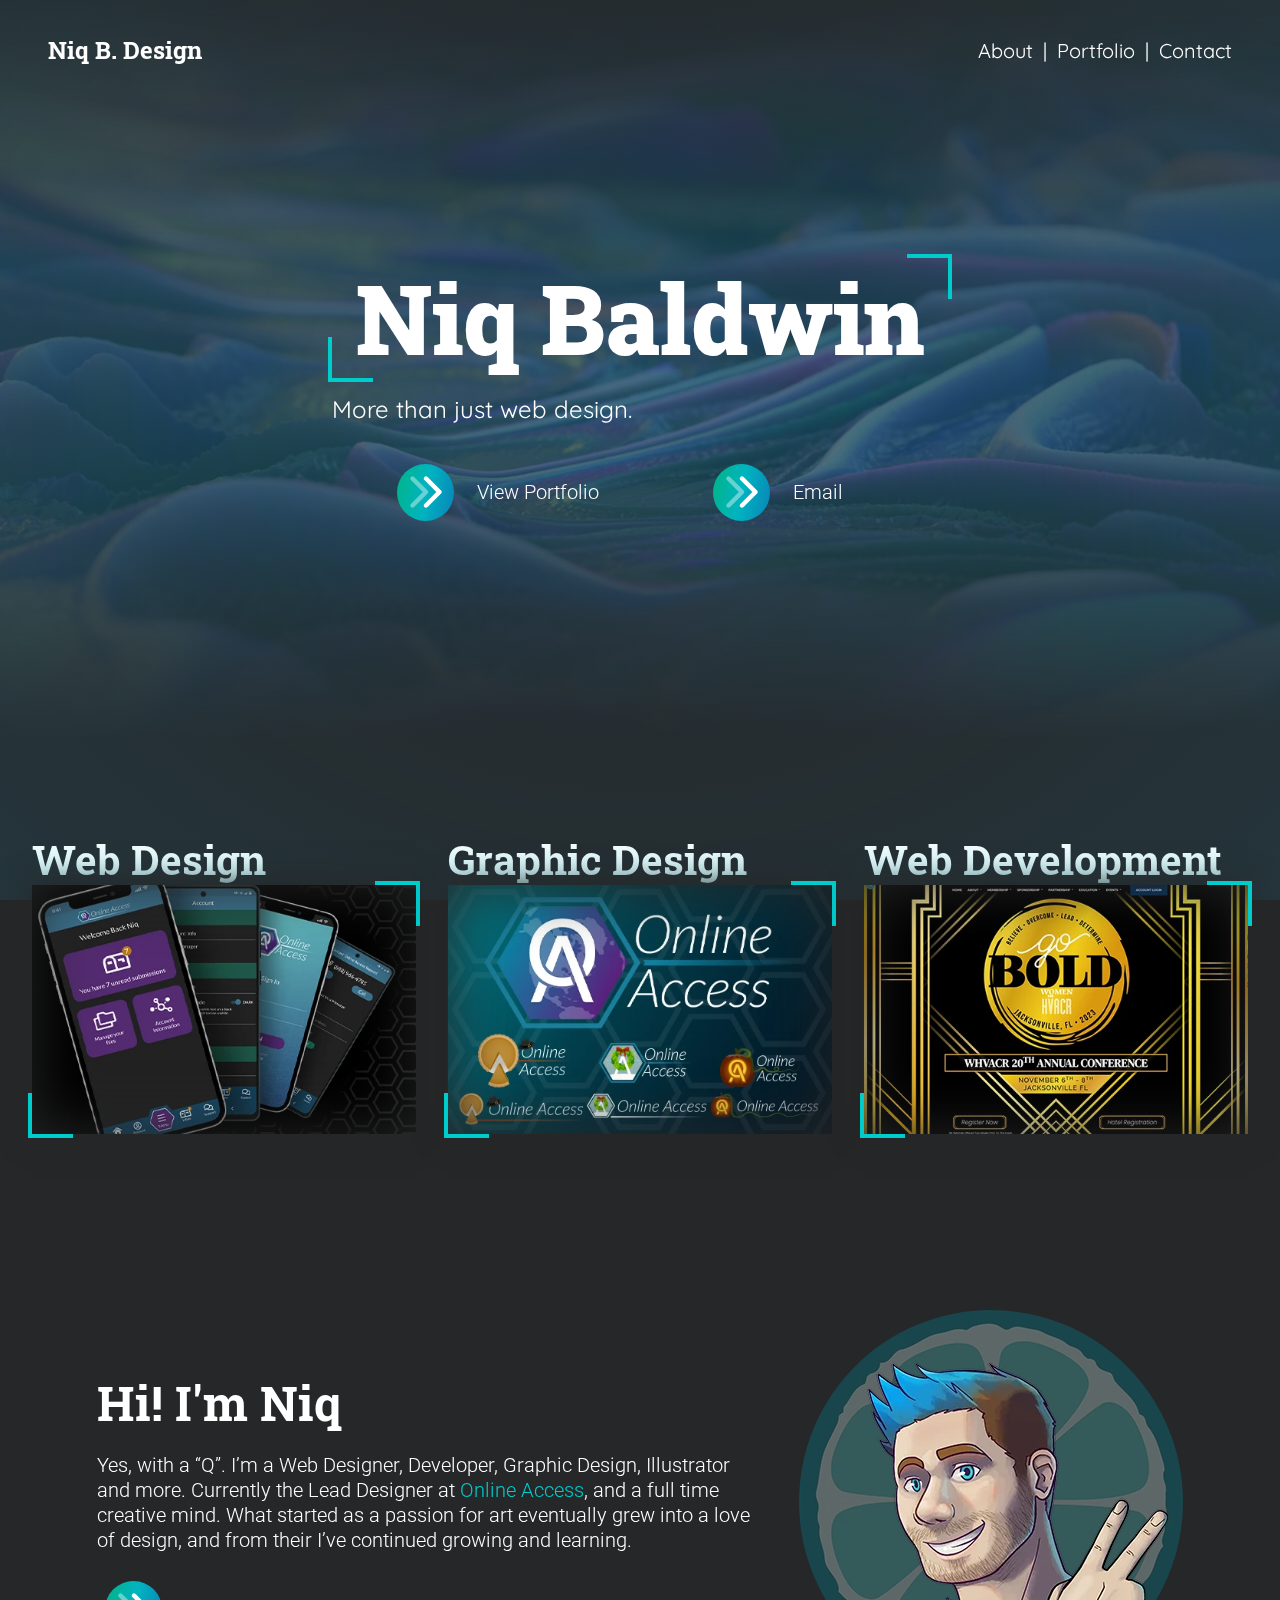
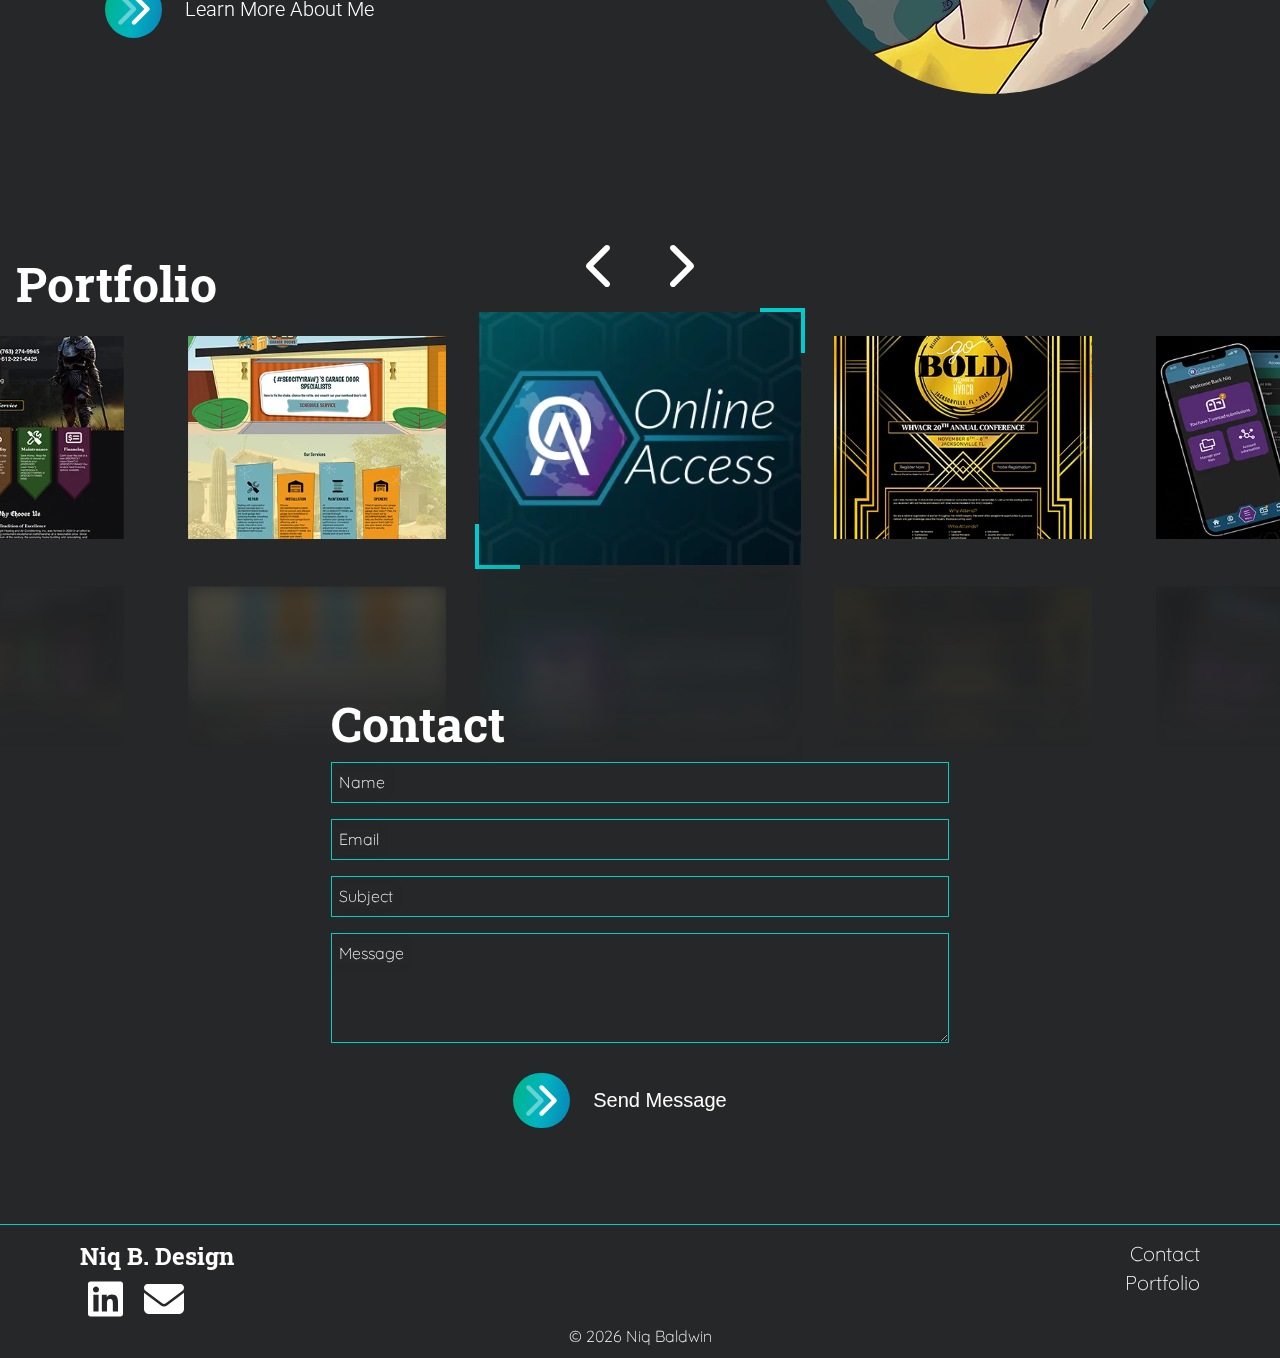
<file: index.html>
<!DOCTYPE html>
<html class="" lang="en">
<head>
	<title>Niq Baldwin Design</title>
	<meta charset="utf-8">
	<meta name="viewport" content="width=device-width, initial-scale=1">
	<meta name="title" property="og:title" content="niqB.design">
	<meta name="Keywords" content="Web Design, website, designer, HTML, CSS, custom website, Web Designer">
	<meta name="Description" content="Portfolio website of Niq Baldwin and his website and application design.">

	<meta property="og:image" content="assets/images/open graph.png">
	<meta property="og:image:type" content="image/png">
	<meta property="og:image:width" content="1200">
	<meta property="og:image:height" content="630">
	<meta property="og:description" content="Niq Baldwin is an experienced Web Designer and Developer with over a half decade of B2B and SaSS experience, and a drive to learn and grow. Check out his porfolio and more.">

	<link rel="icon" href="assets/images/favicon.png">

	<link rel="preconnect" href="https://fonts.googleapis.com">
	<link rel="preconnect" href="https://fonts.gstatic.com" crossorigin>
	<link href="https://fonts.googleapis.com/css2?family=Quicksand:wght@300..700&family=Roboto+Slab:wght@100..900&family=Roboto:ital,wght@0,100..900;1,100..900&display=swap" rel="stylesheet">

	<link rel="stylesheet" type="text/css" href="styles/global.css">
	<link rel="stylesheet" type="text/css" href="styles/home.css">

</head>
<body>
	<header>
		<a href="" class="logo">Niq B. Design</a>
		<div class="menu">
			<a href="pages/about">About</a> &nbsp;|&nbsp; 
			<a href="pages/portfolio">Portfolio</a> &nbsp;|&nbsp; 
			<a href="pages/contact">Contact</a>
		</div>
		<div id="menuToggle"><span></span><span></span><span></span><span></span></div>
	</header>

	<section class="hero">
		<div class="layers"></div>
		<video autoplay muted loop id="bg_video">
			<source media="(max-width: 853px)" src="assets/videos/heroBg480.webm" type="video/webm">
			<source media="(max-width: 853px)" src="assets/videos/heroBg480.mp4" type="video/mp4">
			<source src="assets/videos/heroBg1080.webm" type="video/webm">
			<source src="assets/videos/heroBg1080.mp4" type="video/mp4">
		</video>
		<div class="content">
			<h1 class="corners">Niq Baldwin</h1>
			<h2>More than just web design.</h2>
			<div class="btnHolder">
				<a class="btn" href="pages/portfolio">View Portfolio</a>
				<a class="btn" href="mailto:niq.baldwin32@gmail.com">Email</a>
			</div>
		</div>
	</section>
	<section class="portfolio">
		<div>
			<h3>Web Design</h3>
			<a href="pages/portfolio#web" class="prev corners base" style="background-image: url(assets/images/home/webdesignprev1.webp);"></a>
		</div>
		<div>
			<h3>Graphic Design</h3>
			<a href="pages/portfolio#graphics" class="prev corners base" style="background-image: url(assets/images/home/graphicdesignprev1.webp);"></a>
		</div>
		<div>
			<h3>Web Development</h3>
			<a href="pages/portfolio#dev" class="prev corners base" style="background-image: url(assets/images/home/webdevprev1.webp);"></a>
		</div>
	</section>
	<section class="about">
		<img src="assets/images/home/selfPweb.webp">
		<div>
			<h2>Hi! I'm Niq</h2>
			<p>Yes, with a “Q”. I’m a Web Designer,  Developer, Graphic Design, Illustrator and more. Currently the Lead Designer at <a href="https://www.hvacwebsites.com/">Online Access</a>, and a full time creative mind. What started as a passion for art eventually grew into a love of design, and from their I’ve continued growing and learning.</p>
			<a href="pages/about" class="btn">Learn More About Me</a>
		</div>
	</section>
	<section class="gallery">
		<div class="container">
			<h2>Portfolio</h2>
		</div>
		<div class="galleryOverflow">
			<div id="gallery">
				<div class="nav">
					<div class="left">
						<svg xmlns="http://www.w3.org/2000/svg" viewBox="0 0 320 512"><path fill="currentColor" d="M9.4 233.4c-12.5 12.5-12.5 32.8 0 45.3l192 192c12.5 12.5 32.8 12.5 45.3 0s12.5-32.8 0-45.3L77.3 256 246.6 86.6c12.5-12.5 12.5-32.8 0-45.3s-32.8-12.5-45.3 0l-192 192z"/></svg>
					</div>
					<div class="right">
						<svg xmlns="http://www.w3.org/2000/svg" viewBox="0 0 320 512"><path fill="currentColor" d="M310.6 233.4c12.5 12.5 12.5 32.8 0 45.3l-192 192c-12.5 12.5-32.8 12.5-45.3 0s-12.5-32.8 0-45.3L242.7 256 73.4 86.6c-12.5-12.5-12.5-32.8 0-45.3s32.8-12.5 45.3 0l192 192z"/></svg>
					</div>
				</div>
				<div class="carousel">
					<ul class="slider">
						<li class="current">
							<div class="box" style="background-image: url(assets/images/portfolio/previews/knightPreview.webp);">
								<a href="pages/portfolio/Knight" class="overlay">Knight Heating & Cooling</a>
							</div>
							<div class="box reflection" style="background-image: url(assets/images/portfolio/previews/knightPreview.webp);"></div>
						</li>
						<li>
							<div class="box" style="background-image: url(assets/images/portfolio/previews/goodgollyPreview.webp);">
								<a href="pages/portfolio/GoodGolly" class="overlay">Good Golly Garage</a>
							</div>
							<div class="box reflection" style="background-image: url(assets/images/portfolio/previews/goodgollyPreview.webp);"></div>
						</li>
						<li>
							<div class="box" style="background-image: url(assets/images/portfolio/previews/oalogoPreview.webp);">
								<a href="pages/portfolio/oaGraphic" class="overlay">OA logo</a>
							</div>
							<div class="box reflection" style="background-image: url(assets/images/portfolio/previews/oalogoPreview.webp);"></div>
						</li>
						<li>
							<div class="box" style="background-image: url(assets/images/portfolio/previews/womenPreview.webp);">
								<a href="pages/portfolio/whvacr" class="overlay">Women in HVACR event page</a>
							</div>
							<div class="box reflection" style="background-image: url(assets/images/portfolio/previews/womenPreview.webp);"></div>
						</li>
						<li>
							<div class="box" style="background-image: url(assets/images/portfolio/previews/oaAppPreview.webp);">
								<a href="pages/portfolio/oaApp" class="overlay">Online Access Mobile App</a>
							</div>
							<div class="box reflection" style="background-image: url(assets/images/portfolio/previews/oaAppPreview.webp);"></div>
						</li>
						<li>
							<div class="box" style="background-image: url(assets/images/portfolio/previews/breensullivanPreview.webp);">
								<a href="pages/portfolio/BreenSullivan" class="overlay">Breen & Sullivan</a>
							</div>
							<div class="box reflection" style="background-image: url(assets/images/portfolio/previews/breensullivanPreview.webp);"></div>
						</li>
					</ul>
				</div>
			</div>
		</div>
	</section>
	<section class="contact">
		<h2>Contact</h2>
		<form id="contactForm" action="mailto:niq.baldwin32@gmail.com" method="post" enctype="text/plain">
			<div>
				<input type="text" placeholder=" " name="name" id="name" required>
				<label for="name">Name</label>
			</div>
			<div>
				<input type="text" placeholder=" " name="email" id="email" required>
				<label for="email">Email</label>
			</div>
			<div>
				<input type="text" placeholder=" " name="subject" id="subject">
				<label for="subject">Subject</label>
			</div>
			<div>
				<textarea placeholder=" " rows="4" required name="message" id="message"></textarea>
				<label for="message">Message</label>
			</div>
			<div class="submit">
				<button class="btn" type="submit">Send Message</button>
			</div>
		</form>
	</section>

	<footer>
		<div class="nav">
			<div>
				<a href="../index" class="title">Niq B. Design</a>
				<a href="https://www.linkedin.com/in/niqbaldwin/" target="_blank" class="socIcon"><svg xmlns="http://www.w3.org/2000/svg" viewBox="0 0 448 512"><path fill="currentColor" d="M416 32H31.9C14.3 32 0 46.5 0 64.3v383.4C0 465.5 14.3 480 31.9 480H416c17.6 0 32-14.5 32-32.3V64.3c0-17.8-14.4-32.3-32-32.3zM135.4 416H69V202.2h66.5V416zm-33.2-243c-21.3 0-38.5-17.3-38.5-38.5S80.9 96 102.2 96c21.2 0 38.5 17.3 38.5 38.5 0 21.3-17.2 38.5-38.5 38.5zm282.1 243h-66.4V312c0-24.8-.5-56.7-34.5-56.7-34.6 0-39.9 27-39.9 54.9V416h-66.4V202.2h63.7v29.2h.9c8.9-16.8 30.6-34.5 62.9-34.5 67.2 0 79.7 44.3 79.7 101.9V416z"/></svg></a>
				<a href="mailto:niq.baldwin32@gmail.com" class="socIcon"><svg xmlns="http://www.w3.org/2000/svg" viewBox="0 0 512 512"><path fill="currentColor" d="M48 64C21.5 64 0 85.5 0 112c0 15.1 7.1 29.3 19.2 38.4L236.8 313.6c11.4 8.5 27 8.5 38.4 0L492.8 150.4c12.1-9.1 19.2-23.3 19.2-38.4c0-26.5-21.5-48-48-48L48 64zM0 176L0 384c0 35.3 28.7 64 64 64l384 0c35.3 0 64-28.7 64-64l0-208L294.4 339.2c-22.8 17.1-54 17.1-76.8 0L0 176z"/></svg></a>
			</div>
			<div class="links">
				<a href="pages/contact">Contact</a>
				<a href="pages/portfolio">Portfolio</a>
			</div>
		</div>
		<div class="copyright">
			&copy; <span id="currentyear"><script type="text/javascript">document.write( new Date().getFullYear() );</script></span> Niq Baldwin
		</div>
	</footer>





	<script type="text/javascript" src="scripts/slider.js"></script>
	<script type="text/javascript">
	int({
		target: 'gallery',
		maxSlides: 5,
		autoSlideSpeed: 12000
	});
	</script>
	<script type="text/javascript" src="scripts/headerScroll.js"></script>
</body>
</html>
</file>
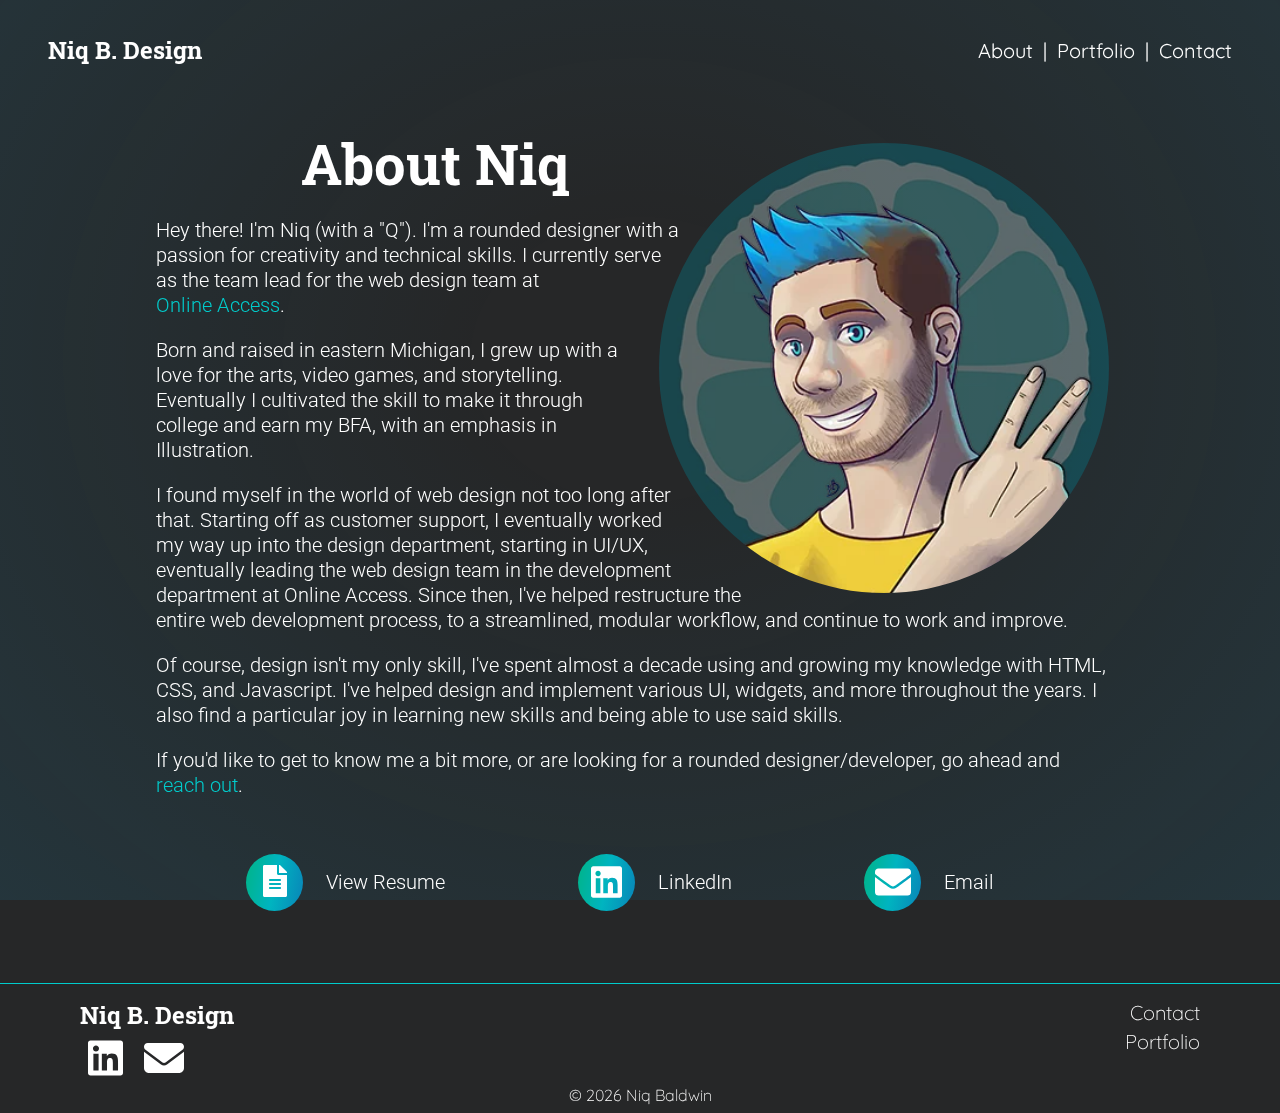
<file: pages/about.html>
<!DOCTYPE html>
<html class="" lang="en">
<head>
	<title>Niq Baldwin Design - About</title>
	<meta charset="utf-8">
	<meta name="viewport" content="width=device-width, initial-scale=1">
	<meta name="title" property="og:title" content="niqB.design">
	<meta name="Keywords" content="Web Design, website, designer, HTML, CSS, custom website, Web Designer">
	<meta name="Description" content="Portfolio website of Niq Baldwin and his website and application design.">

	<meta property="og:image" content="../assets/images/open graph.png">
	<meta property="og:image:type" content="image/png">
	<meta property="og:image:width" content="1200">
	<meta property="og:image:height" content="630">
	<meta property="og:description" content="Niq Baldwin is an experienced Web Designer and Developer with over a half decade of B2B and SaSS experience, and a drive to learn and grow. Check out his porfolio and more.">

	<link rel="icon" href="../assets/images/favicon.png">

	<link rel="preconnect" href="https://fonts.googleapis.com">
	<link rel="preconnect" href="https://fonts.gstatic.com" crossorigin>
	<link href="https://fonts.googleapis.com/css2?family=Quicksand:wght@300..700&family=Roboto+Slab:wght@100..900&family=Roboto:ital,wght@0,100..900;1,100..900&display=swap" rel="stylesheet">

	<link rel="stylesheet" type="text/css" href="../styles/global.css">
	<link rel="stylesheet" type="text/css" href="../styles/subpage.css">
	<link rel="stylesheet" type="text/css" href="../styles/about.css">
</head>
<body>
	<header>
		<a href="../index.html" class="logo">Niq B. Design</a>
		<div class="menu">
			<a href="../pages/about.html">About</a> &nbsp;|&nbsp; 
			<a href="../pages/portfolio.html">Portfolio</a> &nbsp;|&nbsp; 
			<a href="../pages/contact.html">Contact</a>
		</div>
		<div id="menuToggle"><span></span><span></span><span></span><span></span></div>
	</header>

	<main>
		<div class="container">
			<img class="selfie" src="../assets/images/home/selfPweb.webp" width="450">
			<h1>About Niq</h1>
			<p>Hey there! I'm Niq (with a "Q"). I'm a rounded designer with a passion for creativity and technical skills. I currently serve as the team lead for the web design team at <a href="https://hvacwebsites.com/" target="_blank">Online Access</a>.</p>
			<p>Born and raised in eastern Michigan, I grew up with a love for the arts, video games, and storytelling. Eventually I cultivated the skill to make it through college and earn my BFA, with an emphasis in Illustration.</p>
			<p>I found myself in the world of web design not too long after that. Starting off as customer support, I eventually worked my way up into the design department, starting in UI/UX, eventually leading the web design team in the development department at Online Access. Since then, I've helped restructure the entire web development process, to a streamlined, modular workflow, and continue to work and improve.</p>
			<p>Of course, design isn't my only skill, I've spent almost a decade using and growing my knowledge with HTML, CSS, and Javascript. I've helped design and implement various UI, widgets, and more throughout the years. I also find a particular joy in learning new skills and being able to use said skills.</p>
			<p>If you'd like to get to know me a bit more, or are looking for a rounded designer/developer, go ahead and <a href="contact.html">reach out</a>.</p>
			<div class="btnContainer">
				<a class="btn resume" href="../assets/misc/NiqBresume.pdf" target="_blank"> View Resume</a>
				<a class="btn linkedin" href="https://www.linkedin.com/in/niqbaldwin" target="_blank">LinkedIn</a>
				<a class="btn mail" href="mailto:niq.baldwin32@gmail.com">Email</a>
			</div>
		</div>
	</main>

	<footer>
		<div class="footerContainer">
			<div class="nav">
				<div>
					<a href="../index.html" class="title">Niq B. Design</a>
					<a href="https://www.linkedin.com/in/niqbaldwin/" target="_blank" class="socIcon"><svg xmlns="http://www.w3.org/2000/svg" viewBox="0 0 448 512"><path fill="currentColor" d="M416 32H31.9C14.3 32 0 46.5 0 64.3v383.4C0 465.5 14.3 480 31.9 480H416c17.6 0 32-14.5 32-32.3V64.3c0-17.8-14.4-32.3-32-32.3zM135.4 416H69V202.2h66.5V416zm-33.2-243c-21.3 0-38.5-17.3-38.5-38.5S80.9 96 102.2 96c21.2 0 38.5 17.3 38.5 38.5 0 21.3-17.2 38.5-38.5 38.5zm282.1 243h-66.4V312c0-24.8-.5-56.7-34.5-56.7-34.6 0-39.9 27-39.9 54.9V416h-66.4V202.2h63.7v29.2h.9c8.9-16.8 30.6-34.5 62.9-34.5 67.2 0 79.7 44.3 79.7 101.9V416z"/></svg></a>
					<a href="mailto:niq.baldwin32@gmail.com" class="socIcon"><svg xmlns="http://www.w3.org/2000/svg" viewBox="0 0 512 512"><path fill="currentColor" d="M48 64C21.5 64 0 85.5 0 112c0 15.1 7.1 29.3 19.2 38.4L236.8 313.6c11.4 8.5 27 8.5 38.4 0L492.8 150.4c12.1-9.1 19.2-23.3 19.2-38.4c0-26.5-21.5-48-48-48L48 64zM0 176L0 384c0 35.3 28.7 64 64 64l384 0c35.3 0 64-28.7 64-64l0-208L294.4 339.2c-22.8 17.1-54 17.1-76.8 0L0 176z"/></svg></a>
				</div>
				<div class="links">
					<a href="../pages/contact.html">Contact</a>
					<a href="../pages/portfolio.html">Portfolio</a>
				</div>
			</div>
			<div class="copyright">
				&copy; <span id="currentyear"><script type="text/javascript">document.write( new Date().getFullYear() );</script></span> Niq Baldwin
			</div>
		</div>
	</footer>
	<script type="text/javascript" src="../scripts/headerScroll.js"></script>
</body>
</html>
</file>
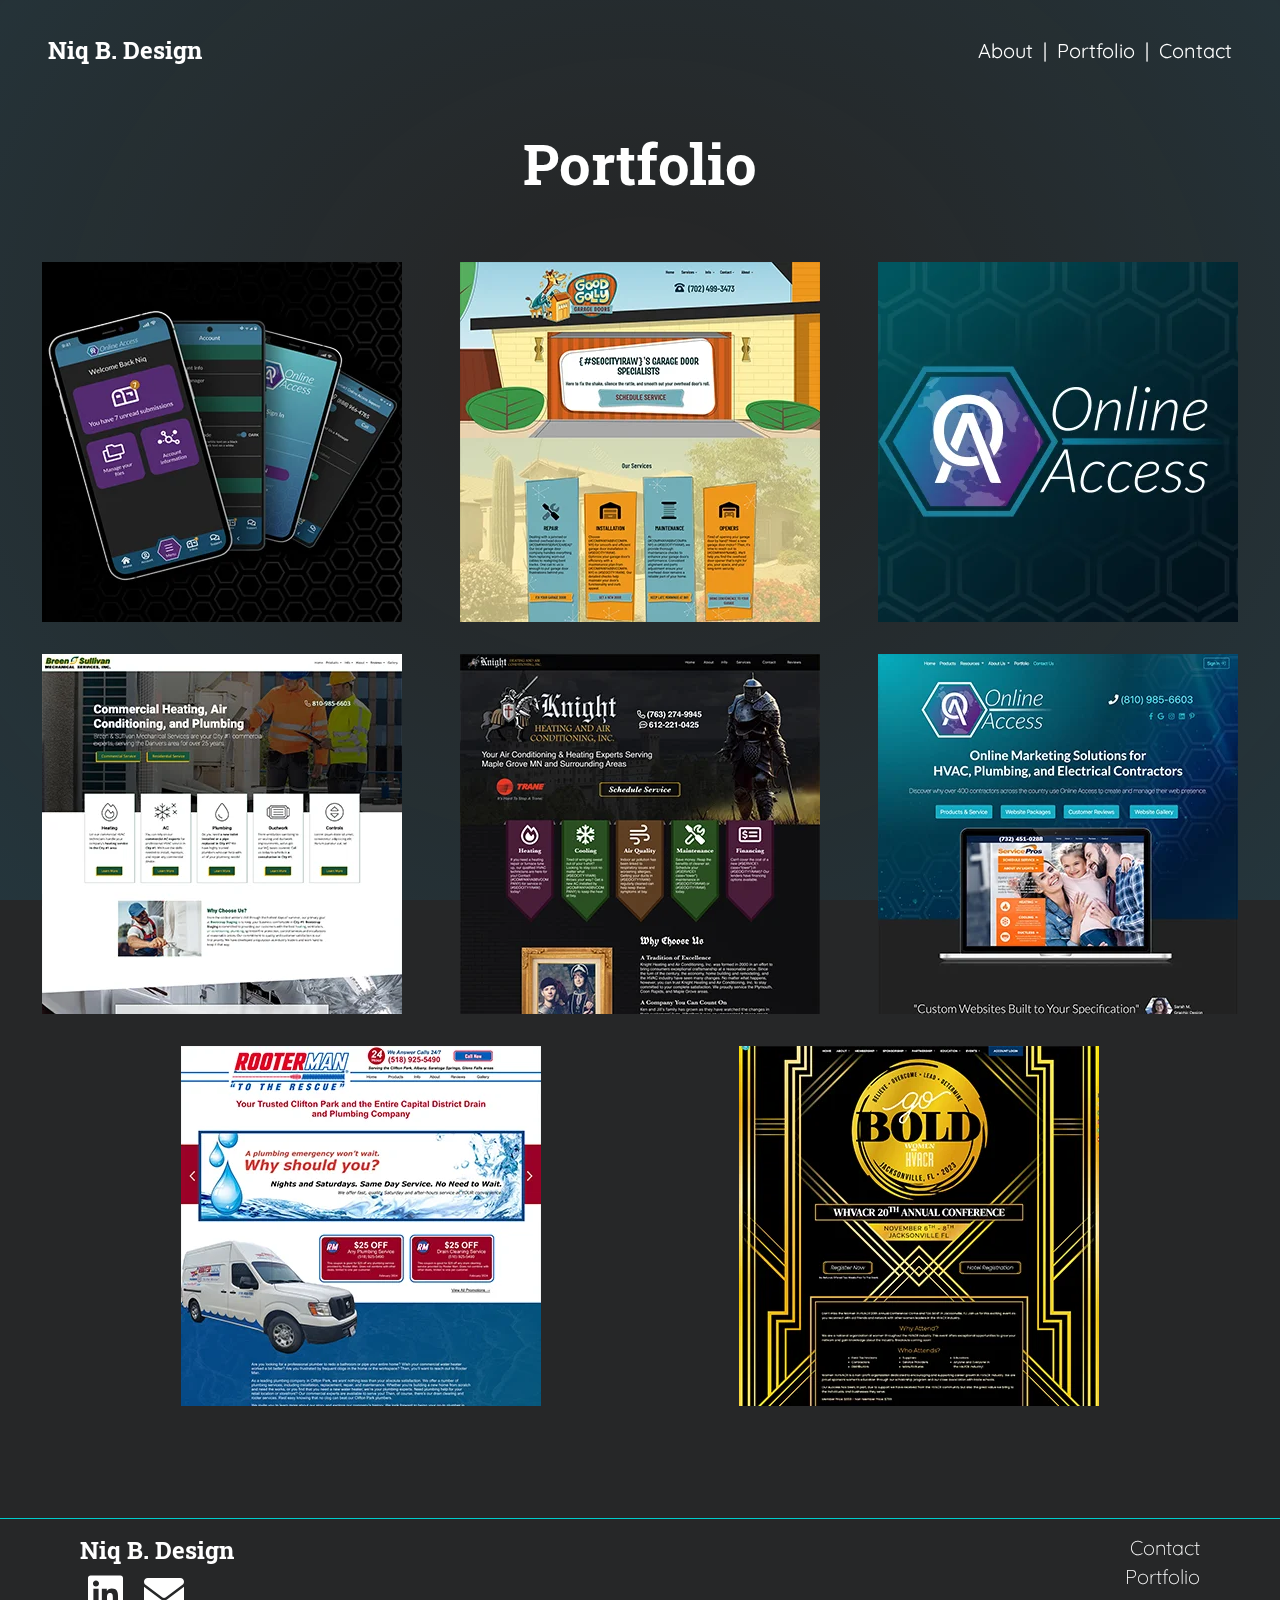
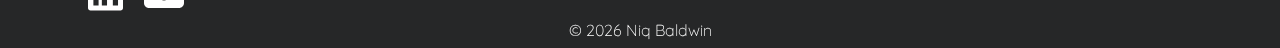
<file: pages/portfolio.html>
<!DOCTYPE html>
<html class="" lang="en">
<head>
	<title>Niq Baldwin Design - Portfolio</title>
	<meta charset="utf-8">
	<meta name="viewport" content="width=device-width, initial-scale=1">
	<meta name="title" property="og:title" content="niqB.design">
	<meta name="Keywords" content="Web Design, website, designer, HTML, CSS, custom website, Web Designer">
	<meta name="Description" content="Portfolio website of Niq Baldwin and his website and application design.">

	<meta property="og:image" content="../assets/images/open graph.png">
	<meta property="og:image:type" content="image/png">
	<meta property="og:image:width" content="1200">
	<meta property="og:image:height" content="630">
	<meta property="og:description" content="Niq Baldwin is an experienced Web Designer and Developer with over a half decade of B2B and SaSS experience, and a drive to learn and grow. Check out his porfolio and more.">

	<link rel="icon" href="../assets/images/favicon.png">

	<link rel="preconnect" href="https://fonts.googleapis.com">
	<link rel="preconnect" href="https://fonts.gstatic.com" crossorigin>
	<link href="https://fonts.googleapis.com/css2?family=Quicksand:wght@300..700&family=Roboto+Slab:wght@100..900&family=Roboto:ital,wght@0,100..900;1,100..900&display=swap" rel="stylesheet">

	<link rel="stylesheet" type="text/css" href="../styles/global.css">
	<link rel="stylesheet" type="text/css" href="../styles/subpage.css">
	<link rel="stylesheet" type="text/css" href="../styles/portfolio.css">
	<style type="text/css">
		.caseContainer.web > a:not(.web){
			display: none;
		}
		.caseContainer.graphics > a:not(.graph){
			display: none;
		}
		.caseContainer.dev > a:not(.dev){
			display: none;
		}
	</style>
</head>
<body>
	<header>
		<a href="../index.html" class="logo">Niq B. Design</a>
		<div class="menu">
			<a href="../pages/about.html">About</a> &nbsp;|&nbsp; 
			<a href="../pages/portfolio.html">Portfolio</a> &nbsp;|&nbsp; 
			<a href="../pages/contact.html">Contact</a>
		</div>
		<div id="menuToggle"><span></span><span></span><span></span><span></span></div>
	</header>

	<main>
		<div class="container">
			<h1>Portfolio</h1>
			<!-- <div class="selection">
				<div>
					<h3>Web Design</h3>
					<a id="first" href="#web" class="prev corners base"></a>
				</div>
				<div>
					<h3>Graphic Design</h3>
					<a id="second" href="#graphics" class="prev corners base"></a>
				</div>
				<div>
					<h3>Web Development</h3>
					<a id="third" href="#dev" class="prev corners base"></a>
				</div>
			</div> -->
			<div class="jumpoint">
				<div id="web"></div>
				<div id="graphics"></div>
				<div id="dev"></div>
			</div>
		</div>
		<div id="caseContainer" class="caseContainer">
			<a class="web" href="portfolio/oaApp.html">
				<img src="../assets/images/portfolio/previews/oaAppPreview.webp">
				<h3>Online Access Mobile App</h3>
			</a>
			<a class="web" href="portfolio/GoodGolly.html">
				<img src="../assets/images/portfolio/previews/goodgollyPreview.webp">
				<h3>Good Golly Garage</h3>
			</a>
			<a class="graph" href="portfolio/oaGraphic.html">
				<img src="../assets/images/portfolio/previews/oalogoPreview.webp">
				<h3>Online Access Logo</h3>
			</a>
			<a class="web" href="portfolio/BreenSullivan.html">
				<img src="../assets/images/portfolio/previews/breensullivanPreview.webp">
				<h3>Breen & Sullivan</h3>
			</a>
			<a class="web dev" href="portfolio/Knight.html">
				<img src="../assets/images/portfolio/previews/knightPreview.webp">
				<h3>Knight Heating and Air Conditioning</h3>
			</a>
			<a class="web dev" href="portfolio/oaWeb.html">
				<img src="../assets/images/portfolio/previews/oawebsitePreview.webp">
				<h3>Online Access Website</h3>
			</a>
			<a class="web dev" href="portfolio/RooterMan.html">
				<img src="../assets/images/portfolio/previews/rootermanPreview.webp">
				<h3>Rooter Man Plumbing</h3>
			</a>
			<a class="web" href="portfolio/whvacr.html">
				<img src="../assets/images/portfolio/previews/womenPreview.webp">
				<h3>WHVACR event page</h3>
			</a>

		</div>
	</main>

	<!-- Dev
	-review widget
	-slider
	-pagepilot dash

	Design -->


	<footer>
		<div class="footerContainer">
			<div class="nav">
				<div>
					<a href="../index.html" class="title">Niq B. Design</a>
					<a href="https://www.linkedin.com/in/niqbaldwin/" target="_blank" class="socIcon"><svg xmlns="http://www.w3.org/2000/svg" viewBox="0 0 448 512"><path fill="currentColor" d="M416 32H31.9C14.3 32 0 46.5 0 64.3v383.4C0 465.5 14.3 480 31.9 480H416c17.6 0 32-14.5 32-32.3V64.3c0-17.8-14.4-32.3-32-32.3zM135.4 416H69V202.2h66.5V416zm-33.2-243c-21.3 0-38.5-17.3-38.5-38.5S80.9 96 102.2 96c21.2 0 38.5 17.3 38.5 38.5 0 21.3-17.2 38.5-38.5 38.5zm282.1 243h-66.4V312c0-24.8-.5-56.7-34.5-56.7-34.6 0-39.9 27-39.9 54.9V416h-66.4V202.2h63.7v29.2h.9c8.9-16.8 30.6-34.5 62.9-34.5 67.2 0 79.7 44.3 79.7 101.9V416z"/></svg></a>
					<a href="mailto:niq.baldwin32@gmail.com" class="socIcon"><svg xmlns="http://www.w3.org/2000/svg" viewBox="0 0 512 512"><path fill="currentColor" d="M48 64C21.5 64 0 85.5 0 112c0 15.1 7.1 29.3 19.2 38.4L236.8 313.6c11.4 8.5 27 8.5 38.4 0L492.8 150.4c12.1-9.1 19.2-23.3 19.2-38.4c0-26.5-21.5-48-48-48L48 64zM0 176L0 384c0 35.3 28.7 64 64 64l384 0c35.3 0 64-28.7 64-64l0-208L294.4 339.2c-22.8 17.1-54 17.1-76.8 0L0 176z"/></svg></a>
				</div>
				<div class="links">
					<a href="../pages/contact.html">Contact</a>
					<a href="../pages/portfolio.html">Portfolio</a>
				</div>
			</div>
			<div class="copyright">
				&copy; <span id="currentyear"><script type="text/javascript">document.write( new Date().getFullYear() );</script></span> Niq Baldwin
			</div>
		</div>
	</footer>




	<script type="text/javascript" src="../scripts/headerScroll.js"></script>
	<script type="text/javascript">
		/*var a = document.getElementsByClassName('web')[0].getElementsByTagName('img')[0].src;
		var b = document.getElementsByClassName('graph')[0].getElementsByTagName('img')[0].src;
		var c = document.getElementsByClassName('dev')[0].getElementsByTagName('img')[0].src;
		document.getElementById('first').style.backgroundImage = "url('" + a + "')";
		document.getElementById('second').style.backgroundImage = "url('" + b + "')";
		document.getElementById('third').style.backgroundImage = "url('" + c + "')";

		var filter = location.hash.slice(1);
		if(filter){
			document.getElementById('caseContainer').classList.remove('web','graphics','dev');
			document.getElementById('caseContainer').classList.add(filter);
		}
		window.addEventListener('popstate', function (event) {
			filter = location.hash.slice(1);
			document.getElementById('caseContainer').classList.remove('web','graphics','dev');
			document.getElementById('caseContainer').classList.add(filter);
		});
		const pushUrl = (href) => {
		  history.pushState({}, '', href);
		  window.dispatchEvent(new Event('popstate'));
		};*/
	</script>
</body>
</html>
</file>
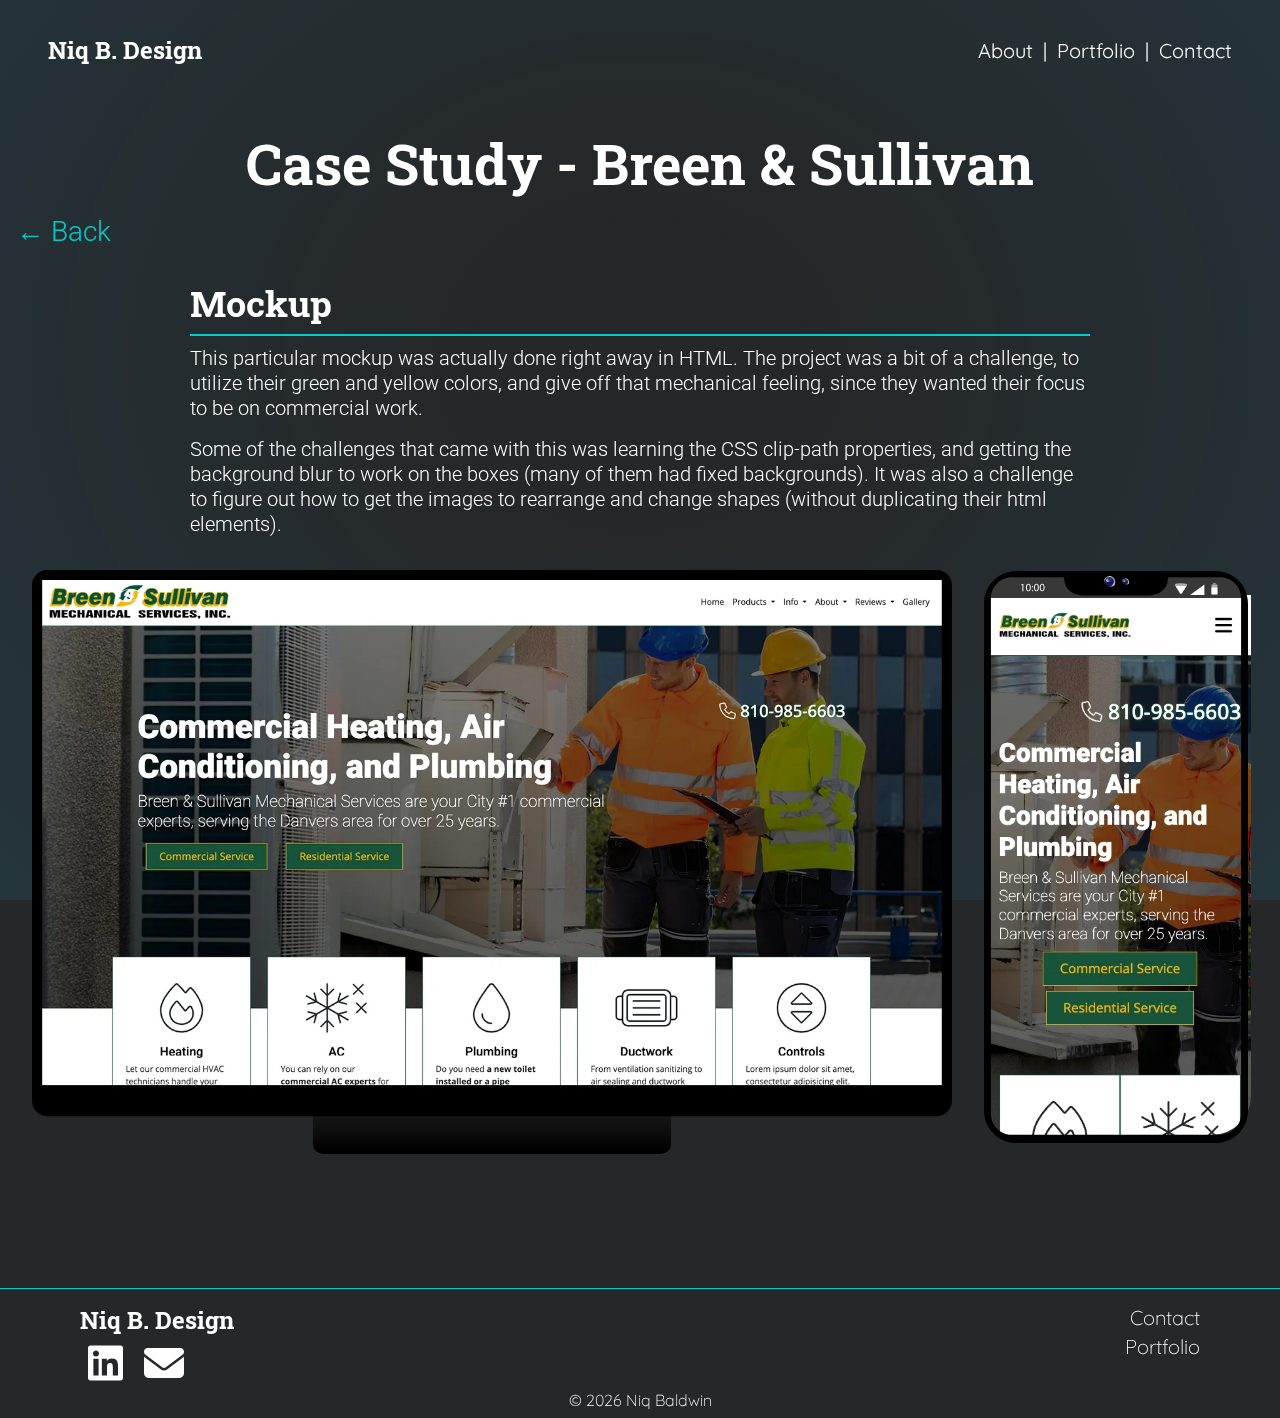
<file: pages/portfolio/BreenSullivan.html>
<!DOCTYPE html>
<html class="" lang="en">
<head>
	<title>Niq Baldwin Design - Portfolio: Breen & Sullivan</title>
	<meta charset="utf-8">
	<meta name="viewport" content="width=device-width, initial-scale=1">
	<meta name="title" property="og:title" content="niqB.design">
	<meta name="Keywords" content="Web Design, website, designer, HTML, CSS, custom website, Web Designer">
	<meta name="Description" content="Portfolio website of Niq Baldwin and his website and application design.">

	<meta property="og:image" content="../../assets/images/open graph.png">
	<meta property="og:image:type" content="image/png">
	<meta property="og:image:width" content="1200">
	<meta property="og:image:height" content="630">
	<meta property="og:description" content="Niq Baldwin is an experienced Web Designer and Developer with over a half decade of B2B and SaSS experience, and a drive to learn and grow. Check out his porfolio and more.">

	<link rel="icon" href="../../assets/images/favicon.png">

	<link rel="preconnect" href="https://fonts.googleapis.com">
	<link rel="preconnect" href="https://fonts.gstatic.com" crossorigin>
	<link href="https://fonts.googleapis.com/css2?family=Quicksand:wght@300..700&family=Roboto+Slab:wght@100..900&family=Roboto:ital,wght@0,100..900;1,100..900&display=swap" rel="stylesheet">

	<link rel="stylesheet" type="text/css" href="../../styles/global.css">
	<link rel="stylesheet" type="text/css" href="../../styles/subpage.css">
	<link rel="stylesheet" type="text/css" href="../../styles/portfolio.css">
</head>
<body>
	<header>
		<a href="../../index.html" class="logo">Niq B. Design</a>
		<div class="menu">
			<a href="../about.html">About</a> &nbsp;|&nbsp; 
			<a href="../portfolio.html">Portfolio</a> &nbsp;|&nbsp; 
			<a href="../contact.html">Contact</a>
		</div>
		<div id="menuToggle"><span></span><span></span><span></span><span></span></div>
	</header>

	<main>
		<div class="container">
			<h1>Case Study - Breen & Sullivan</h1>
			<div class="returnBtn">
				<a href="../portfolio.html">&larr; Back</a>
			</div>
			<div class="textContainer">
				<h2>Mockup</h2>
				<hr>
				<p>This particular mockup was actually done right away in HTML. The project was a bit of a challenge, to utilize their green and yellow colors, and give off that mechanical feeling, since they wanted their focus to be on commercial work.</p>
				<p>Some of the challenges that came with this was learning the CSS clip-path properties, and getting the background blur to work on the boxes (many of them had fixed backgrounds). It was also a challenge to figure out how to get the images to rearrange and change shapes (without duplicating their html elements).</p>
			</div>

			<div class="previewContainer">
				<div class="desktopHolder">
					<div><img src="../../assets/images/portfolio/webDesign/BreenDesktop.webp"></div>
				</div>
				<div class="phoneHolder">
					<div><img src="../../assets/images/portfolio/webDesign/BreenMobile.webp"></div>
				</div>
			</div>
		</div>
	</main>

	<footer>
		<div class="footerContainer">
			<div class="nav">
				<div>
					<a href="../index.html" class="title">Niq B. Design</a>
					<a href="https://www.linkedin.com/in/niqbaldwin/" target="_blank" class="socIcon"><svg xmlns="http://www.w3.org/2000/svg" viewBox="0 0 448 512"><path fill="currentColor" d="M416 32H31.9C14.3 32 0 46.5 0 64.3v383.4C0 465.5 14.3 480 31.9 480H416c17.6 0 32-14.5 32-32.3V64.3c0-17.8-14.4-32.3-32-32.3zM135.4 416H69V202.2h66.5V416zm-33.2-243c-21.3 0-38.5-17.3-38.5-38.5S80.9 96 102.2 96c21.2 0 38.5 17.3 38.5 38.5 0 21.3-17.2 38.5-38.5 38.5zm282.1 243h-66.4V312c0-24.8-.5-56.7-34.5-56.7-34.6 0-39.9 27-39.9 54.9V416h-66.4V202.2h63.7v29.2h.9c8.9-16.8 30.6-34.5 62.9-34.5 67.2 0 79.7 44.3 79.7 101.9V416z"/></svg></a>
					<a href="mailto:niq.baldwin32@gmail.com" class="socIcon"><svg xmlns="http://www.w3.org/2000/svg" viewBox="0 0 512 512"><path fill="currentColor" d="M48 64C21.5 64 0 85.5 0 112c0 15.1 7.1 29.3 19.2 38.4L236.8 313.6c11.4 8.5 27 8.5 38.4 0L492.8 150.4c12.1-9.1 19.2-23.3 19.2-38.4c0-26.5-21.5-48-48-48L48 64zM0 176L0 384c0 35.3 28.7 64 64 64l384 0c35.3 0 64-28.7 64-64l0-208L294.4 339.2c-22.8 17.1-54 17.1-76.8 0L0 176z"/></svg></a>
				</div>
				<div class="links">
					<a href="../pages/contact.html">Contact</a>
					<a href="../pages/portfolio.html">Portfolio</a>
				</div>
			</div>
			<div class="copyright">
				&copy; <span id="currentyear"><script type="text/javascript">document.write( new Date().getFullYear() );</script></span> Niq Baldwin
			</div>
		</div>
	</footer>



	<script type="text/javascript" src="../../scripts/headerScroll.js"></script>
</body>
</html>
</file>
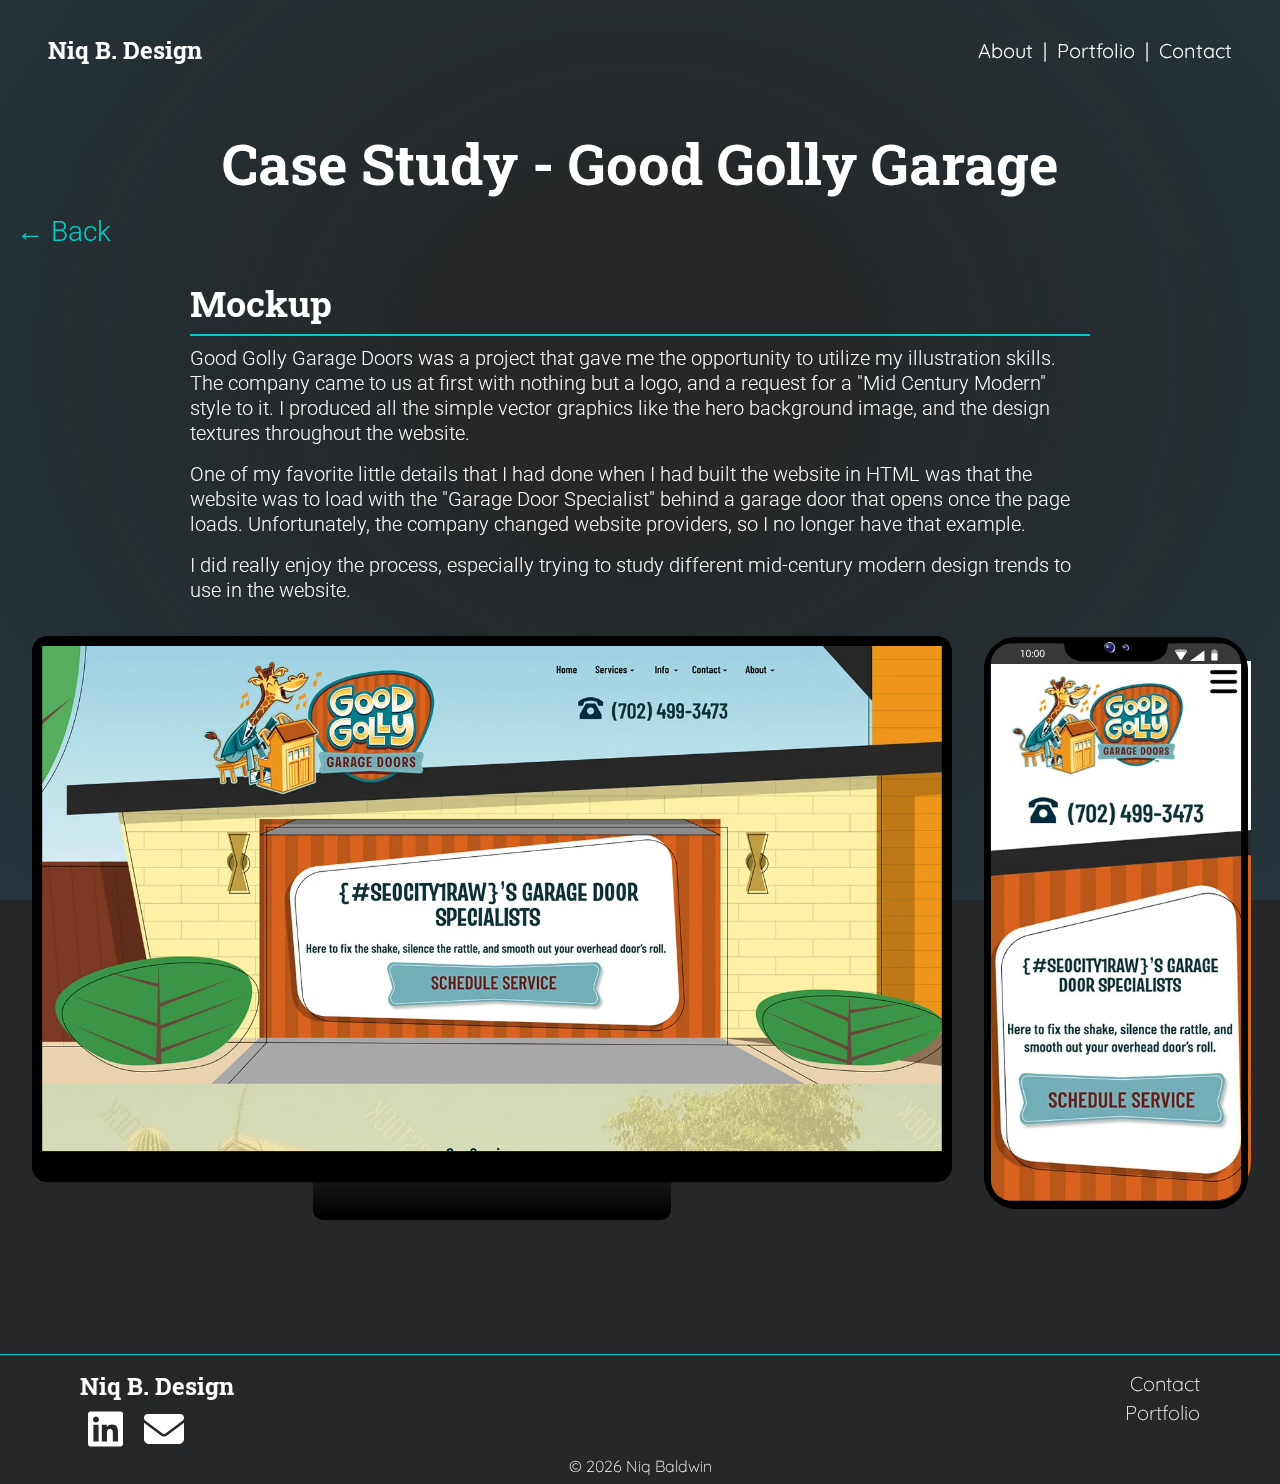
<file: pages/portfolio/GoodGolly.html>
<!DOCTYPE html>
<html class="" lang="en">
<head>
	<title>Niq Baldwin Design - Portfolio: Good Golly Garage</title>
	<meta charset="utf-8">
	<meta name="viewport" content="width=device-width, initial-scale=1">
	<meta name="title" property="og:title" content="niqB.design">
	<meta name="Keywords" content="Web Design, website, designer, HTML, CSS, custom website, Web Designer">
	<meta name="Description" content="Portfolio website of Niq Baldwin and his website and application design.">

	<meta property="og:image" content="../../assets/images/open graph.png">
	<meta property="og:image:type" content="image/png">
	<meta property="og:image:width" content="1200">
	<meta property="og:image:height" content="630">
	<meta property="og:description" content="Niq Baldwin is an experienced Web Designer and Developer with over a half decade of B2B and SaSS experience, and a drive to learn and grow. Check out his porfolio and more.">

	<link rel="icon" href="../../assets/images/favicon.png">

	<link rel="preconnect" href="https://fonts.googleapis.com">
	<link rel="preconnect" href="https://fonts.gstatic.com" crossorigin>
	<link href="https://fonts.googleapis.com/css2?family=Quicksand:wght@300..700&family=Roboto+Slab:wght@100..900&family=Roboto:ital,wght@0,100..900;1,100..900&display=swap" rel="stylesheet">

	<link rel="stylesheet" type="text/css" href="../../styles/global.css">
	<link rel="stylesheet" type="text/css" href="../../styles/subpage.css">
	<link rel="stylesheet" type="text/css" href="../../styles/portfolio.css">
</head>
<body>
	<header>
		<a href="../../index.html" class="logo">Niq B. Design</a>
		<div class="menu">
			<a href="../about.html">About</a> &nbsp;|&nbsp; 
			<a href="../portfolio.html">Portfolio</a> &nbsp;|&nbsp; 
			<a href="../contact.html">Contact</a>
		</div>
		<div id="menuToggle"><span></span><span></span><span></span><span></span></div>
	</header>

	<main>
		<div class="container">
			<h1>Case Study - Good Golly Garage</h1>
			<div class="returnBtn">
				<a href="../portfolio.html">&larr; Back</a>
			</div>
			<div class="textContainer">
				<h2>Mockup</h2>
				<hr>
				<p>Good Golly Garage Doors was a project that gave me the opportunity to utilize my illustration skills. The company came to us at first with nothing but a logo, and a request for a "Mid Century Modern" style to it. I produced all the simple vector graphics like the hero background image, and the design textures throughout the website.</p>
				<p>One of my favorite little details that I had done when I had built the website in HTML was that the website was to load with the "Garage Door Specialist" behind a garage door that opens once the page loads. Unfortunately, the company changed website providers, so I no longer have that example.</p>
				<p>I did really enjoy the process, especially trying to study different mid-century modern design trends to use in the website.</p>
			</div>

			<div class="previewContainer">
				<div class="desktopHolder">
					<div><img src="../../assets/images/portfolio/webDesign/GoodGolly Desktop.webp"></div>
				</div>
				<div class="phoneHolder">
					<div><img src="../../assets/images/portfolio/webDesign/GoodGolly Mobile.webp"></div>
				</div>
			</div>
		</div>
	</main>

	<footer>
		<div class="footerContainer">
			<div class="nav">
				<div>
					<a href="../index.html" class="title">Niq B. Design</a>
					<a href="https://www.linkedin.com/in/niqbaldwin/" target="_blank" class="socIcon"><svg xmlns="http://www.w3.org/2000/svg" viewBox="0 0 448 512"><path fill="currentColor" d="M416 32H31.9C14.3 32 0 46.5 0 64.3v383.4C0 465.5 14.3 480 31.9 480H416c17.6 0 32-14.5 32-32.3V64.3c0-17.8-14.4-32.3-32-32.3zM135.4 416H69V202.2h66.5V416zm-33.2-243c-21.3 0-38.5-17.3-38.5-38.5S80.9 96 102.2 96c21.2 0 38.5 17.3 38.5 38.5 0 21.3-17.2 38.5-38.5 38.5zm282.1 243h-66.4V312c0-24.8-.5-56.7-34.5-56.7-34.6 0-39.9 27-39.9 54.9V416h-66.4V202.2h63.7v29.2h.9c8.9-16.8 30.6-34.5 62.9-34.5 67.2 0 79.7 44.3 79.7 101.9V416z"/></svg></a>
					<a href="mailto:niq.baldwin32@gmail.com" class="socIcon"><svg xmlns="http://www.w3.org/2000/svg" viewBox="0 0 512 512"><path fill="currentColor" d="M48 64C21.5 64 0 85.5 0 112c0 15.1 7.1 29.3 19.2 38.4L236.8 313.6c11.4 8.5 27 8.5 38.4 0L492.8 150.4c12.1-9.1 19.2-23.3 19.2-38.4c0-26.5-21.5-48-48-48L48 64zM0 176L0 384c0 35.3 28.7 64 64 64l384 0c35.3 0 64-28.7 64-64l0-208L294.4 339.2c-22.8 17.1-54 17.1-76.8 0L0 176z"/></svg></a>
				</div>
				<div class="links">
					<a href="../pages/contact.html">Contact</a>
					<a href="../pages/portfolio.html">Portfolio</a>
				</div>
			</div>
			<div class="copyright">
				&copy; <span id="currentyear"><script type="text/javascript">document.write( new Date().getFullYear() );</script></span> Niq Baldwin
			</div>
		</div>
	</footer>



	<script type="text/javascript" src="../../scripts/headerScroll.js"></script>
</body>
</html>
</file>
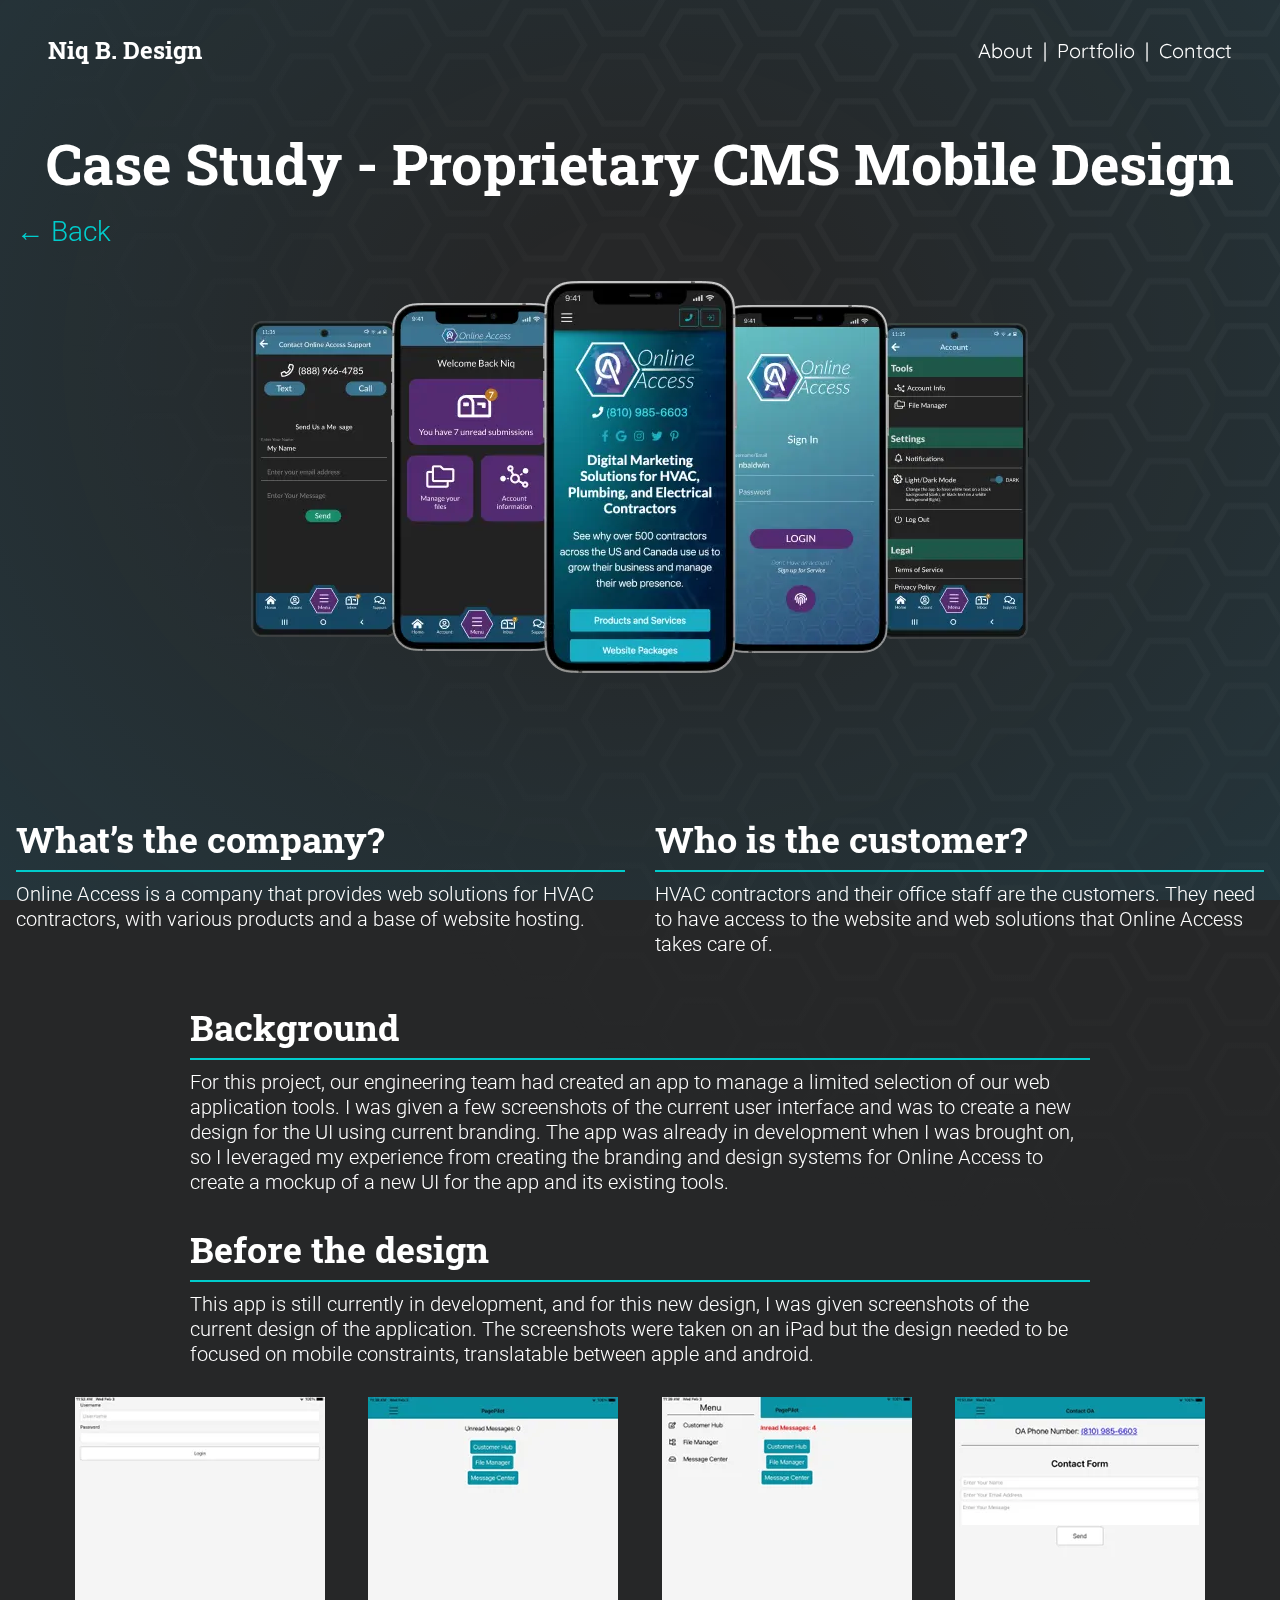
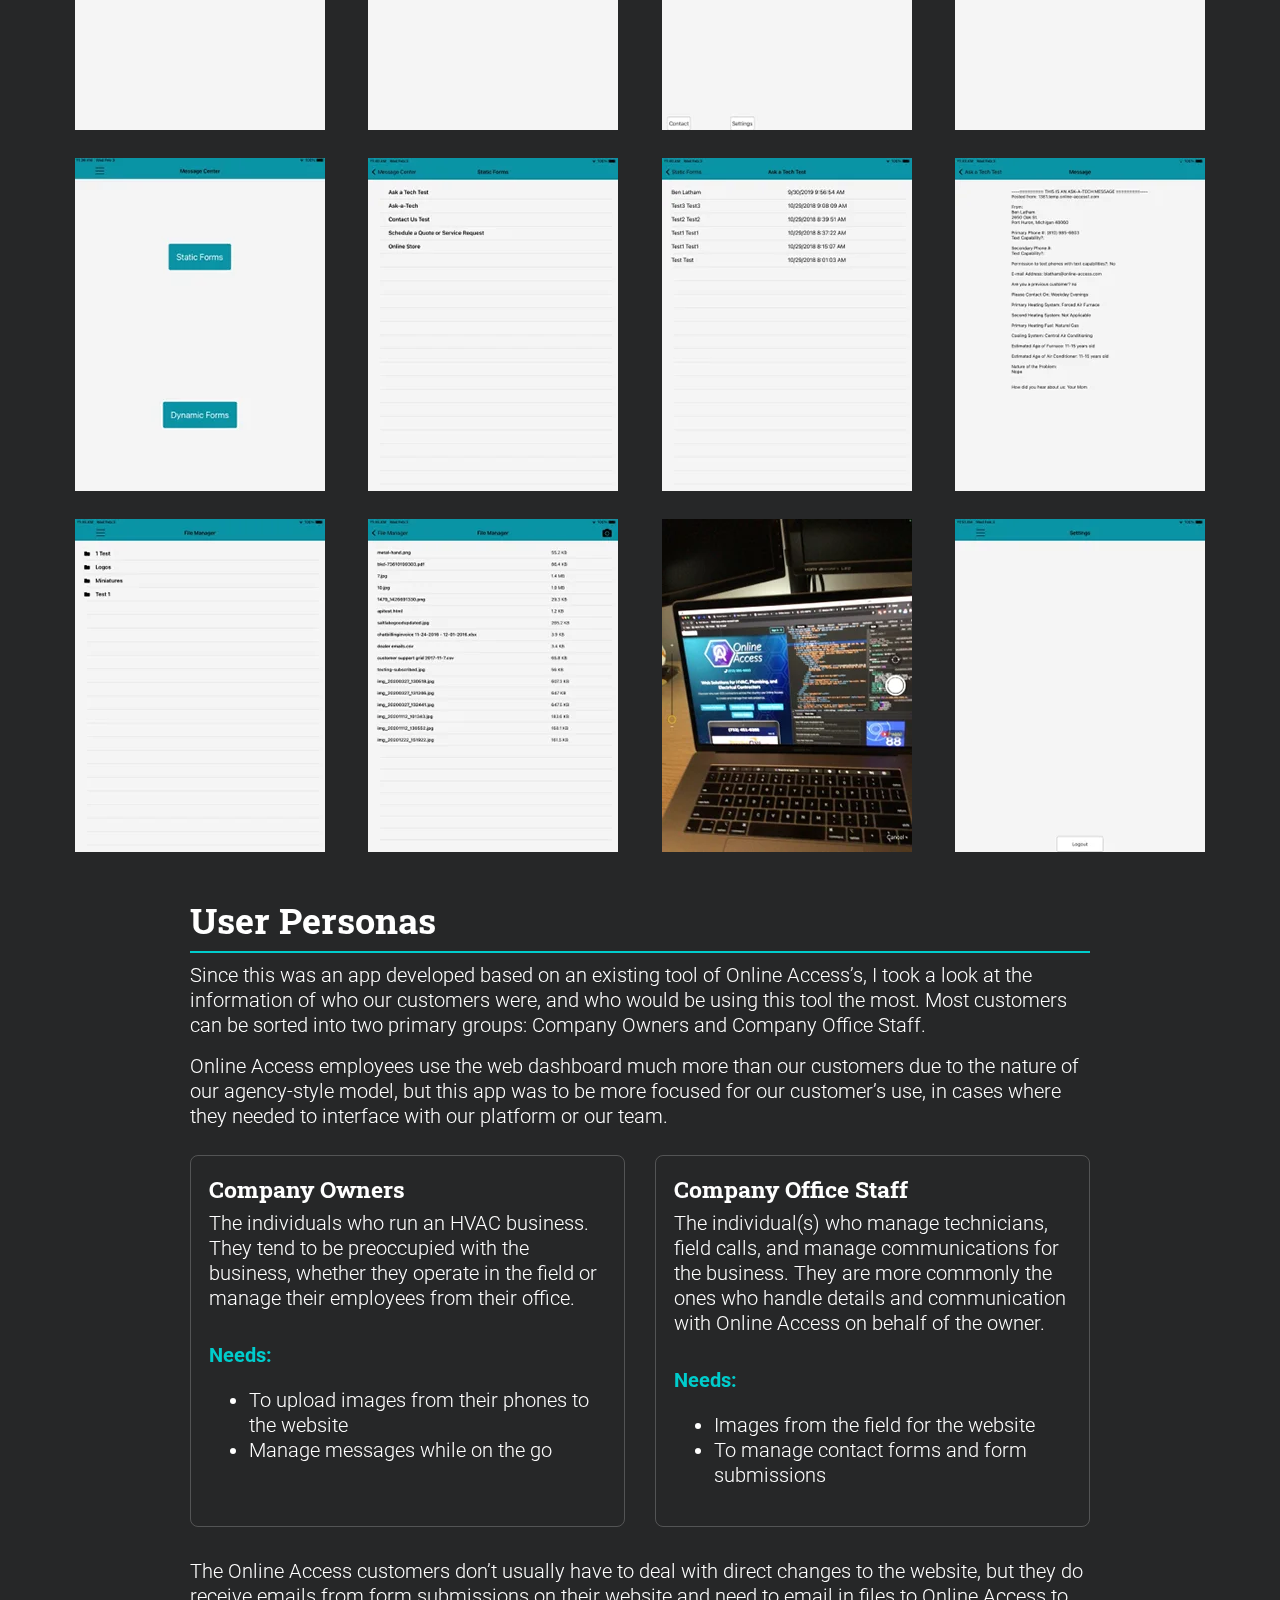
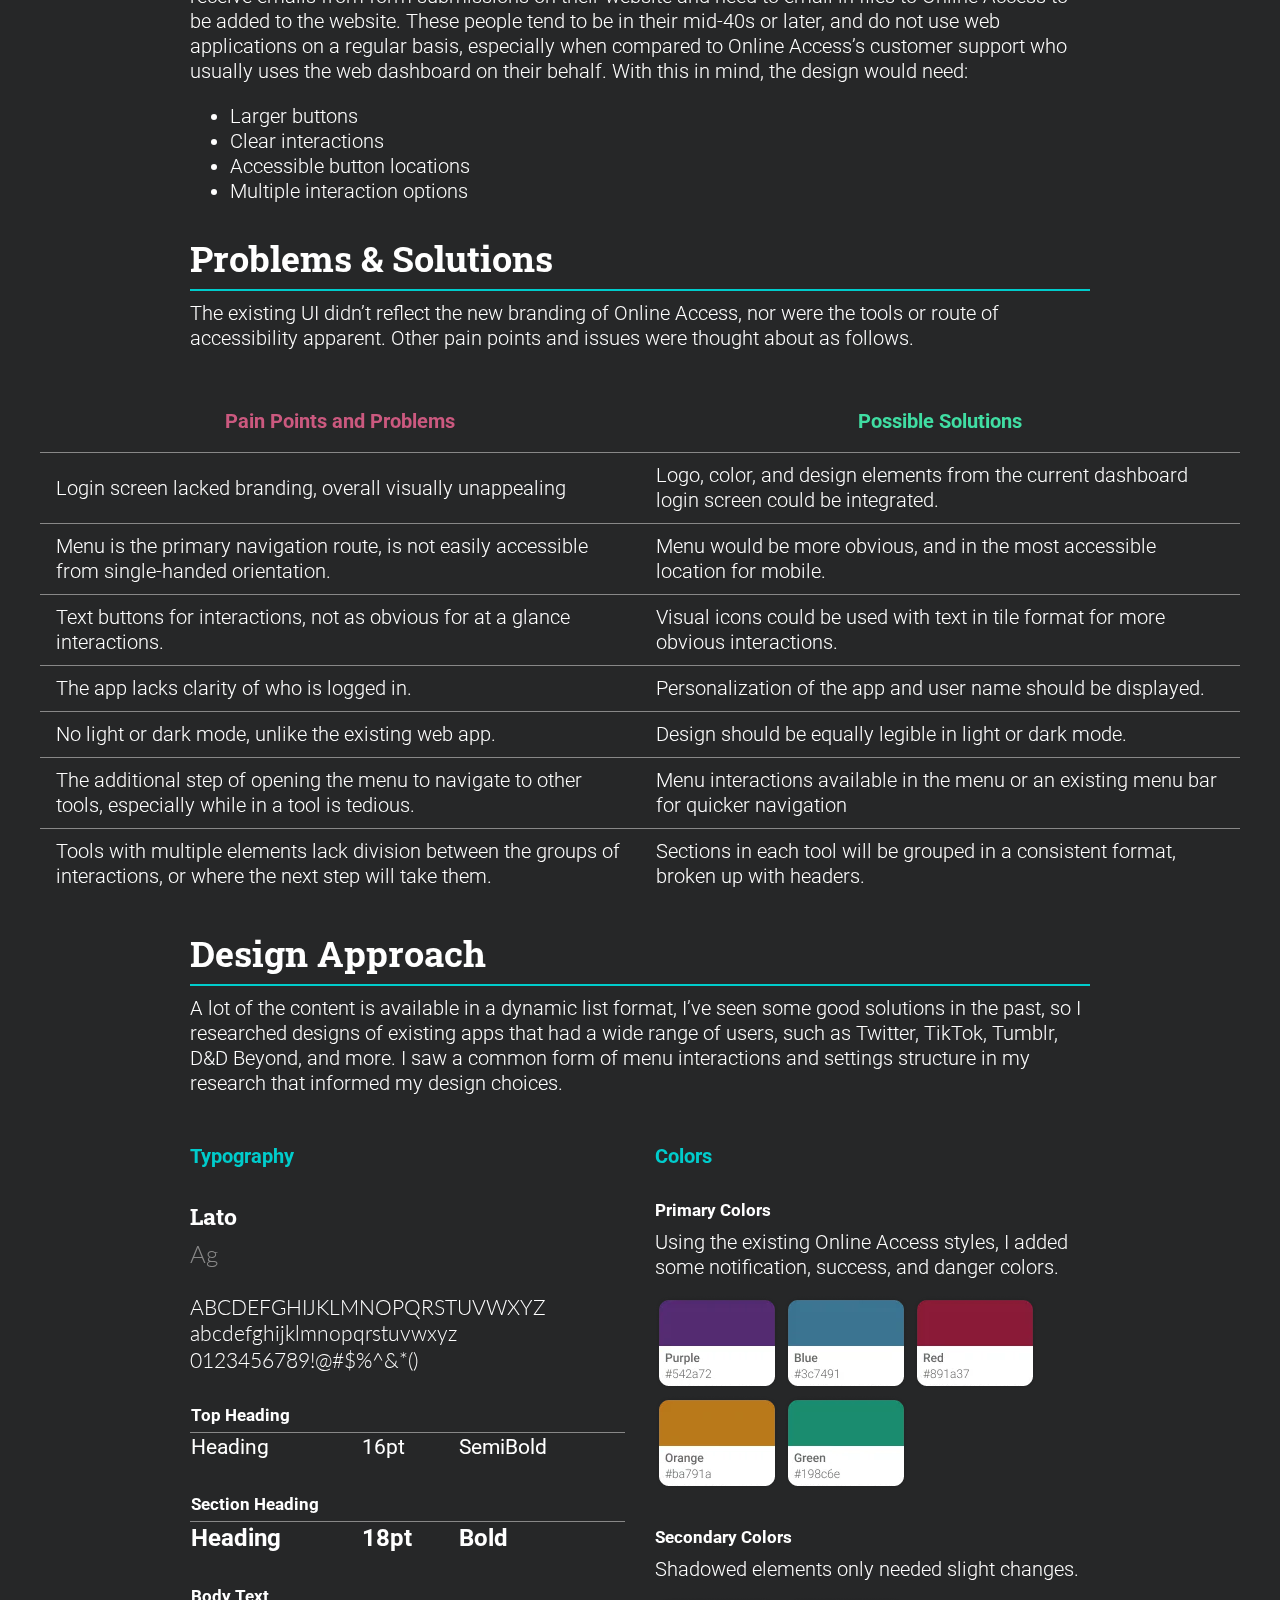
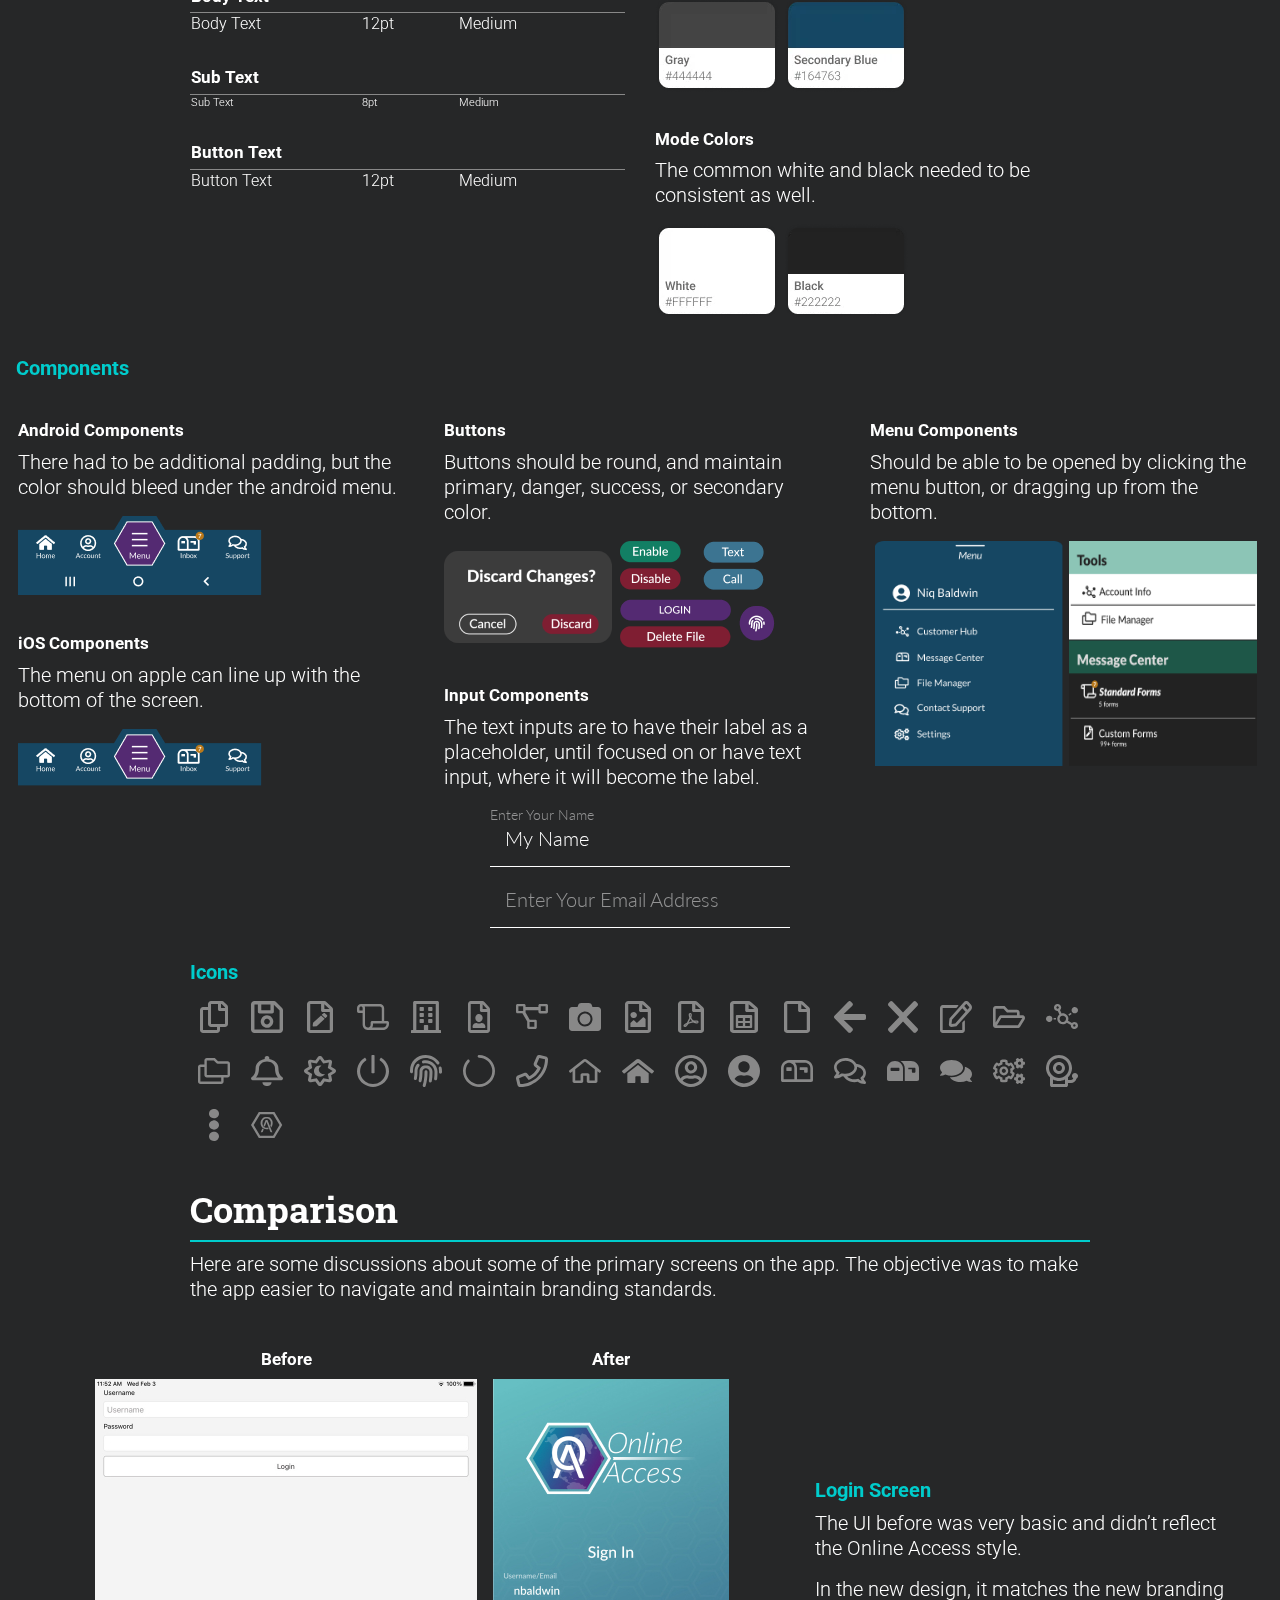
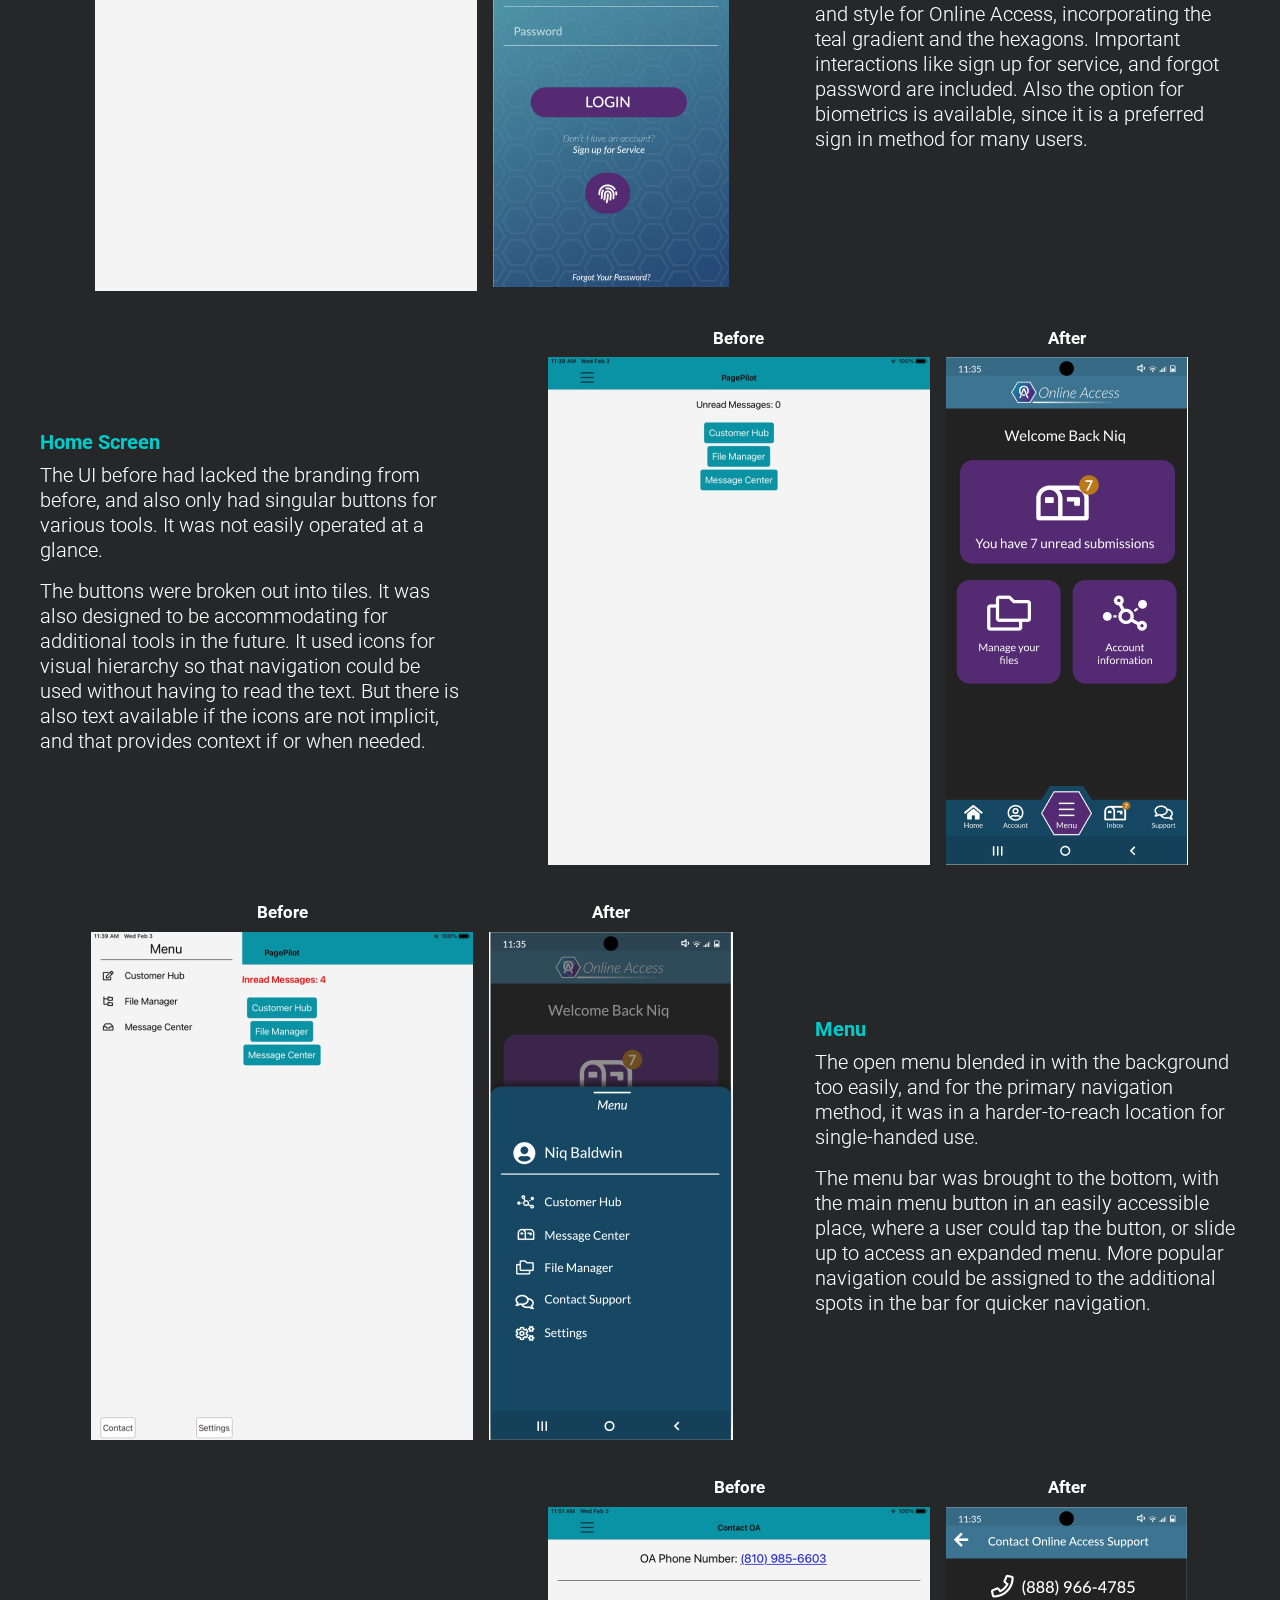
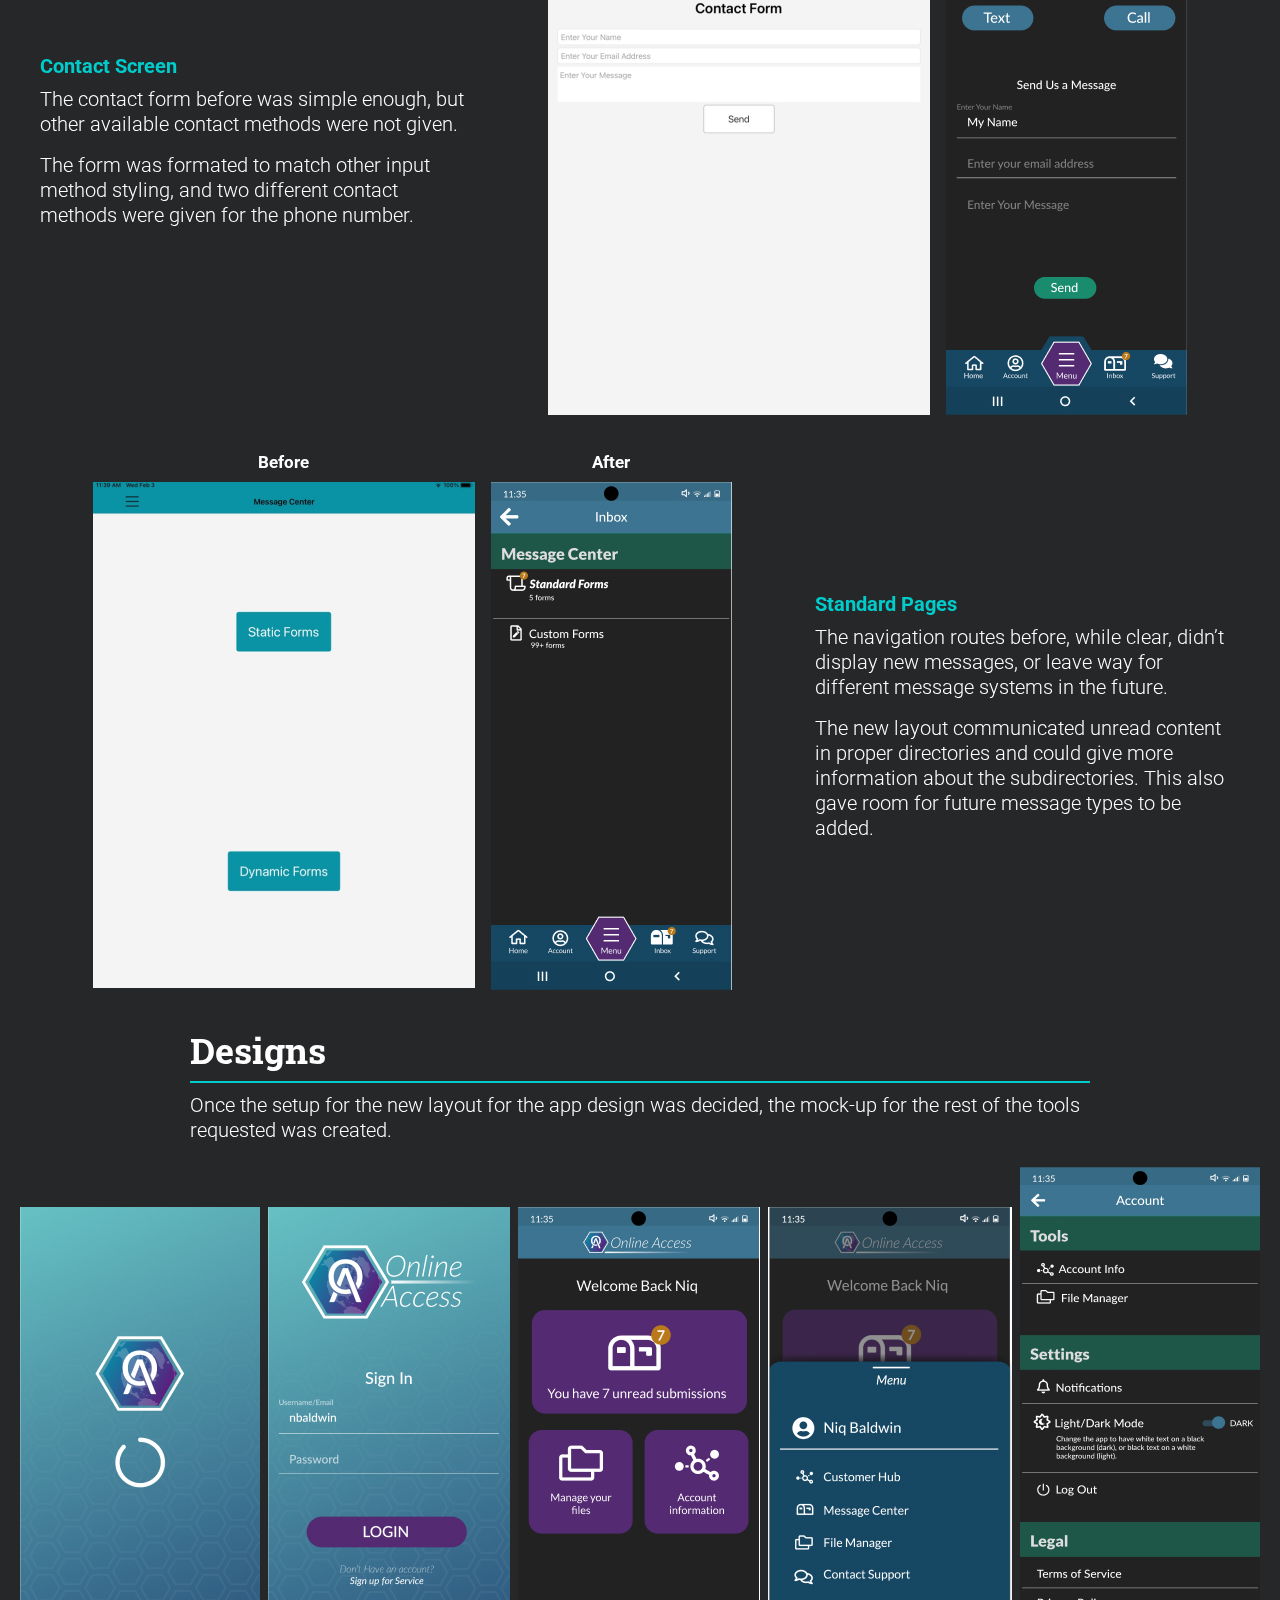
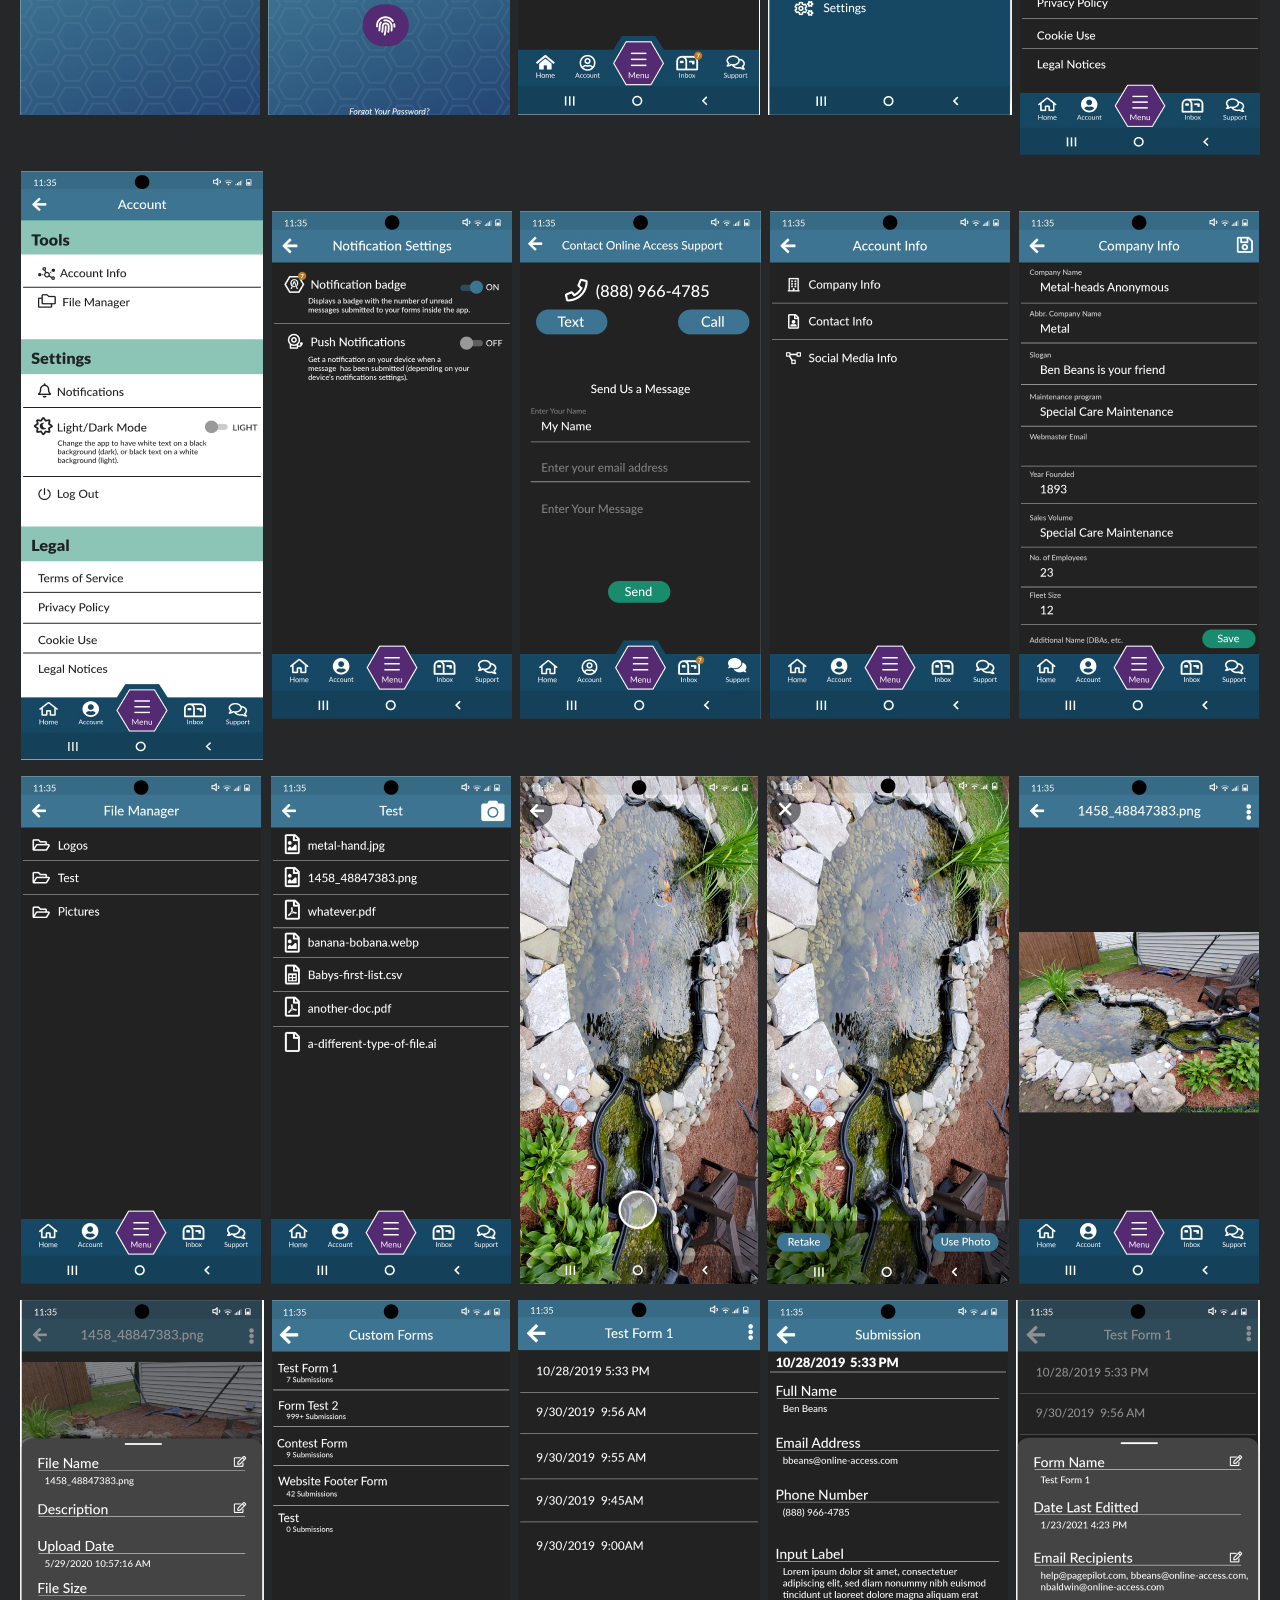
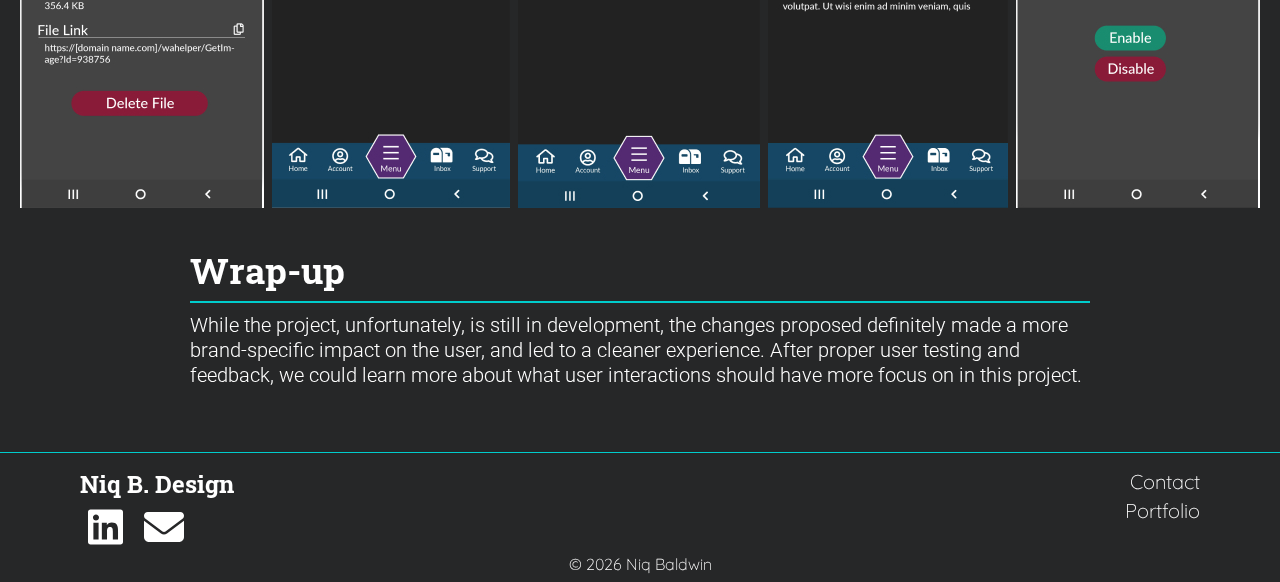
<file: pages/portfolio/oaApp.html>
<!DOCTYPE html>
<html class="" lang="en">
<head>
	<title>Niq Baldwin Design - Portfolio: Online Access Branding</title>
	<meta charset="utf-8">
	<meta name="viewport" content="width=device-width, initial-scale=1">
	<meta name="title" property="og:title" content="niqB.design">
	<meta name="Keywords" content="Web Design, website, designer, HTML, CSS, custom website, Web Designer">
	<meta name="Description" content="Portfolio website of Niq Baldwin and his website and application design.">

	<meta property="og:image" content="../../assets/images/open graph.png">
	<meta property="og:image:type" content="image/png">
	<meta property="og:image:width" content="1200">
	<meta property="og:image:height" content="630">
	<meta property="og:description" content="Niq Baldwin is an experienced Web Designer and Developer with over a half decade of B2B and SaSS experience, and a drive to learn and grow. Check out his porfolio and more.">

	<link rel="icon" href="../../assets/images/favicon.png">

	<link rel="preconnect" href="https://fonts.googleapis.com">
	<link rel="preconnect" href="https://fonts.gstatic.com" crossorigin>
	<link href="https://fonts.googleapis.com/css2?family=Quicksand:wght@300..700&family=Roboto+Slab:wght@100..900&family=Roboto:ital,wght@0,100..900;1,100..900&display=swap" rel="stylesheet">
	<link href="https://fonts.googleapis.com/css2?family=Lato:ital,wght@0,100;0,300;0,400;0,700;0,900;1,100;1,300;1,400;1,700;1,900&display=swap" rel="stylesheet">

	<link rel="stylesheet" type="text/css" href="../../styles/global.css">
	<link rel="stylesheet" type="text/css" href="../../styles/subpage.css">
	<link rel="stylesheet" type="text/css" href="../../styles/portfolio.css">
	<style type="text/css">
		body{
			background-image: linear-gradient(#2627288f, #2627288f), url(../../assets/images/portfolio/oaApp/hexBack.svg);
			background-repeat: no-repeat;
			background-position: top right;
		}
		.personaCard {
		    border: 1px solid #9996;
		    border-radius: 8px;
		    padding: 18px;
		    height: 100%;
		}
		.personaCard h3{
			margin-top: 0;
		}
		.painTable{
		    border-collapse: collapse;
		    width: 100%;
    		min-width: 400px;
		}
		.painTable *:is(th,td){
		    padding: 10px 16px;
		    width: 50%;
		}
		.painTable td{
			border-top: 1px solid #888;
		}
		.painTableContainer{
		    margin: auto;
		    max-width: 1200px;
		    overflow-x: auto;
		}
		.painTable h3{
			margin-top: 0;
		}
		.textStuff table{
		    border-collapse: collapse;
		    width: 100%;
		}
		.textStuff table h5{
		    margin: 2rem 0 .25rem;
		    text-align: left;
		}
		.textStuff table td{
		    border-top: 1px solid #888;
		}
		@media (min-width: 768px) {
		    .column.c-3 {
			    flex: 0 0 33%;
			    margin: 0 auto;
			}
		}
		.inputSample{
		    max-width: 300px;
		    font-family: Lato, sans-serif;
		    margin: auto;
		}
		.inputSample > div{
		    position: relative;
		    padding: 20px 15px 15px;
		    border-bottom: 1px solid var(--textColor);
		}
		.inputSample label{
		    position: absolute;
		    top: 0;
		    left: 0;
		    font-size: 70%;
		    opacity: .5;
		}
		.inputSample span{
		    opacity: .5;
		}
		.prevIcons img{
		    width: 32px;
		    height: 32px;
			object-fit: contain;
			object-position: center;
		    margin: 8px;
		}
		.comparisonContainer {
		    max-width: 1200px;
		    margin: auto;
		}
		.comparisonContainer .row{
		    align-items: center;
		}
		.comparisonContainer .row > div:first-child{
		    display: flex;
		    justify-content: center;
		    text-align: center;
		}
		@media (min-width: 768px) {
			.comparisonContainer .row > div:first-child{
			    flex: 0 0 63%;
			    max-width: 63%;
			}
			.comparisonContainer .row:nth-child(even) > div:first-child{
				order: 1;
			}
		}
		.comparisonContainer .row > div:first-child > div{
			padding: 0 8px;
		}
		.comparisonContainer .row > div:last-child{
		    width: 100%;
		    flex-basis: 0;
		    flex-grow: 1;
		    max-width: 100%;
		    padding: 0 15px;
		}
		.finalRow{
		    display: flex;
		    flex-wrap: wrap;
		    justify-content: space-evenly;
		    align-items: center;
		}
		.finalRow > img{
			margin: 8px 4px;
		}
		.imgGal > img{
			aspect-ratio: auto 250/333;
		}
		.colorSwatch{
			width: 124px;
			aspect-ratio: auto 62/47;
		}
	</style>
</head>
<body>
	<header>
		<a href="../../index.html" class="logo">Niq B. Design</a>
		<div class="menu">
			<a href="../about.html">About</a> &nbsp;|&nbsp; 
			<a href="../portfolio.html">Portfolio</a> &nbsp;|&nbsp; 
			<a href="../contact.html">Contact</a>
		</div>
		<div id="menuToggle"><span></span><span></span><span></span><span></span></div>
	</header>

	<main>
		<div class="container">
			<h1>Case Study - Proprietary CMS Mobile Design</h1>
			<div class="returnBtn">
				<a href="../portfolio.html">&larr; Back</a>
			</div>
			<img class="headerImg" src="../../assets/images/portfolio/oaApp/top phones.webp">
			<div class="row">
				<div class="column">
					<h2>What’s the company?</h2>
					<hr>
					<p>Online Access is a company that provides web solutions for HVAC contractors, with various products and a base of website hosting.</p>
				</div>
				<div class="column">
					<h2>Who is the customer?</h2>
					<hr>
					<p>HVAC contractors and their office staff are the customers. They need to have access to the website and web solutions that Online Access takes care of.</p>
				</div>
			</div>
			<div class="textContainer">
				<h2>Background</h2>
				<hr>
				<p>For this project, our engineering team had created an app to manage a limited selection of our web application tools. I was given a few screenshots of the current user interface and was to create a new design for the UI using current branding. The app was already in development when I was brought on, so I leveraged my experience from creating the branding and design systems for Online Access to create a mockup of a new UI for the app and its existing tools.</p>
				<h2>Before the design</h2>
				<hr>
				<p>This app is still currently in development, and for this new design, I was given screenshots of the current design of the application. The screenshots were taken on an iPad but the design needed to be focused on mobile constraints, translatable between apple and android.</p>
			</div>
			<div class="imgGal" style="max-width: 1200px;margin: 1rem auto;">
				<img width="250" src="../../assets/images/portfolio/oaApp/oldAppDesign/oldAppUI1.webp">
				<img width="250" src="../../assets/images/portfolio/oaApp/oldAppDesign/oldAppUI2.webp">
				<img width="250" src="../../assets/images/portfolio/oaApp/oldAppDesign/oldAppUI3.webp">
				<img width="250" src="../../assets/images/portfolio/oaApp/oldAppDesign/oldAppUI4.webp">
				<img width="250" src="../../assets/images/portfolio/oaApp/oldAppDesign/oldAppUI5.webp">
				<img width="250" src="../../assets/images/portfolio/oaApp/oldAppDesign/oldAppUI6.webp">
				<img width="250" src="../../assets/images/portfolio/oaApp/oldAppDesign/oldAppUI7.webp">
				<img width="250" src="../../assets/images/portfolio/oaApp/oldAppDesign/oldAppUI8.webp">
				<img width="250" src="../../assets/images/portfolio/oaApp/oldAppDesign/oldAppUI9.webp">
				<img width="250" src="../../assets/images/portfolio/oaApp/oldAppDesign/oldAppUI10.webp">
				<img width="250" src="../../assets/images/portfolio/oaApp/oldAppDesign/oldAppUI11.webp">
				<img width="250" src="../../assets/images/portfolio/oaApp/oldAppDesign/oldAppUI12.webp">
			</div>

			<div class="textContainer">
				<h2>User Personas</h2>
				<hr>
				<p>Since this was an app developed based on an existing tool of Online Access’s, I took a look at the information of who our customers were, and who would be using this tool the most. Most customers can be sorted into two primary groups: Company Owners and Company Office Staff.</p>
				<p>Online Access employees use the web dashboard much more than our customers due to the nature of our agency-style model, but this app was to be more focused for our customer’s use, in cases where they needed to interface with our platform or our team.</p>
				<div class="row">
					<div class="column" style="padding: 10px 15px 32px;">
						<div class="personaCard">
							<h3>Company Owners</h3>
							<p>The individuals who run an HVAC business. They tend to be preoccupied with the business, whether they operate in the field or manage their employees from their office.</p>
							<h4>Needs:</h4>
							<ul>
								<li>To upload images from their phones to the website</li>
								<li>Manage messages while on the go</li>
							</ul>
						</div>
					</div>
					<div class="column" style="padding: 10px 15px 32px;">
						<div class="personaCard">
							<h3>Company Office Staff</h3>
							<p>The individual(s) who manage technicians, field calls, and manage communications for the business. They are more commonly the ones who handle details and communication with Online Access on behalf of the owner.</p>
							<h4>Needs:</h4>
							<ul>
								<li>Images from the field for the website</li>
								<li>To manage contact forms and form submissions</li>
							</ul>
						</div>
					</div>
				</div>
				<p>The Online Access customers don’t usually have to deal with direct changes to the website, but they do receive emails from form submissions on their website and need to email in files to Online Access to be added to the website. These people tend to be in their mid-40s or later, and do not use web applications on a regular basis, especially when compared to Online Access’s customer support who usually uses the web dashboard on their behalf. With this in mind, the design would need:</p>
				<ul>
					<li>Larger buttons</li>
					<li>Clear interactions</li>
					<li>Accessible button locations</li>
					<li>Multiple interaction options</li>
				</ul>

				<h2>Problems &amp; Solutions</h2>
				<hr>
				<p>The existing UI didn’t reflect the new branding of Online Access, nor were the tools or route of accessibility apparent. Other pain points and issues were thought about as follows.</p>
			</div>
			
			<div class="painTableContainer">
			    <table class="painTable">
			        <tr>
			            <th>
			                <h4 style="color: #cb597f;">Pain Points and Problems</h4>
			            </th>
			            <th>
			                <h4 style="color: #40dea3;">Possible Solutions</h4>
			            </th>
			        </tr>
			        <tr>
			            <td>Login screen lacked branding, overall visually unappealing</td>
			            <td>Logo, color, and design elements from the current dashboard login screen could be integrated.</td>
			        </tr>
			        <tr>
			            <td>Menu is the primary navigation route, is not easily accessible from single-handed orientation.</td>
			            <td>Menu would be more obvious, and in the most accessible location for mobile.</td>
			        </tr>
			        <tr>
			            <td>Text buttons for interactions, not as obvious for at a glance interactions.</td>
			            <td>Visual icons could be used with text in tile format for more obvious interactions.</td>
			        </tr>
			        <tr>
			            <td>The app lacks clarity of who is logged in.</td>
			            <td>Personalization of the app and user name should be displayed.</td>
			        </tr>
			        <tr>
			            <td>No light or dark mode, unlike the existing web app.</td>
			            <td>Design should be equally legible in light or dark mode.</td>
			        </tr>
			        <tr>
			            <td>The additional step of opening the menu to navigate to other tools, especially while in a tool is tedious.</td>
			            <td>Menu interactions available in the menu or an existing menu bar for quicker navigation</td>
			        </tr>
			        <tr>
			            <td>Tools with multiple elements lack division between the groups of interactions, or where the next step will take them.</td>
			            <td>Sections in each tool will be grouped in a consistent format, broken up with headers.</td>
			        </tr>
			    </table>
			</div>

			<div class="textContainer">
			    <h2>Design Approach</h2>
			    <hr>
			    <p>A lot of the content is available in a dynamic list format, I’ve seen some good solutions in the past, so I researched designs of existing apps that had a wide range of users, such as Twitter, TikTok, Tumblr, D&amp;D Beyond, and more. I saw a common form of menu interactions and settings structure in my research that informed my design choices.</p>
			    <div class="row">
			    	<div class="column textStuff">
			    		<h4>Typography</h4>
						<h3>Lato</h3>
						<div style="color: rgb(136, 136, 136); font-size: 18pt; font-family: Lato, sans-serif; font-weight: 300;">Ag</div><br>
						<div style="font-size: 16pt; font-family: Lato, sans-serif; font-weight: 300; word-break: break-all;">ABCDEFGHIJKLMNOPQRSTUVWXYZ<br>abcdefghijklmnopqrstuvwxyz<br>0123456789!@#$%^&amp;*()</div>
						<div>
						    <table>
						        <tr>
						            <th colspan="3">
						                <h5>Top Heading</h5>
						            </th>
						        </tr>
						        <tr style="font-size: 16pt; font-weight: 400;">
						            <td>Heading</td>
						            <td>16pt</td>
						            <td>SemiBold</td>
						        </tr>
						        <tr>
						            <th colspan="3">
						                <h5>Section Heading</h5>
						            </th>
						        </tr>
						        <tr style="font-size: 18pt; font-weight: 700;">
						            <td>Heading</td>
						            <td>18pt</td>
						            <td>Bold</td>
						        </tr>
						        <tr>
						            <th colspan="3">
						                <h5>Body Text</h5>
						            </th>
						        </tr>
						        <tr style="font-size: 12pt;">
						            <td>Body Text</td>
						            <td>12pt</td>
						            <td>Medium</td>
						        </tr>
						        <tr>
						            <th colspan="3">
						                <h5>Sub Text</h5>
						            </th>
						        </tr>
						        <tr style="font-size: 8pt;">
						            <td>Sub Text</td>
						            <td>8pt</td>
						            <td>Medium</td>
						        </tr>
						        <tr>
						            <th colspan="3">
						                <h5>Button Text</h5>
						            </th>
						        </tr>
						        <tr style="font-size: 12pt;">
						            <td>Button Text</td>
						            <td>12pt</td>
						            <td>Medium</td>
						        </tr>
						    </table>
						</div>
			    	</div>
			    	<div class="column">
			    		<h4>Colors</h4>
			    		<h5>Primary Colors</h5>
			    		<p>Using the existing Online Access styles, I added some notification, success, and danger colors.</p>
			    		<div>
			    			<img class="colorSwatch" src="../../assets/images/portfolio/oaApp/colors/Mask Groupcolor.webp">
			    			<img class="colorSwatch" src="../../assets/images/portfolio/oaApp/colors/Mask Groupcolor-1.webp">
			    			<img class="colorSwatch" src="../../assets/images/portfolio/oaApp/colors/Mask Groupcolor-2.webp">
			    			<img class="colorSwatch" src="../../assets/images/portfolio/oaApp/colors/Mask Groupcolor-3.webp">
			    			<img class="colorSwatch" src="../../assets/images/portfolio/oaApp/colors/Mask Groupcolor-4.webp">
			    		</div>
			    		<h5>Secondary Colors</h5>
			    		<p>Shadowed elements only needed slight changes.</p>
			    		<div>
			    			<img class="colorSwatch" src="../../assets/images/portfolio/oaApp/colors/Mask Groupcolor-5.webp">
			    			<img class="colorSwatch" src="../../assets/images/portfolio/oaApp/colors/Mask Groupcolor-7.webp">
			    		</div>
			    		<h5>Mode Colors</h5>
			    		<p>The common white and black needed to be consistent as well.</p>
			    		<div>
			    			<img class="colorSwatch" src="../../assets/images/portfolio/oaApp/colors/Mask Groupcolor-6.webp">
			    			<img class="colorSwatch" src="../../assets/images/portfolio/oaApp/colors/Mask Groupcolor-8.webp">
			    		</div>
			    	</div>
			    </div>
			</div>
		    <h4>Components</h4>
		    <div class="row">
		    	<div class="column c-3">
		    		<h5>Android Components</h5>
		    		<p>There had to be additional padding, but the color should bleed under the android menu.</p>
		    		<img width="244" style="aspect-ratio: auto 61/20;" src="../../assets/images/portfolio/oaApp/components/droid menu.png">
		    		<br>
		    		<h5>iOS Components</h5>
		    		<p>The menu on apple can line up with the bottom of the screen.</p>
		    		<img width="244" style="aspect-ratio: auto 244/57;" src="../../assets/images/portfolio/oaApp/components/iosmenu.png">
		    	</div>
		    	<div class="column c-3">
		    		<h5>Buttons</h5>
		    		<p>Buttons should be round, and maintain primary, danger, success, or secondary color.</p>
		    		<img width="331" style="aspect-ratio: auto 331/107;" src="../../assets/images/portfolio/oaApp/components/buttons.png">
		    		<br>
		    		<h5>Input Components</h5>
		    		<p>The text inputs are to have their label as a placeholder, until focused on or have text input, where it will become the label.</p>

		    		<div class="inputSample">
		    			<div><label>Enter Your Name</label>My Name</div>
		    			<div><span>Enter Your Email Address</span></div>
		    		</div>
		    	</div>
		    	<div class="column c-3">
		    		<h5>Menu Components</h5>
		    		<p>Should be able to be opened by clicking the menu button, or dragging up from the bottom.</p>
		    		<div style="display: flex; justify-content: space-evenly;">
		    			<img style="aspect-ratio: auto 113/135;width: min(226px,48%);" src="../../assets/images/portfolio/oaApp/components/menu.png">
		    			<img style="aspect-ratio: auto 113/135;width: min(226px,48%);" src="../../assets/images/portfolio/oaApp/components/menus.png">
		    		</div>
		    	</div>
		    </div>
		    <div class="textContainer">
			    <h4>Icons</h4>
			    <div class="prevIcons">
			    	<img src="../../assets/images/portfolio/oaApp/icons/Vector.svg">
			    	<img src="../../assets/images/portfolio/oaApp/icons/Vector-1.svg">
			    	<img src="../../assets/images/portfolio/oaApp/icons/Vector-2.svg">
			    	<img src="../../assets/images/portfolio/oaApp/icons/Vector-3.svg">
			    	<img src="../../assets/images/portfolio/oaApp/icons/Vector-4.svg">
			    	<img src="../../assets/images/portfolio/oaApp/icons/Vector-5.svg">
			    	<img src="../../assets/images/portfolio/oaApp/icons/Vector-6.svg">
			    	<img src="../../assets/images/portfolio/oaApp/icons/Vector-7.svg">
			    	<img src="../../assets/images/portfolio/oaApp/icons/Vector-8.svg">
			    	<img src="../../assets/images/portfolio/oaApp/icons/Vector-9.svg">
			    	<img src="../../assets/images/portfolio/oaApp/icons/Vector-10.svg">
			    	<img src="../../assets/images/portfolio/oaApp/icons/Vector-11.svg">
			    	<img src="../../assets/images/portfolio/oaApp/icons/Vector-12.svg">
			    	<img src="../../assets/images/portfolio/oaApp/icons/Vector-13.svg">
			    	<img src="../../assets/images/portfolio/oaApp/icons/Vector-14.svg">
			    	<img src="../../assets/images/portfolio/oaApp/icons/Vector-15.svg">
			    	<img src="../../assets/images/portfolio/oaApp/icons/Vector-16.svg">
			    	<img src="../../assets/images/portfolio/oaApp/icons/Vector-17.svg">
			    	<img src="../../assets/images/portfolio/oaApp/icons/Vector-18.svg">
			    	<img src="../../assets/images/portfolio/oaApp/icons/Vector-19.svg">
			    	<img src="../../assets/images/portfolio/oaApp/icons/Vector-20.svg">
			    	<img src="../../assets/images/portfolio/oaApp/icons/Vector-21.svg">
			    	<img src="../../assets/images/portfolio/oaApp/icons/Vector-22.svg">
			    	<img src="../../assets/images/portfolio/oaApp/icons/Vector-23.svg">
			    	<img src="../../assets/images/portfolio/oaApp/icons/Vector-24.svg">
			    	<img src="../../assets/images/portfolio/oaApp/icons/Vector-25.svg">
			    	<img src="../../assets/images/portfolio/oaApp/icons/Vector-26.svg">
			    	<img src="../../assets/images/portfolio/oaApp/icons/Vector-27.svg">
			    	<img src="../../assets/images/portfolio/oaApp/icons/Vector-28.svg">
			    	<img src="../../assets/images/portfolio/oaApp/icons/Vector-29.svg">
			    	<img src="../../assets/images/portfolio/oaApp/icons/Vector-30.svg">
			    	<img src="../../assets/images/portfolio/oaApp/icons/Vector-31.svg">
			    	<img src="../../assets/images/portfolio/oaApp/icons/Vector-32.svg">
			    	<img src="../../assets/images/portfolio/oaApp/icons/Vector-33.svg">
			    	<img src="../../assets/images/portfolio/oaApp/icons/Vector-34.svg">
			    	<img src="../../assets/images/portfolio/oaApp/icons/Group 81.svg">
			    </div>

			    <h2>Comparison</h2>
			    <hr>
			    <p>Here are some discussions about some of the primary screens on the app. The objective was to make the app easier to navigate and maintain branding standards.</p>
		    </div>

			<div class="comparisonContainer">
				<div class="row">
				    <div class="column">
				        <div>
				            <h5>Before</h5>
						    <img src="../../assets/images/portfolio/oaApp/comparison/before1.jpg">
				        </div>
				        <div>
				            <h5>After</h5>
						    <img src="../../assets/images/portfolio/oaApp/comparison/after1.jpg">
				        </div>
				    </div>
				    <div class="column">
				        <h4>Login Screen</h4>
				        <p>The UI before was very basic and didn’t reflect the Online Access style.</p>
				        <p>In the new design, it matches the new branding and style for Online Access, incorporating the teal gradient and the hexagons. Important interactions like sign up for service, and forgot password are included. Also the option for biometrics is available, since it is a preferred sign in method for many users.</p>
				    </div>
				</div>
				<div class="row">
				    <div class="column">
				        <div>
				            <h5>Before</h5>
						    <img src="../../assets/images/portfolio/oaApp/comparison/before2.jpg">
				        </div>
				        <div>
				            <h5>After</h5>
						    <img src="../../assets/images/portfolio/oaApp/comparison/after2.jpg">
				        </div>
				    </div>
				    <div class="column">
				        <h4>Home Screen</h4>
				        <p>The UI before had lacked the branding from before, and also only had singular buttons for various tools. It was not easily operated at a glance.</p>
				        <p>The buttons were broken out into tiles. It was also designed to be accommodating for additional tools in the future. It used icons for visual hierarchy so that navigation could be used without having to read the text. But there is also text available if the icons are not implicit, and that provides context if or when needed.</p>
				    </div>
				</div>
				<div class="row">
				    <div class="column">
				        <div>
				            <h5>Before</h5>
						    <img src="../../assets/images/portfolio/oaApp/comparison/before3.jpg">
				        </div>
				        <div>
				            <h5>After</h5>
						    <img src="../../assets/images/portfolio/oaApp/comparison/after3.jpg">
				        </div>
				    </div>
				    <div class="column">
				        <h4>Menu</h4>
				        <p>The open menu blended in with the background too easily, and for the primary navigation method, it was in a harder-to-reach location for single-handed use.</p>
				        <p>The menu bar was brought to the bottom, with the main menu button in an easily accessible place, where a user could tap the button, or slide up to access an expanded menu. More popular navigation could be assigned to the additional spots in the bar for quicker navigation.</p>
				    </div>
				</div>
				<div class="row">
				    <div class="column">
				        <div>
				            <h5>Before</h5>
						    <img src="../../assets/images/portfolio/oaApp/comparison/before4.jpg">
				        </div>
				        <div>
				            <h5>After</h5>
						    <img src="../../assets/images/portfolio/oaApp/comparison/after4.jpg">
				        </div>
				    </div>
				    <div class="column">
				        <h4>Contact Screen</h4>
				        <p>The contact form before was simple enough, but other available contact methods were not given.</p>
				        <p>The form was formated to match other input method styling, and two different contact methods were given for the phone number.</p>
				    </div>
				</div>
				<div class="row">
				    <div class="column">
				        <div>
				            <h5>Before</h5>
						    <img src="../../assets/images/portfolio/oaApp/comparison/before5.jpg">
				        </div>
				        <div>
				            <h5>After</h5>
						    <img src="../../assets/images/portfolio/oaApp/comparison/after5.jpg">
				        </div>
				    </div>
				    <div class="column">
				        <h4>Standard Pages</h4>
				        <p>The navigation routes before, while clear, didn’t display new messages, or leave way for different message systems in the future.</p>
				        <p>The new layout communicated unread content in proper directories and could give more information about the subdirectories. This also gave room for future message types to be added.</p>
				    </div>
				</div>
			</div>

			<div class="textContainer">
				<h2>Designs</h2>
				<hr>
				<p>Once the setup for the new layout for the app design was decided, the mock-up for the rest of the tools requested was created.</p>
			</div>
			<div class="finalRow">
				<img src="../../assets/images/portfolio/oaApp/final/1.jpg">
				<img src="../../assets/images/portfolio/oaApp/final/2.jpg">
				<img src="../../assets/images/portfolio/oaApp/final/3.jpg">
				<img src="../../assets/images/portfolio/oaApp/final/4.jpg">
				<img src="../../assets/images/portfolio/oaApp/final/5.jpg">
				<img src="../../assets/images/portfolio/oaApp/final/6.jpg">
				<img src="../../assets/images/portfolio/oaApp/final/7.jpg">
				<img src="../../assets/images/portfolio/oaApp/final/8.jpg">
				<img src="../../assets/images/portfolio/oaApp/final/9.jpg">
				<img src="../../assets/images/portfolio/oaApp/final/10.jpg">
				<img src="../../assets/images/portfolio/oaApp/final/11.jpg">
				<img src="../../assets/images/portfolio/oaApp/final/12.jpg">
				<img src="../../assets/images/portfolio/oaApp/final/13.jpg">
				<img src="../../assets/images/portfolio/oaApp/final/14.jpg">
				<img src="../../assets/images/portfolio/oaApp/final/15.jpg">
				<img src="../../assets/images/portfolio/oaApp/final/16.jpg">
				<img src="../../assets/images/portfolio/oaApp/final/17.jpg">
				<img src="../../assets/images/portfolio/oaApp/final/18.jpg">
				<img src="../../assets/images/portfolio/oaApp/final/19.jpg">
				<img src="../../assets/images/portfolio/oaApp/final/20.jpg">
			</div>

			<div class="textContainer">
				<h2>Wrap-up</h2>
				<hr>
				<p>While the project, unfortunately, is still in development, the changes proposed definitely made a more brand-specific impact on the user, and led to a cleaner experience. After proper user testing and feedback, we could learn more about what user interactions should have more focus on in this project.</p>
			</div>
		</div>
	</main>

	<footer>
		<div class="footerContainer">
			<div class="nav">
				<div>
					<a href="../index.html" class="title">Niq B. Design</a>
					<a href="https://www.linkedin.com/in/niqbaldwin/" target="_blank" class="socIcon"><svg xmlns="http://www.w3.org/2000/svg" viewBox="0 0 448 512"><path fill="currentColor" d="M416 32H31.9C14.3 32 0 46.5 0 64.3v383.4C0 465.5 14.3 480 31.9 480H416c17.6 0 32-14.5 32-32.3V64.3c0-17.8-14.4-32.3-32-32.3zM135.4 416H69V202.2h66.5V416zm-33.2-243c-21.3 0-38.5-17.3-38.5-38.5S80.9 96 102.2 96c21.2 0 38.5 17.3 38.5 38.5 0 21.3-17.2 38.5-38.5 38.5zm282.1 243h-66.4V312c0-24.8-.5-56.7-34.5-56.7-34.6 0-39.9 27-39.9 54.9V416h-66.4V202.2h63.7v29.2h.9c8.9-16.8 30.6-34.5 62.9-34.5 67.2 0 79.7 44.3 79.7 101.9V416z"/></svg></a>
					<a href="mailto:niq.baldwin32@gmail.com" class="socIcon"><svg xmlns="http://www.w3.org/2000/svg" viewBox="0 0 512 512"><path fill="currentColor" d="M48 64C21.5 64 0 85.5 0 112c0 15.1 7.1 29.3 19.2 38.4L236.8 313.6c11.4 8.5 27 8.5 38.4 0L492.8 150.4c12.1-9.1 19.2-23.3 19.2-38.4c0-26.5-21.5-48-48-48L48 64zM0 176L0 384c0 35.3 28.7 64 64 64l384 0c35.3 0 64-28.7 64-64l0-208L294.4 339.2c-22.8 17.1-54 17.1-76.8 0L0 176z"/></svg></a>
				</div>
				<div class="links">
					<a href="../pages/contact.html">Contact</a>
					<a href="../pages/portfolio.html">Portfolio</a>
				</div>
			</div>
			<div class="copyright">
				&copy; <span id="currentyear"><script type="text/javascript">document.write( new Date().getFullYear() );</script></span> Niq Baldwin
			</div>
		</div>
	</footer>



	<script type="text/javascript" src="../../scripts/headerScroll.js"></script>
</body>
</html>
</file>
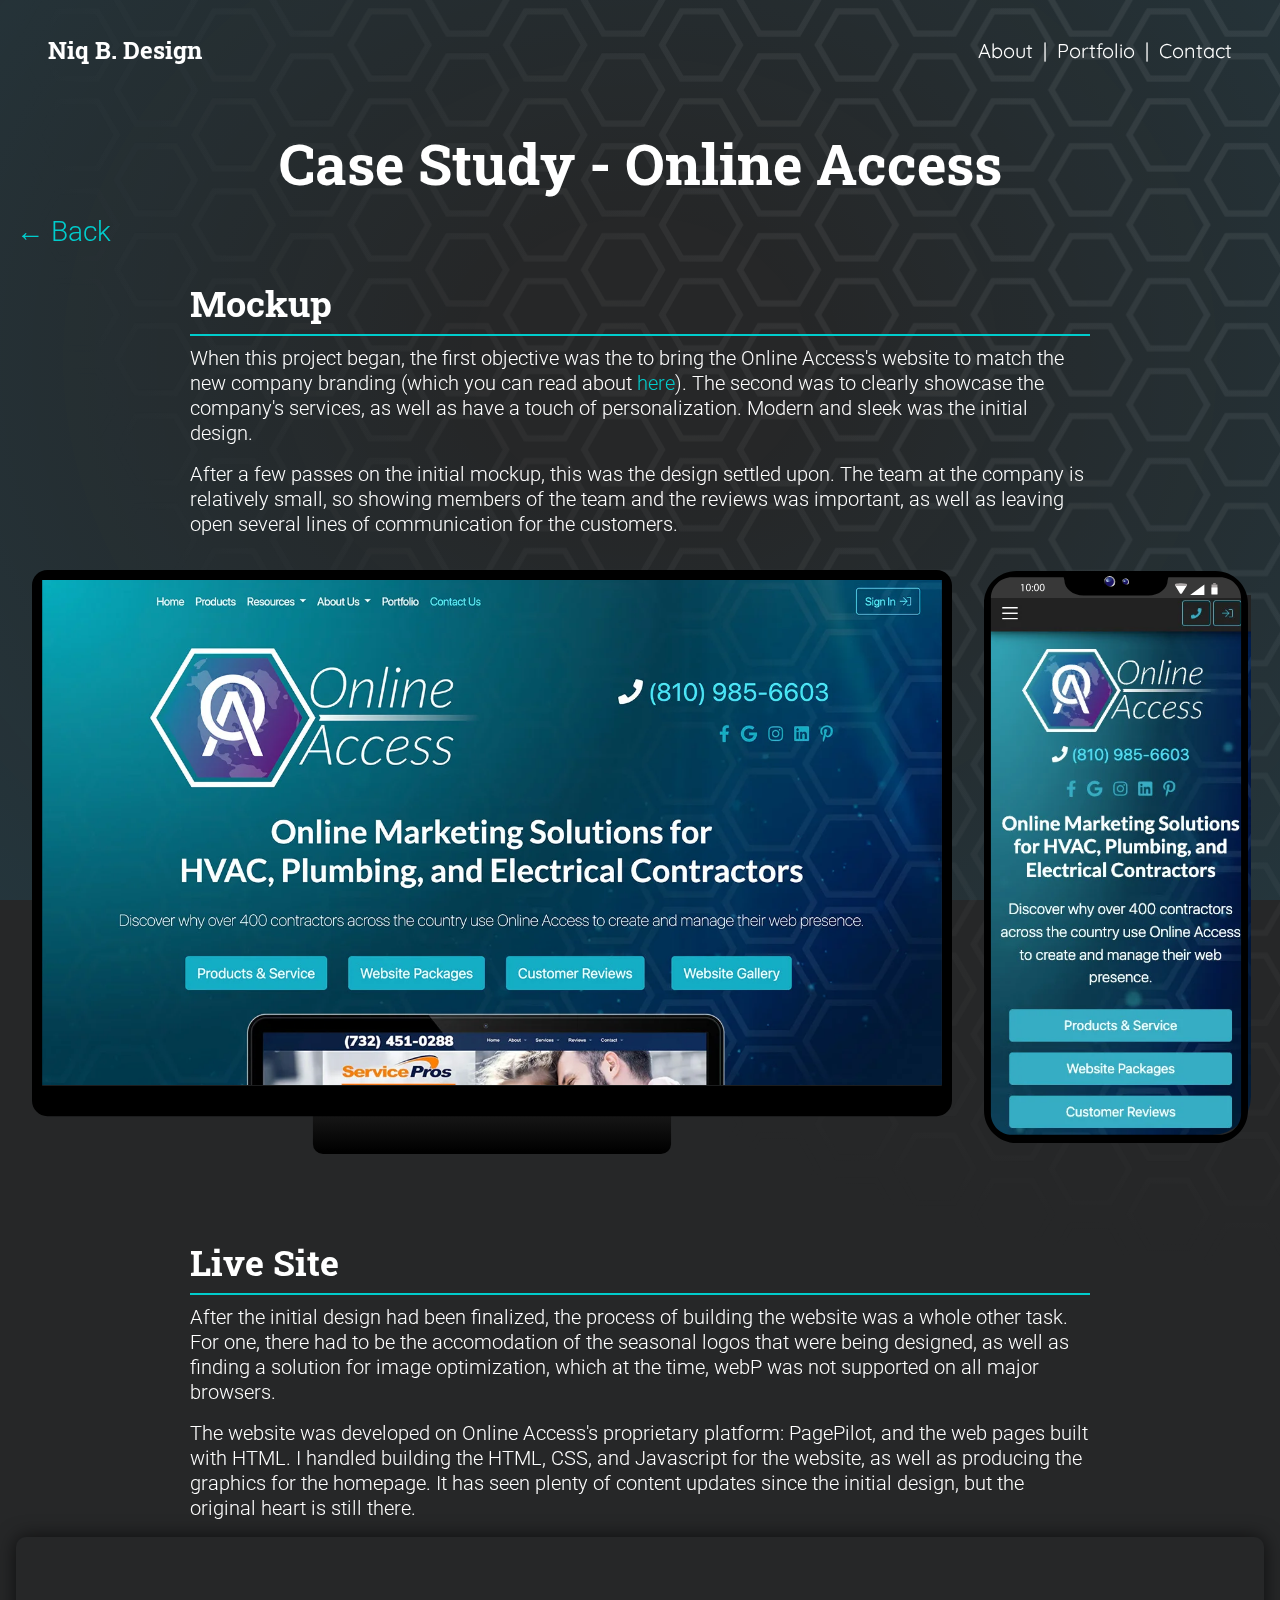
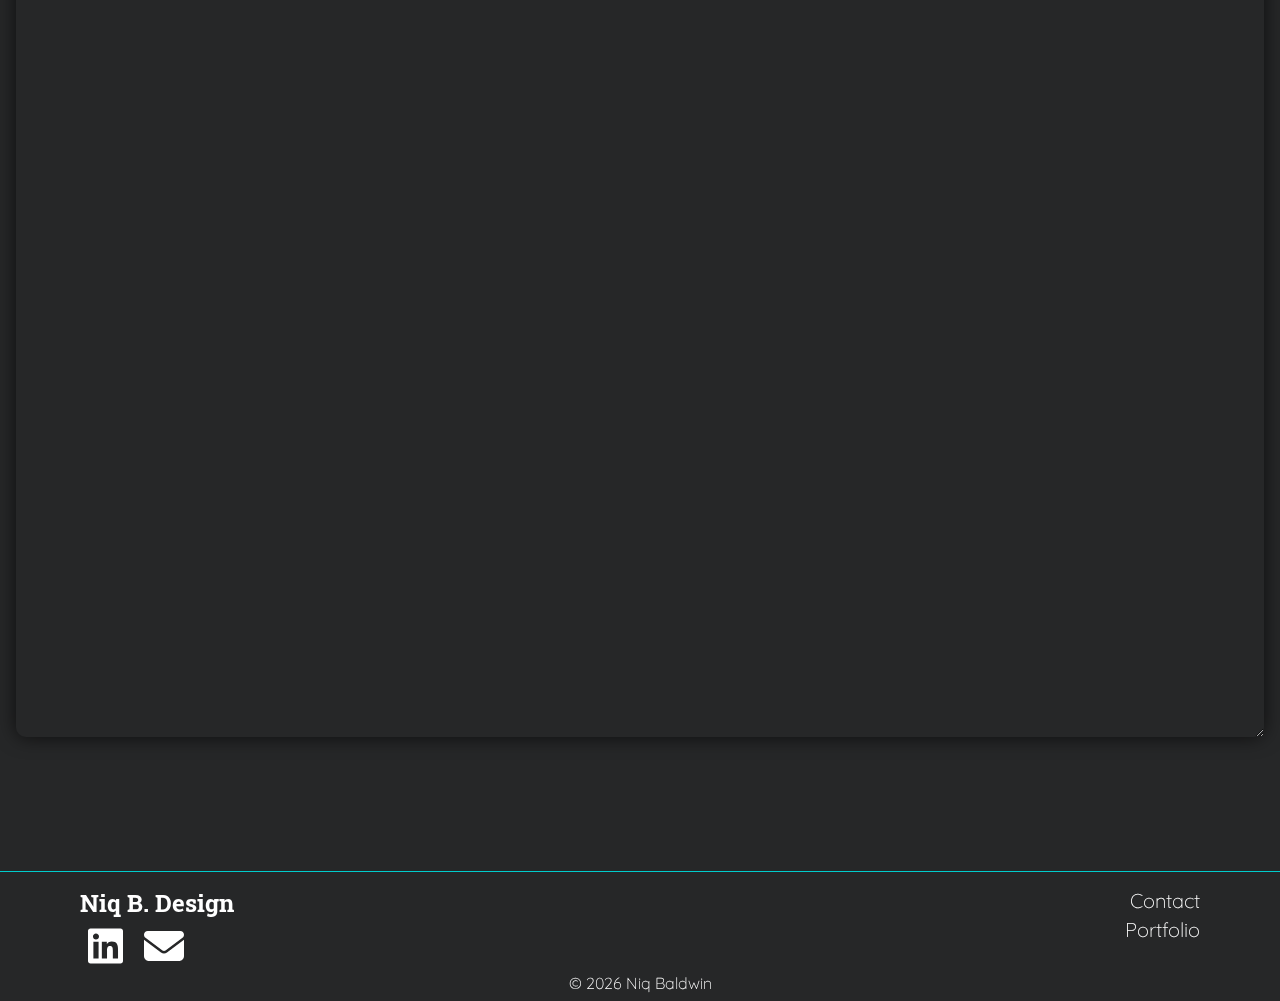
<file: pages/portfolio/oaWeb.html>
<!DOCTYPE html>
<html class="" lang="en">
<head>
	<title>Niq Baldwin Design - Portfolio: Online Access</title>
	<meta charset="utf-8">
	<meta name="viewport" content="width=device-width, initial-scale=1">
	<meta name="title" property="og:title" content="niqB.design">
	<meta name="Keywords" content="Web Design, website, designer, HTML, CSS, custom website, Web Designer">
	<meta name="Description" content="Portfolio website of Niq Baldwin and his website and application design.">

	<meta property="og:image" content="../../assets/images/open graph.png">
	<meta property="og:image:type" content="image/png">
	<meta property="og:image:width" content="1200">
	<meta property="og:image:height" content="630">
	<meta property="og:description" content="Niq Baldwin is an experienced Web Designer and Developer with over a half decade of B2B and SaSS experience, and a drive to learn and grow. Check out his porfolio and more.">

	<link rel="icon" href="../../assets/images/favicon.png">

	<link rel="preconnect" href="https://fonts.googleapis.com">
	<link rel="preconnect" href="https://fonts.gstatic.com" crossorigin>
	<link href="https://fonts.googleapis.com/css2?family=Quicksand:wght@300..700&family=Roboto+Slab:wght@100..900&family=Roboto:ital,wght@0,100..900;1,100..900&display=swap" rel="stylesheet">

	<link rel="stylesheet" type="text/css" href="../../styles/global.css">
	<link rel="stylesheet" type="text/css" href="../../styles/subpage.css">
	<link rel="stylesheet" type="text/css" href="../../styles/portfolio.css">
	<style type="text/css">
		body{
			background-image: url(../../assets/images/portfolio/oaApp/hexBack.svg);
			background-repeat: no-repeat;
			background-position: top right;
		}
	</style>
</head>
<body>
	<header>
		<a href="../../index.html" class="logo">Niq B. Design</a>
		<div class="menu">
			<a href="../about.html">About</a> &nbsp;|&nbsp; 
			<a href="../portfolio.html">Portfolio</a> &nbsp;|&nbsp; 
			<a href="../contact.html">Contact</a>
		</div>
		<div id="menuToggle"><span></span><span></span><span></span><span></span></div>
	</header>

	<main>
		<div class="container">
			<h1>Case Study - Online Access</h1>
			<div class="returnBtn">
				<a href="../portfolio.html">&larr; Back</a>
			</div>
			<div class="textContainer">
				<h2>Mockup</h2>
				<hr>
				<p>When this project began, the first objective was the to bring the Online Access's website to match the new company branding (which you can read about <a href="oaGraphic.html">here</a>). The second was to clearly showcase the company's services, as well as have a touch of personalization. Modern and sleek was the initial design.</p>
				<p>After a few passes on the initial mockup, this was the design settled upon. The team at the company is relatively small, so showing members of the team and the reviews was important, as well as leaving open several lines of communication for the customers.</p>
			</div>

			<div class="previewContainer">
				<div class="desktopHolder">
					<div><img src="../../assets/images/portfolio/webDesign/OA Desktop.webp"></div>
				</div>
				<div class="phoneHolder">
					<div><img src="../../assets/images/portfolio/webDesign/OA Mobile.webp"></div>
				</div>
			</div>

			<div class="textContainer">
				<h2>Live Site</h2>
				<hr>
				<p>After the initial design had been finalized, the process of building the website was a whole other task. For one, there had to be the accomodation of the seasonal logos that were being designed, as well as finding a solution for image optimization, which at the time, webP was not supported on all major browsers.</p>
				<p>The website was developed on Online Access's proprietary platform: PagePilot, and the web pages built with HTML. I handled building the HTML, CSS, and Javascript for the website, as well as producing the graphics for the homepage. It has seen plenty of content updates since the initial design, but the original heart is still there.</p>
			</div>
			<iframe class="preview" src="https://hvacwebsites.com/" width="100%" height="800"></iframe>
		</div>
	</main>

	<footer>
		<div class="footerContainer">
			<div class="nav">
				<div>
					<a href="../index.html" class="title">Niq B. Design</a>
					<a href="https://www.linkedin.com/in/niqbaldwin/" target="_blank" class="socIcon"><svg xmlns="http://www.w3.org/2000/svg" viewBox="0 0 448 512"><path fill="currentColor" d="M416 32H31.9C14.3 32 0 46.5 0 64.3v383.4C0 465.5 14.3 480 31.9 480H416c17.6 0 32-14.5 32-32.3V64.3c0-17.8-14.4-32.3-32-32.3zM135.4 416H69V202.2h66.5V416zm-33.2-243c-21.3 0-38.5-17.3-38.5-38.5S80.9 96 102.2 96c21.2 0 38.5 17.3 38.5 38.5 0 21.3-17.2 38.5-38.5 38.5zm282.1 243h-66.4V312c0-24.8-.5-56.7-34.5-56.7-34.6 0-39.9 27-39.9 54.9V416h-66.4V202.2h63.7v29.2h.9c8.9-16.8 30.6-34.5 62.9-34.5 67.2 0 79.7 44.3 79.7 101.9V416z"/></svg></a>
					<a href="mailto:niq.baldwin32@gmail.com" class="socIcon"><svg xmlns="http://www.w3.org/2000/svg" viewBox="0 0 512 512"><path fill="currentColor" d="M48 64C21.5 64 0 85.5 0 112c0 15.1 7.1 29.3 19.2 38.4L236.8 313.6c11.4 8.5 27 8.5 38.4 0L492.8 150.4c12.1-9.1 19.2-23.3 19.2-38.4c0-26.5-21.5-48-48-48L48 64zM0 176L0 384c0 35.3 28.7 64 64 64l384 0c35.3 0 64-28.7 64-64l0-208L294.4 339.2c-22.8 17.1-54 17.1-76.8 0L0 176z"/></svg></a>
				</div>
				<div class="links">
					<a href="../pages/contact.html">Contact</a>
					<a href="../pages/portfolio.html">Portfolio</a>
				</div>
			</div>
			<div class="copyright">
				&copy; <span id="currentyear"><script type="text/javascript">document.write( new Date().getFullYear() );</script></span> Niq Baldwin
			</div>
		</div>
	</footer>



	<script type="text/javascript" src="../../scripts/headerScroll.js"></script>
</body>
</html>
</file>
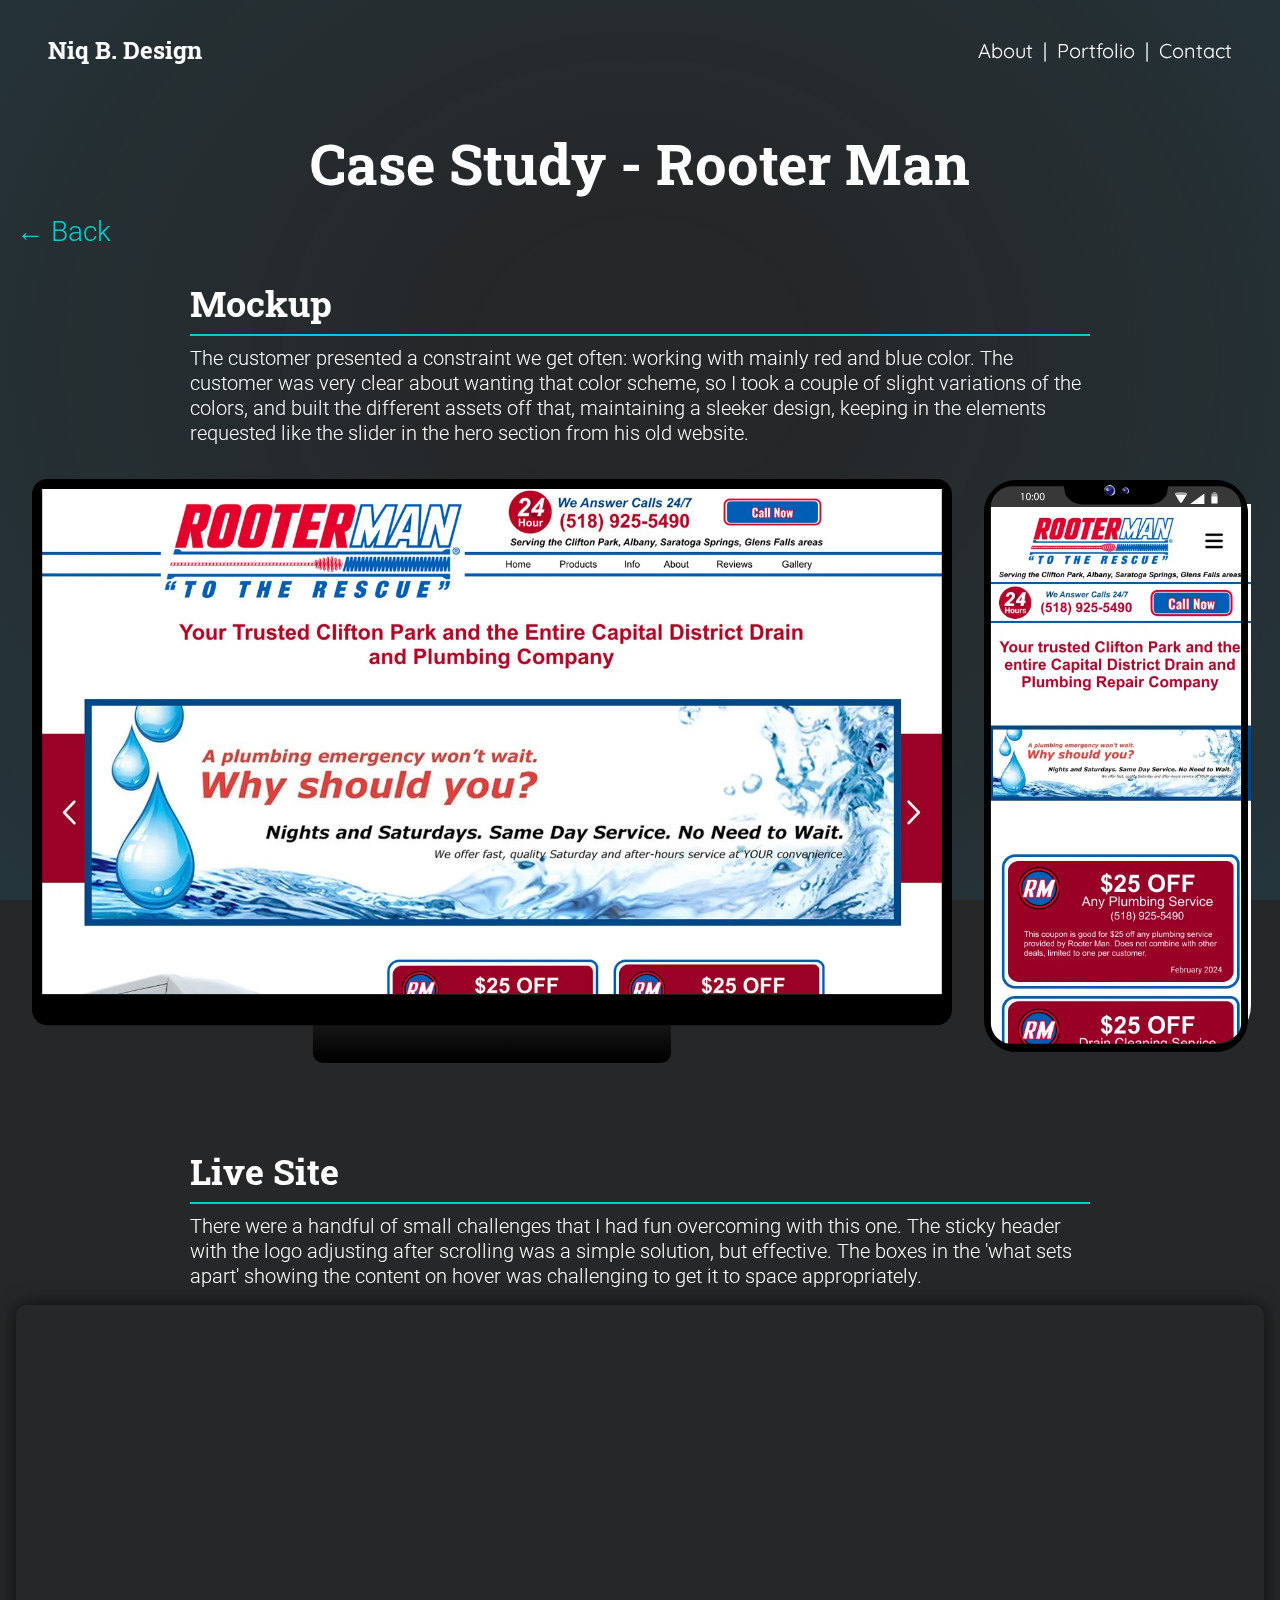
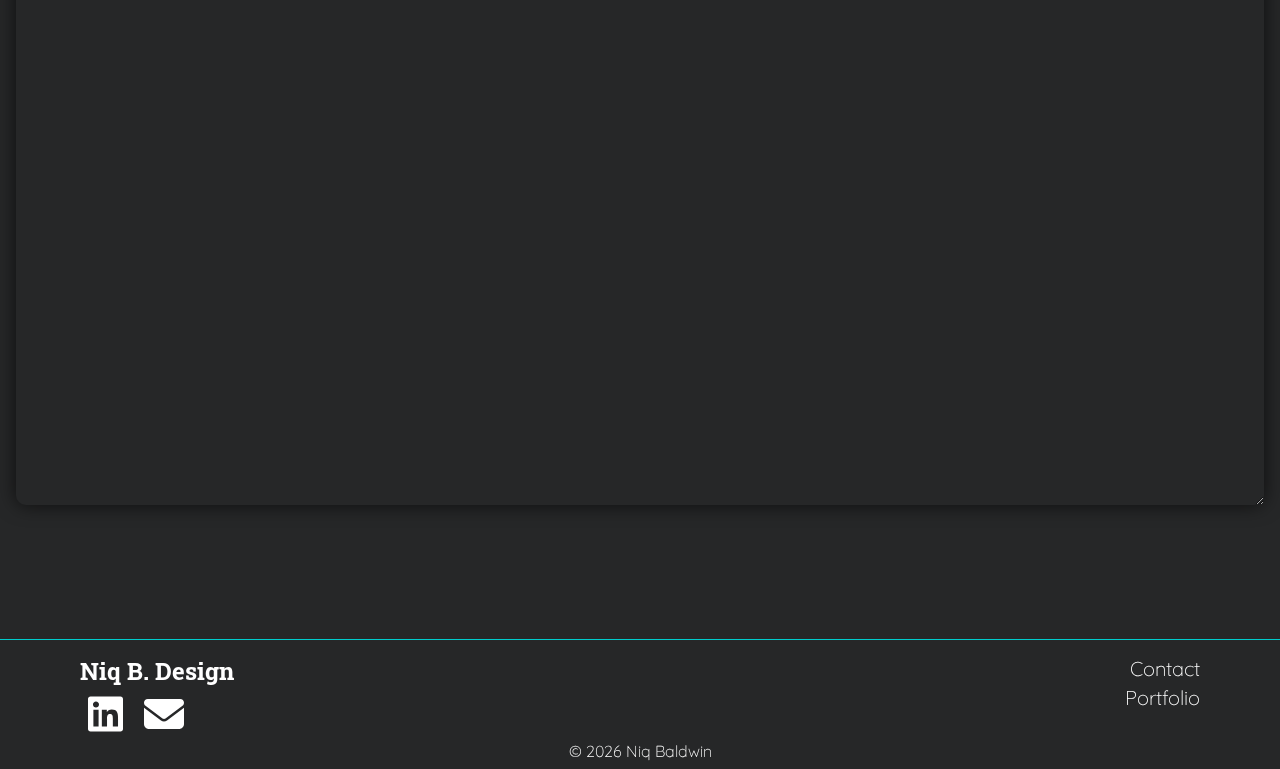
<file: pages/portfolio/RooterMan.html>
<!DOCTYPE html>
<html class="" lang="en">
<head>
	<title>Niq Baldwin Design - Portfolio: Rooter Man</title>
	<meta charset="utf-8">
	<meta name="viewport" content="width=device-width, initial-scale=1">
	<meta name="title" property="og:title" content="niqB.design">
	<meta name="Keywords" content="Web Design, website, designer, HTML, CSS, custom website, Web Designer">
	<meta name="Description" content="Portfolio website of Niq Baldwin and his website and application design.">

	<meta property="og:image" content="../../assets/images/open graph.png">
	<meta property="og:image:type" content="image/png">
	<meta property="og:image:width" content="1200">
	<meta property="og:image:height" content="630">
	<meta property="og:description" content="Niq Baldwin is an experienced Web Designer and Developer with over a half decade of B2B and SaSS experience, and a drive to learn and grow. Check out his porfolio and more.">

	<link rel="icon" href="../../assets/images/favicon.png">

	<link rel="preconnect" href="https://fonts.googleapis.com">
	<link rel="preconnect" href="https://fonts.gstatic.com" crossorigin>
	<link href="https://fonts.googleapis.com/css2?family=Quicksand:wght@300..700&family=Roboto+Slab:wght@100..900&family=Roboto:ital,wght@0,100..900;1,100..900&display=swap" rel="stylesheet">

	<link rel="stylesheet" type="text/css" href="../../styles/global.css">
	<link rel="stylesheet" type="text/css" href="../../styles/subpage.css">
	<link rel="stylesheet" type="text/css" href="../../styles/portfolio.css">
</head>
<body>
	<header>
		<a href="../../index.html" class="logo">Niq B. Design</a>
		<div class="menu">
			<a href="../about.html">About</a> &nbsp;|&nbsp; 
			<a href="../portfolio.html">Portfolio</a> &nbsp;|&nbsp; 
			<a href="../contact.html">Contact</a>
		</div>
		<div id="menuToggle"><span></span><span></span><span></span><span></span></div>
	</header>

	<main>
		<div class="container">
			<h1>Case Study - Rooter Man</h1>
			<div class="returnBtn">
				<a href="../portfolio.html">&larr; Back</a>
			</div>

			<div class="textContainer">
				<h2>Mockup</h2>
				<hr>
				<p>The customer presented a constraint we get often: working with mainly red and blue color. The customer was very clear about wanting that color scheme, so I took a couple of slight variations of the colors, and built the different assets off that, maintaining a sleeker design, keeping in the elements requested like the slider in the hero section from his old website.</p>
			</div>

			<div class="previewContainer">
				<div class="desktopHolder">
					<div><img src="../../assets/images/portfolio/webDesign/RooterMan Desktop.webp"></div>
				</div>
				<div class="phoneHolder">
					<div><img src="../../assets/images/portfolio/webDesign/RooterMan Mobile.webp"></div>
				</div>
			</div>

			<div class="textContainer">
				<h2>Live Site</h2>
				<hr>
				<p>There were a handful of small challenges that I had fun overcoming with this one. The sticky header with the logo adjusting after scrolling was a simple solution, but effective. The boxes in the 'what sets apart' showing the content on hover was challenging to get it to space appropriately.</p>
			</div>
			<iframe class="preview" src="https://www.rooterman911.com/" width="100%" height="800"></iframe>
		</div>
	</main>

	<footer>
		<div class="footerContainer">
			<div class="nav">
				<div>
					<a href="../index.html" class="title">Niq B. Design</a>
					<a href="https://www.linkedin.com/in/niqbaldwin/" target="_blank" class="socIcon"><svg xmlns="http://www.w3.org/2000/svg" viewBox="0 0 448 512"><path fill="currentColor" d="M416 32H31.9C14.3 32 0 46.5 0 64.3v383.4C0 465.5 14.3 480 31.9 480H416c17.6 0 32-14.5 32-32.3V64.3c0-17.8-14.4-32.3-32-32.3zM135.4 416H69V202.2h66.5V416zm-33.2-243c-21.3 0-38.5-17.3-38.5-38.5S80.9 96 102.2 96c21.2 0 38.5 17.3 38.5 38.5 0 21.3-17.2 38.5-38.5 38.5zm282.1 243h-66.4V312c0-24.8-.5-56.7-34.5-56.7-34.6 0-39.9 27-39.9 54.9V416h-66.4V202.2h63.7v29.2h.9c8.9-16.8 30.6-34.5 62.9-34.5 67.2 0 79.7 44.3 79.7 101.9V416z"/></svg></a>
					<a href="mailto:niq.baldwin32@gmail.com" class="socIcon"><svg xmlns="http://www.w3.org/2000/svg" viewBox="0 0 512 512"><path fill="currentColor" d="M48 64C21.5 64 0 85.5 0 112c0 15.1 7.1 29.3 19.2 38.4L236.8 313.6c11.4 8.5 27 8.5 38.4 0L492.8 150.4c12.1-9.1 19.2-23.3 19.2-38.4c0-26.5-21.5-48-48-48L48 64zM0 176L0 384c0 35.3 28.7 64 64 64l384 0c35.3 0 64-28.7 64-64l0-208L294.4 339.2c-22.8 17.1-54 17.1-76.8 0L0 176z"/></svg></a>
				</div>
				<div class="links">
					<a href="../pages/contact.html">Contact</a>
					<a href="../pages/portfolio.html">Portfolio</a>
				</div>
			</div>
			<div class="copyright">
				&copy; <span id="currentyear"><script type="text/javascript">document.write( new Date().getFullYear() );</script></span> Niq Baldwin
			</div>
		</div>
	</footer>



	<script type="text/javascript" src="../../scripts/headerScroll.js"></script>
</body>
</html>
</file>
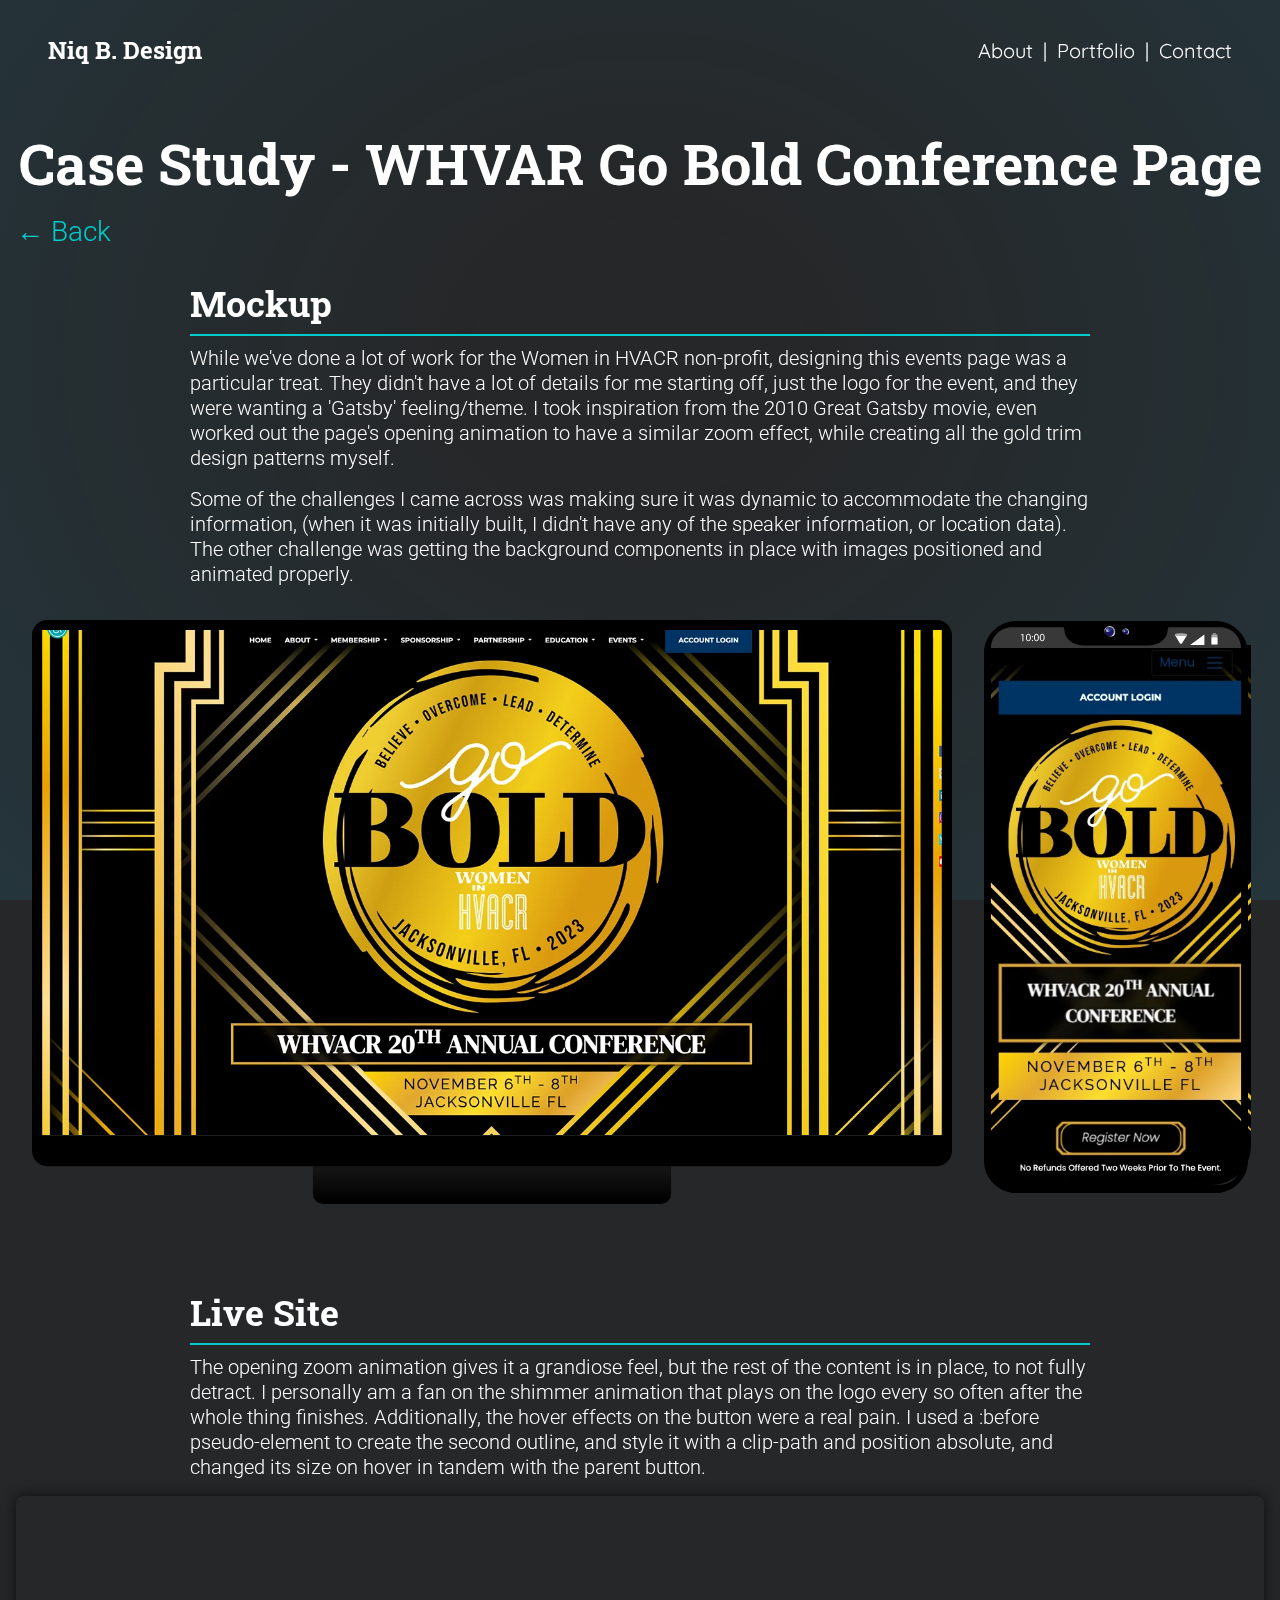
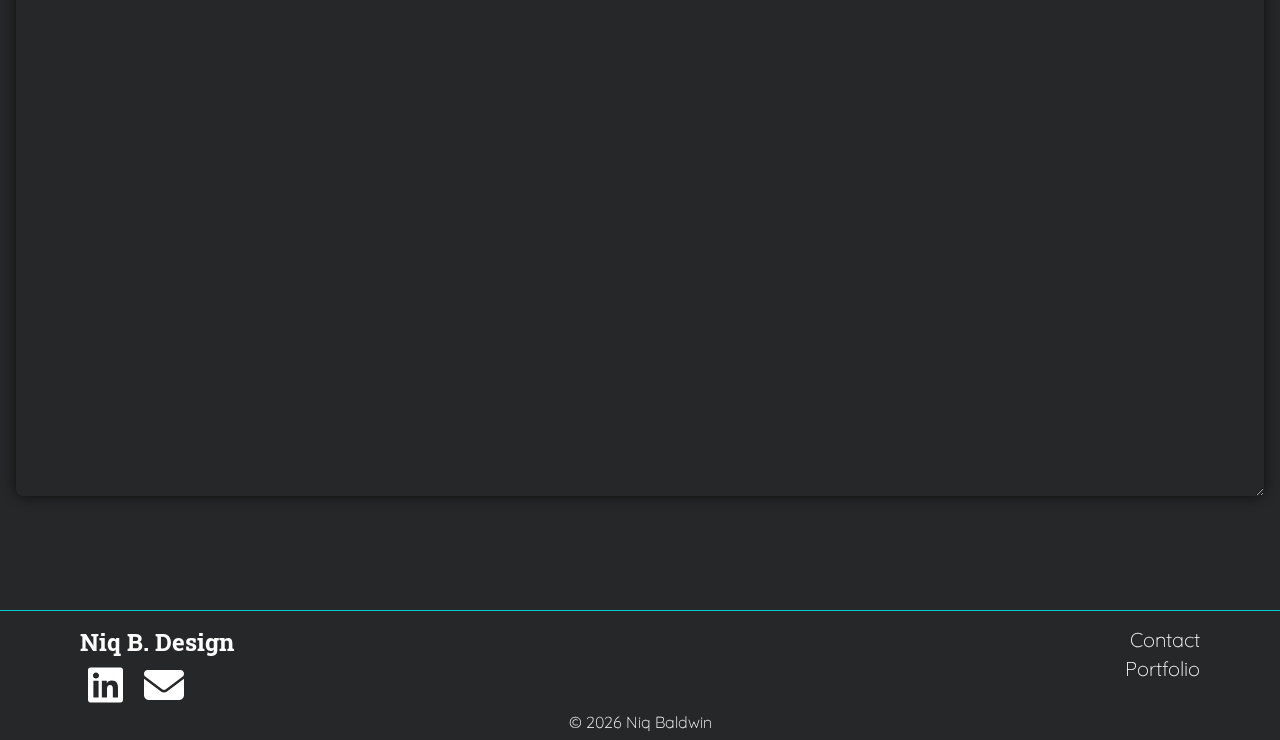
<file: pages/portfolio/whvacr.html>
<!DOCTYPE html>
<html class="" lang="en">
<head>
	<title>Niq Baldwin Design - Portfolio: WHVACR page</title>
	<meta charset="utf-8">
	<meta name="viewport" content="width=device-width, initial-scale=1">
	<meta name="title" property="og:title" content="niqB.design">
	<meta name="Keywords" content="Web Design, website, designer, HTML, CSS, custom website, Web Designer">
	<meta name="Description" content="Portfolio website of Niq Baldwin and his website and application design.">

	<meta property="og:image" content="../../assets/images/open graph.png">
	<meta property="og:image:type" content="image/png">
	<meta property="og:image:width" content="1200">
	<meta property="og:image:height" content="630">
	<meta property="og:description" content="Niq Baldwin is an experienced Web Designer and Developer with over a half decade of B2B and SaSS experience, and a drive to learn and grow. Check out his porfolio and more.">

	<link rel="icon" href="../../assets/images/favicon.png">

	<link rel="preconnect" href="https://fonts.googleapis.com">
	<link rel="preconnect" href="https://fonts.gstatic.com" crossorigin>
	<link href="https://fonts.googleapis.com/css2?family=Quicksand:wght@300..700&family=Roboto+Slab:wght@100..900&family=Roboto:ital,wght@0,100..900;1,100..900&display=swap" rel="stylesheet">

	<link rel="stylesheet" type="text/css" href="../../styles/global.css">
	<link rel="stylesheet" type="text/css" href="../../styles/subpage.css">
	<link rel="stylesheet" type="text/css" href="../../styles/portfolio.css">
</head>
<body>
	<header>
		<a href="../../index.html" class="logo">Niq B. Design</a>
		<div class="menu">
			<a href="../about.html">About</a> &nbsp;|&nbsp; 
			<a href="../portfolio.html">Portfolio</a> &nbsp;|&nbsp; 
			<a href="../contact.html">Contact</a>
		</div>
		<div id="menuToggle"><span></span><span></span><span></span><span></span></div>
	</header>

	<main>
		<div class="container">
			<h1>Case Study - WHVAR Go Bold Conference Page</h1>
			<div class="returnBtn">
				<a href="../portfolio.html">&larr; Back</a>
			</div>
			<div class="textContainer">
				<h2>Mockup</h2>
				<hr>
				<p>While we've done a lot of work for the Women in HVACR non-profit, designing this events page was a particular treat. They didn't have a lot of details for me starting off, just the logo for the event, and they were wanting a 'Gatsby' feeling/theme. I took inspiration from the 2010 Great Gatsby movie, even worked out the page's opening animation to have a similar zoom effect, while creating all the gold trim design patterns myself.</p>
				<p>Some of the challenges I came across was making sure it was dynamic to accommodate the changing information, (when it was initially built, I didn't have any of the speaker information, or location data). The other challenge was getting the background components in place with images positioned and animated properly.</p>
			</div>

			<div class="previewContainer">
				<div class="desktopHolder">
					<div><img src="../../assets/images/portfolio/webDesign/WHVACRdesktop.webp"></div>
				</div>
				<div class="phoneHolder">
					<div><img src="../../assets/images/portfolio/webDesign/WHVACRmobile.webp"></div>
				</div>
			</div>

			<div class="textContainer">
				<h2>Live Site</h2>
				<hr>
				<p>The opening zoom animation gives it a grandiose feel, but the rest of the content is in place, to not fully detract. I personally am a fan on the shimmer animation that plays on the logo every so often after the whole thing finishes. Additionally, the hover effects on the button were a real pain. I used a :before pseudo-element to create the second outline, and style it with a clip-path and position absolute, and changed its size on hover in tandem with the parent button.</p>
			</div>
			<iframe class="preview" style="zoom: .75;" src="https://www.womeninhvacr.org/gobold" width="100%" height="800"></iframe>
		</div>
	</main>

	<footer>
		<div class="footerContainer">
			<div class="nav">
				<div>
					<a href="../index.html" class="title">Niq B. Design</a>
					<a href="https://www.linkedin.com/in/niqbaldwin/" target="_blank" class="socIcon"><svg xmlns="http://www.w3.org/2000/svg" viewBox="0 0 448 512"><path fill="currentColor" d="M416 32H31.9C14.3 32 0 46.5 0 64.3v383.4C0 465.5 14.3 480 31.9 480H416c17.6 0 32-14.5 32-32.3V64.3c0-17.8-14.4-32.3-32-32.3zM135.4 416H69V202.2h66.5V416zm-33.2-243c-21.3 0-38.5-17.3-38.5-38.5S80.9 96 102.2 96c21.2 0 38.5 17.3 38.5 38.5 0 21.3-17.2 38.5-38.5 38.5zm282.1 243h-66.4V312c0-24.8-.5-56.7-34.5-56.7-34.6 0-39.9 27-39.9 54.9V416h-66.4V202.2h63.7v29.2h.9c8.9-16.8 30.6-34.5 62.9-34.5 67.2 0 79.7 44.3 79.7 101.9V416z"/></svg></a>
					<a href="mailto:niq.baldwin32@gmail.com" class="socIcon"><svg xmlns="http://www.w3.org/2000/svg" viewBox="0 0 512 512"><path fill="currentColor" d="M48 64C21.5 64 0 85.5 0 112c0 15.1 7.1 29.3 19.2 38.4L236.8 313.6c11.4 8.5 27 8.5 38.4 0L492.8 150.4c12.1-9.1 19.2-23.3 19.2-38.4c0-26.5-21.5-48-48-48L48 64zM0 176L0 384c0 35.3 28.7 64 64 64l384 0c35.3 0 64-28.7 64-64l0-208L294.4 339.2c-22.8 17.1-54 17.1-76.8 0L0 176z"/></svg></a>
				</div>
				<div class="links">
					<a href="../pages/contact.html">Contact</a>
					<a href="../pages/portfolio.html">Portfolio</a>
				</div>
			</div>
			<div class="copyright">
				&copy; <span id="currentyear"><script type="text/javascript">document.write( new Date().getFullYear() );</script></span> Niq Baldwin
			</div>
		</div>
	</footer>



	<script type="text/javascript" src="../../scripts/headerScroll.js"></script>
</body>
</html>
</file>
<file: styles/global.css>
:root{
	--bgColor: #262728 !important;
	--blue: #0cc !important;
	--textColor: #fff !important;
}
:root.lightmode{
	--bgColor: #fff !important;
	--textColor: #262728 !important;
	--blue: #066 !important;
}

::selection{background:#066;color:#fff}

*, *::before, *::after {
    box-sizing: border-box;
}

body{
	background-color: var(--bgColor);
	color: var(--textColor);
	margin: 0;
	font-family: "Roboto", serif;
	font-weight: 300;
	font-size: clamp(18px,2vw,20px);
	line-height: 1.25;
	-webkit-font-smoothing:antialiased;

}
body::before{
	content: '';
    background: radial-gradient(at 50% 40%, transparent 17%, #1ac2ff1a 107%);
    position: fixed;
    top: 0;
    left: 0;
    right: 0;
    bottom: 0;
    z-index: -1;
    pointer-events: none;
}
h1,h2,h3,h4,h5,h6{
	font-family: "Roboto Slab", serif;
	font-weight: 700;
	margin: 0;
}
h4,h5{
	font-family: "Roboto", sans-serif;
}
h6{
	font-family: "Quicksand", sans-serif;
	font-weight: 300;
}
h1{
	font-size: 56px;
}
h2{
	font-size: 48px;
}
img{
	display: inline-block;
	max-width: 100%;
}

svg{
    overflow: visible;
    box-sizing: content-box;
    display: inline-block;
    height: 1em;
    overflow: visible;
    vertical-align: -.125em;
}
a:not(.btn,.base,.overlay){
	color: var(--blue);
	text-decoration: none;
	transition: all .3s;
	position: relative;
	display: inline-block;
}
a:not(.btn,.base,.overlay)::before,a:not(.btn,.base,.overlay)::after{
	content: '';
	width: 1em;
	height: 1em;
	position: absolute;
	border: solid 2px var(--blue);
	opacity: 0;
	transition: inherit;
	transform: scale(0);
}
a:not(.btn,.base,.overlay)::before{
	top: 25%;
	right: 50%;
	border-bottom: none;
	border-left: none;
}
a:not(.btn,.base,.overlay)::after{
	bottom: 25%;
	left: 50%;
	border-top: none;
	border-right: none;
}
a:not(.btn,.base,.overlay):hover{
	color: #fff;
	transform: scale(1.1);
}
a:not(.btn,.base,.overlay):hover::before{
	top: -5%;
	right: -5%;
	opacity: 1;
	transform: scale(1);
}
a:not(.btn,.base,.overlay):hover::after{
	bottom: -5%;
	left: -5%;
	opacity: 1;
	transform: scale(1);
}
header{
	position: fixed;
	z-index: 9;
	top: 0;
	left: 0;
	right: 0;
	display: flex;
	justify-content: space-between;
	align-items: center;
	padding: 2rem 3rem 2rem;
	transition: all .5s;
}
header.scrolledDown{
	background: var(--bgColor);
    padding: 1rem 2rem;
    box-shadow: 0 0 12px #000;
}
header .logo{
	font-family: "Roboto Slab", serif;
	font-weight: 700;
	font-size: 24px;
	line-height: 1.5;
	color: #fff;
}
header .menu{
	font-family: 'Quicksand';
	font-weight: 400;
	font-size: 20px;
	line-height: 1.25;
}
header .menu a{
	color: #fff;
}
.container {
    max-width: 1400px;
    margin: auto;
    padding: 0 1rem;
}
.btn{
	color: #fff;
	position: relative;
	display: inline-block;
    padding: 1rem 2em 1rem 4em;
	transition: all .5s;
	z-index: 1;
	border: none;
	text-decoration: none;
	margin: 8px;
    background: none;
    font-size: clamp(18px, 2vw, 20px);
}
.btn:hover{
    padding: 1rem 4em 1rem 2em;
}
.btn::before{
    content: '';
	background: linear-gradient(101deg, #00B487, #00B4C0, #0984B8);
    position: absolute;
    top: 0;
    left: 0;
    height: 100%;
    transition: inherit;
    width: calc(2rem + 1.25em);
    border-radius: 100px;
    z-index: -1;
}
.btn:hover::before{
    width: 100%;
}
.btn::after{
	content: url("data:image/svg+xml,%3Csvg xmlns='http://www.w3.org/2000/svg' viewBox='0 0 512 512'%3E%3Cpath fill='%23fff' opacity='.4' d='M32 448c0 8.2 3.1 16.4 9.4 22.6c12.5 12.5 32.8 12.5 45.3 0l192-192c12.5-12.5 12.5-32.8 0-45.3l-192-192C80.4 35.1 72.2 32 64 32s-16.4 3.1-22.6 9.4c-12.5 12.5-12.5 32.8 0 45.3L210.7 256 41.4 425.4C35.1 431.6 32 439.8 32 448z'/%3E%3Cpath fill='%23fff' d='M470.6 233.4c12.5 12.5 12.5 32.8 0 45.3l-192 192c-12.5 12.5-32.8 12.5-45.3 0s-12.5-32.8 0-45.3L402.7 256 233.4 86.6c-12.5-12.5-12.5-32.8 0-45.3s32.8-12.5 45.3 0l192 192z'/%3E%3C/svg%3E");
    aspect-ratio: 1;
    position: absolute;
    top: 18%;
    left: 11px;
    height: 63%;
    transition: inherit;
    font-size: 0px;
}
.btn:hover::after{
    left: calc(100% - 51px);
}



.corners{
	position: relative;
}
.corners::before, .corners::after{
	content: '';
	position: absolute;
	width: 45px;
	height: 45px;
	border: solid 4px var(--blue);
	transition: all .5s;
}
.corners::before{
	bottom: -4px;
	left: -4px;
	border-top: none;
	border-right: none;
}
.corners::after{
	right: -4px;
	top: -4px;
	border-left: none;
	border-bottom: none;
}
.corners:not(h1):hover::before, .corners:not(h1):hover::after{
    width: calc(100% + 8px);
    height: calc(100% + 8px);
}



footer .nav {
    display: flex;
    justify-content: space-between;
    margin: 0 min(5vw,5rem);
}
footer a{
	color: #fff !important;
}
footer .title {
    font-family: 'Roboto Slab';
    font-weight: 700;
    font-size: 24px;
    display: block;
}
a.socIcon {
    font-size: 2.5rem;
    display: inline-block;
    margin: .25rem;
    line-height: 0;
    padding: .25rem;
}
a.socIcon::before, a.socIcon::after {
    height: .5em;
    width: .5em;
}
footer .links a {
    display: block;
    font-family: 'Quicksand';
    font-weight: 300;
    font-size: 20px;
    line-height: 1.25;
    color: #FFFFFF;
    text-align: right;
    margin-bottom: .25rem;
}
footer .copyright {
    font-family: 'Quicksand';
    font-weight: 300;
    font-size: 16px;
    line-height: 1.2;
    text-align: center;
}


#menuToggle{
	display: none;
    width: 2rem;
    height: 1.75rem;
    position: relative;
    cursor: pointer;
    transition: all .3s;
}
#menuToggle:hover{
	transform: scale(1.1);
}
#menuToggle span{
    background: #fff;
    width: 100%;
    height: 2px;
    display: block;
    position: absolute;
    transition: inherit;
}
#menuToggle span:nth-child(1){
	top: 0;
}
#menuToggle span:nth-child(2),#menuToggle span:nth-child(3){
	top: calc(50% - 1px);
}
#menuToggle span:nth-child(4){
	bottom: 0;
}
#menuToggle.open span:nth-child(1),#menuToggle.open span:nth-child(4){
    opacity: 0;
}
#menuToggle.open span:nth-child(2){
    transform: rotate(45deg);
}
#menuToggle.open span:nth-child(3){
    transform: rotate(-45deg);
}

@media (max-width:576px){
	#menuToggle{
		display: block;
	}
	header{
		flex-wrap: wrap;
	}
	header .menu{
	    order: 3;
	    width: 100%;
	    text-align: center;
	    margin-top: 0;
	    overflow: hidden;
	    transition: all .3s;
	    font-size: 0;
	}
	header .menu a{
		display: block;
		width: fit-content;
		margin: auto;
	}
	header .menu.expand{
	    margin-top: 1rem;
	}
	header .menu.expand a{
	    font-size: 20px;
	    margin-top: .5rem;
	}
}
</file>
<file: styles/home.css>
section.hero{
	position: relative;
	min-height: 82vh;
    display: flex;
    align-items: center;
    justify-content: center;
}
@media (max-width: 853px){
    section.hero > video{
        background-image: url(../assets/images/home/heroStill480.webp);
    }
}
@media (min-width: 853.02px){
    section.hero > video{
        background-image: url(../assets/images/home/heroStill.webp);
    }
}
section.hero > video{
    background-size: cover;
    background-position: center;
    position: absolute;
    top: 0;
    left: 0;
    width: 100%;
    height: 100%;
    object-fit: cover;
    z-index: -3;
}
.layers,.layers::before,.layers::after{
    position: absolute;
    top: 0;
    left: 0;
    right: 0;
    bottom: -1px;
	content: '';
}
.layers{
    z-index: -2;
}
.layers::before{
    background: #00A8B4;
    opacity: .5;
    mix-blend-mode: hard-light;
}
.layers::after{
	background: linear-gradient(#262728,transparent, transparent,#262728),radial-gradient(#26272875, #262728 190%);

}
.hero .content{
    padding: 9rem 1rem 6rem;
}
.hero h1{
    font-size: clamp(2.5rem, 11vw, 96px);
    font-weight: 900;
    margin: auto;
    margin-bottom: 16px;
    padding: 0 clamp(12px, 2vw, 24px);
    width: fit-content;
}
.hero h2{
    font-family: "Quicksand", serif;
    font-size: clamp(20px,3vw,24px);
    font-weight: 400;
    margin-bottom: 16px;
    width: fit-content;
}
@media (max-width: 600px){
    .hero h2{
        margin: 0 auto 1rem;
    }
}
.btnHolder{
    display: flex;
    flex-wrap: wrap;
    justify-content: space-evenly;
    margin-top: 2rem;
}

.portfolio{
    display: flex;
    flex-wrap: wrap;
    max-width: 1500px;
    padding: 0 1rem;
    margin: 0 auto;
    margin-top: 5rem;
    justify-content: center;
}
.portfolio > div{
    padding: 1rem;
    flex-basis: 0;
    flex-grow: 1;
}
.portfolio .prev{
    display: block;
    aspect-ratio: 51 / 33;
    background-color: #066;
    background-size: cover;
    background-position: center;
    box-shadow: inset 0 0 61px var(--bgColor), 0 0 30px var(--bgColor);
    transition: all .5s;
}
.portfolio .prev:hover{
    transform: scale(1.1);
    z-index: 1;
}
.portfolio h3{
    font-weight: 700;
    font-size: clamp(28px,3.2vw,48px);
    line-height: 1.25;
    background: linear-gradient(180deg, #FFFFFF 0%, #C0F2F8 100%);
    -webkit-background-clip: text;
    -webkit-text-fill-color: transparent;
    background-clip: text;
    text-fill-color: transparent;
}
@media (max-width: 991.98px){
    .portfolio > div{
        flex: 0 0 calc(50% - 2rem);
    }
}
@media (max-width: 565.98px){
    .portfolio > div{
        flex: 0 0 calc(95% - 2rem);
    }
}

.about{
    max-width: 1150px;
    margin: 10rem auto;
    padding: 0 clamp(1rem,4vw,2rem);
    display: flex;
    align-items: center;
}
.about > img{
    width: 384px;
    border-radius: 100%;
    aspect-ratio: 1;
    order: 1;
    margin-left: 3rem;
    max-width: 36vw;
}
.about h2{
    margin-top: 1rem;
}
@media (max-width: 720px){
    .about{
        flex-wrap: wrap;
        justify-content: center;
        margin: 6rem auto;
    }
    .about > img{
        order: 0;
        margin: 0 0 1rem;
        width: 250px;
        max-width: 100%;
    }
}


#gallery .nav {
    display: flex;
    justify-content: center;
    font-size: 3rem;
    line-height: 1;
}
#gallery .nav .left, #gallery .nav .right{
    cursor: pointer;
    margin: .5rem 1.5rem 1rem;
    transition: all .3s;
}
#gallery .nav .left:hover, #gallery .nav .right:hover{
    opacity: .7;
    transform: scale(1.25);
}



section.gallery h2{
    width: fit-content;
    margin-bottom: -5rem;
}
ul.slider {
    list-style: none;
    display: flex;
    margin: 0;
    padding: 0;
}
.slider li {
    width: 100%;
    aspect-ratio: 450/675;
    margin: 4px 0;
    padding-top: 0.7%;
    transition: padding .5s;
}
.box {
    background: #0cc;
    background-size: cover;
    background-position: center;
    aspect-ratio: 451/354;
    width: 80%;
    display: flex;
    align-items: center;
    justify-content: center;
    font-size: 5rem;
    transition: all .5s;
    margin: auto;
    position: relative;
}

.box:not(.reflection)::before, .box:not(.reflection)::after{
    content: '';
    position: absolute;
    width: 45px;
    height: 45px;
    border: solid 4px var(--blue);
    transition: all .5s;
    opacity: 0;
}
.box:not(.reflection)::before{
    bottom: -4px;
    left: -4px;
    border-top: none;
    border-right: none;
}
.box:not(.reflection)::after{
    right: -4px;
    top: -4px;
    border-left: none;
    border-bottom: none;
}
.box:hover::before, .box:hover::after{
    width: calc(100% + 8px);
    height: calc(100% + 8px);
}
.box .overlay{
    position: absolute;
    padding: 1rem;
    top: 0;
    right: 0;
    bottom: 0;
    left: 0;
    background: #000;
    color: #fff;
    display: flex;
    align-items: center;
    justify-content: center;
    transition: all .5s;
    opacity: 0;
    pointer-events: none;
    text-decoration: none;
    font-size: 3rem;
    font-weight: 600;
    text-align: center;
}

.box.reflection {
    transform: rotateX(180deg);
    filter: blur(10px);
    -webkit-mask-image: linear-gradient(#0000 20%, rgb(0 0 0 / 20%));
    margin-top: 15%;
    pointer-events: none;
}

.galleryOverflow{
    position: relative;
    overflow: hidden;
}
.galleryOverflow > div{
    margin: 0 -13%;
}
.carousel{
    overflow: hidden;
}
@media (min-width: 900.02px) {
    li.current + li + li .box{
        width: 100%;
        margin-top: 0%;
    }
    li.current + li + li{
        padding-top: 0%;
    }
    li.current + li + li .box::before, li.current + li + li .box::after{
        opacity: 1;
        pointer-events: none;
    }

    li.current + li + li .box:hover .overlay{
        opacity: .85;
    }
    li.current + li + li .box .overlay{
        pointer-events: auto;
    }
}
@media (max-width: 900px) {
    li.current + li .box{
        width: 100%;
        margin-top: 0%;
    }
    li.current + li{
        padding-top: 0%;
    }
    li.current + li .box::before, li.current + li .box::after{
        opacity: 1;
    }
    .galleryOverflow > div{
        margin: 0 -30%;
    }
    section.gallery h2{
        margin-bottom: 0;
    }
}


section.contact {
    max-width: 650px;
    padding: 0 1rem;
    margin: -10% auto 0;
    position: relative;
}
.contact form > div{
    position: relative;
    padding: .5rem 0;
}
.contact label{
    font-family: 'Quicksand';
    font-weight: 300;
    font-size: 16px;
    line-height: 20px;
    box-shadow: 0 0 7px var(--bgColor);
    position: absolute;
    z-index: 1;
    background: var(--bgColor);
    left: .5rem;
    top: 1.1rem;
    transition: all .3s;
}
.contact input, .contact textarea{
    box-sizing: border-box;
    width: 100%;
    background: var(--bgColor);
    border: solid 1px var(--blue);
    font-size: 20px;
    color: #fff;
    padding: .5rem;
}
.contact form > div:focus-within label, .contact form > div input:not(:placeholder-shown) + label, .contact form > div textarea:not(:placeholder-shown) + label{
    top: -.25rem;
}
.contact .submit{
    text-align: center;
}

@media (max-width: 900px) {
    section.contact {
        margin: -23% auto 0;
    }
}


footer{
    padding: 1rem 1rem .5rem;
    border-top: solid 1px var(--blue);
    max-width: 1500px;
    margin: 5rem auto 0;
}
</file>
<file: styles/subpage.css>
body{
    display: flex;
    flex-direction: column;
    position: relative;
    min-height: 100vh;
}
footer{
    margin: auto 0 0;
}
main {
    margin-top: 8rem;
}
main > .container{
	max-width: 1400px;
	margin: auto;
}

.footerContainer{
    padding: 1rem 1rem .5rem;
    border-top: solid 1px var(--blue);
    max-width: 1500px;
    margin: 3rem auto 0;
}
</file>
<file: styles/about.css>
.selfie{
	border-radius: 100%;
	float: right;
    shape-outside: circle();
    margin: 15px;
    max-width: 90%;
}
@media (max-width: 850px){
	.selfie{
		float: none;
		display: block;
		margin: 15px auto;
	}
}
main > .container{
	max-width: 1000px;
}
h1{
	text-align: center;
}
.btnContainer {
    display: flex;
    justify-content: space-evenly;
    flex-wrap: wrap;
    margin: 3rem 5px 1rem;
}

.btn.resume::after{
	content: url("data:image/svg+xml,%3Csvg xmlns='http://www.w3.org/2000/svg' viewBox='0 0 384 512'%3E%3Cpath fill='%23fff' d='M224 136V0H24C10.7 0 0 10.7 0 24v464c0 13.3 10.7 24 24 24h336c13.3 0 24-10.7 24-24V160H248c-13.2 0-24-10.8-24-24zm64 236c0 6.6-5.4 12-12 12H108c-6.6 0-12-5.4-12-12v-8c0-6.6 5.4-12 12-12h168c6.6 0 12 5.4 12 12v8zm0-64c0 6.6-5.4 12-12 12H108c-6.6 0-12-5.4-12-12v-8c0-6.6 5.4-12 12-12h168c6.6 0 12 5.4 12 12v8zm0-72v8c0 6.6-5.4 12-12 12H108c-6.6 0-12-5.4-12-12v-8c0-6.6 5.4-12 12-12h168c6.6 0 12 5.4 12 12zm96-114.1v6.1H256V0h6.1c6.4 0 12.5 2.5 17 7l97.9 98c4.5 4.5 7 10.6 7 16.9z'%3E%3C/path%3E%3C/svg%3E");
    height: 42%;
    left: 17px;
    top: 19%;
}
.btn.resume:hover::after{
    left: calc(100% - 42px);
}
.btn.linkedin::after{
	content: url("data:image/svg+xml,%3Csvg xmlns='http://www.w3.org/2000/svg' viewBox='0 0 448 512'%3E%3Cpath fill='%23fff' d='M416 32H31.9C14.3 32 0 46.5 0 64.3v383.4C0 465.5 14.3 480 31.9 480H416c17.6 0 32-14.5 32-32.3V64.3c0-17.8-14.4-32.3-32-32.3zM135.4 416H69V202.2h66.5V416zm-33.2-243c-21.3 0-38.5-17.3-38.5-38.5S80.9 96 102.2 96c21.2 0 38.5 17.3 38.5 38.5 0 21.3-17.2 38.5-38.5 38.5zm282.1 243h-66.4V312c0-24.8-.5-56.7-34.5-56.7-34.6 0-39.9 27-39.9 54.9V416h-66.4V202.2h63.7v29.2h.9c8.9-16.8 30.6-34.5 62.9-34.5 67.2 0 79.7 44.3 79.7 101.9V416z'%3E%3C/path%3E%3C/svg%3E");
    height: 55%;
    left: 13px;
}
.btn.linkedin:hover::after{
    left: calc(100% - 42px);
}
.btn.mail::after{
	content: url("data:image/svg+xml,%3Csvg xmlns='http://www.w3.org/2000/svg' viewBox='0 0 512 512'%3E%3Cpath fill='%23fff' d='M502.3 190.8c3.9-3.1 9.7-.2 9.7 4.7V400c0 26.5-21.5 48-48 48H48c-26.5 0-48-21.5-48-48V195.6c0-5 5.7-7.8 9.7-4.7 22.4 17.4 52.1 39.5 154.1 113.6 21.1 15.4 56.7 47.8 92.2 47.6 35.7.3 72-32.8 92.3-47.6 102-74.1 131.6-96.3 154-113.7zM256 320c23.2.4 56.6-29.2 73.4-41.4 132.7-96.3 142.8-104.7 173.4-128.7 5.8-4.5 9.2-11.5 9.2-18.9v-19c0-26.5-21.5-48-48-48H48C21.5 64 0 85.5 0 112v19c0 7.4 3.4 14.3 9.2 18.9 30.6 23.9 40.7 32.4 173.4 128.7 16.8 12.2 50.2 41.8 73.4 41.4z'%3E%3C/path%3E%3C/svg%3E");
}
</file>
<file: styles/portfolio.css>
*,*::before,*::after {
    box-sizing: border-box
}

h1{
    text-align:center;
}
h2{
    font-size: 36px;
}
h2,h3,h4,h5,h6{
    margin-top: 2rem;
    margin-bottom: .5rem;
}
.textContainer{
    max-width: 900px;
    margin: 0 auto 1rem;
}
*:is(h1,h2,h3,h4,h5,h6) + hr{
    margin-top: 0;
    border: none;
    border-bottom: solid 2px var(--blue);
}
h4{
    color: var(--blue);
}
p{
    margin-top: 0;
    margin-bottom: 1rem;
}

.selection{
    display: flex;
    flex-wrap: wrap;
    max-width: 1500px;
    padding: 0 1rem;
    margin: 0 auto;
    margin-top: 2rem;
    justify-content: space-evenly;
}
.selection > div{
    padding: 1rem;
    flex-basis: 0;
    flex-grow: 1;
    max-width: 500px;
}
.selection .prev{
    display: block;
    aspect-ratio: 51 / 33;
    background: #066;
    background-size: cover;
    background-position: center;
    box-shadow: inset 0 0 61px var(--bgColor), 0 0 30px var(--bgColor);
    transition: all .5s;
}
.selection .prev:hover{
    transform: scale(1.1);
    z-index: 1;
}
.selection h3{
    font-weight: 700;
    font-size: clamp(28px,2.5vw,44px);
    line-height: 1.25;
    background: linear-gradient(180deg, #FFFFFF 0%, #C0F2F8 100%);
    -webkit-background-clip: text;
    -webkit-text-fill-color: transparent;
    background-clip: text;
    text-fill-color: transparent;
    border: none;
}
@media (max-width: 991.98px){
    .selection > div{
        flex: 0 0 calc(50% - 2rem);
    }
}
@media (max-width: 565.98px){
    .selection > div{
        flex: 0 0 calc(95% - 2rem);
    }
}

.caseContainer{
    display: flex;
    flex-wrap: wrap;
    justify-content: space-evenly;
    max-width: 1580px;
    margin: 3rem auto;
}
.caseContainer > a{
    margin: 1rem;
    line-height: 0;
}
.caseContainer > a::before,.caseContainer > a::after{
    display: none;
}
.caseContainer > a:hover{
    transform: scale(1.1);
}
.caseContainer > a img{
    aspect-ratio: 1;
    object-fit: cover;
    object-position: top center;
    max-width: 360px;
}
.caseContainer > a h3{
    position: absolute;
    top: 0;
    background: black;
    bottom: 0;
    left: 0;
    right: 0;
    margin: 0;
    display: flex;
    align-items: center;
    justify-content: center;
    text-align: center;
    color: white;
    font-size: 2rem;
    padding: 2rem;
    opacity: 0;
    transition: all .4s;
    line-height: 1.25;
    border: none;
}
.caseContainer > a:hover h3{
    opacity: .8;
}



.previewContainer{
    display: flex;
    justify-content: center;
    align-items: center;
    margin-bottom: 5rem;
}
@media(max-width: 700px){
    .previewContainer{
        flex-wrap: wrap;
    }
}
.desktopHolder, .phoneHolder{
    margin: 1rem;
    max-height: 75vh;
    position: relative;
}
.desktopHolder{aspect-ratio: 16 / 10;}
.phoneHolder{aspect-ratio: 23 / 50}
.desktopHolder > div{
    margin: 1%;
    aspect-ratio: 16 / 9;
    overflow-y: auto;
}
.phoneHolder > div{
    margin: 10% -1% 0 2%;
    aspect-ratio: 48.5 / 100;
    border-bottom-left-radius: 20px;
    border-bottom-right-radius: 39px;
    overflow-y: auto;
}
.desktopHolder::after, .phoneHolder::after{
    content: '';
    position: absolute;
    top: 0;
    right: 0;
    left: 0;
    bottom: 0;
    display: block;
    background-repeat: no-repeat;
    background-position: center;
    pointer-events: none;
}
.desktopHolder::after{
    background-image: url(../assets/images/portfolio/monitorBorder.svg);
    aspect-ratio: 16 / 10.19;
}
.phoneHolder::after{
    background-image: url(../assets/images/portfolio/phoneBorder.svg);
    aspect-ratio: 23 / 50;
}
.phoneHolder > div::-webkit-scrollbar, .desktopHolder > div::-webkit-scrollbar {
    width: min(.7vw, 10px);
}

.phoneHolder > div::-webkit-scrollbar-track, .desktopHolder > div::-webkit--scrollbar-track {
    -webkit-box-shadow: inset 0 0 6px rgba(0,0,0,0.3); 
    border-radius: 10px;
}

.phoneHolder > div::-webkit-scrollbar-thumb, .desktopHolder > div::-webkit-scrollbar-thumb {
    border-radius: 10px;
    -webkit-box-shadow: inset 0 0 6px rgba(0,0,0,0.5);
    background: var(--blue);
}
.returnBtn{
    position: relative;
}
.returnBtn a{
    font-size: 1.75rem;
    margin-top: 1rem;
}

iframe{
    max-width: 100%;
    resize: both;
    margin-bottom: 5rem;
}

.headerImg{
    display: block;
    margin: 2rem auto 7rem;
}
.imgGal{
    display: flex;
    justify-content: space-evenly;
    flex-wrap: wrap;
    margin: 1rem 0 3rem;
    align-items: center;
}
.imgGal > img, .imgGal > video{
    margin: 14px 8px;
}

.row{
    display: flex;
    flex-wrap: wrap;
    margin: 0 -15px;
}
.column{
    flex: 0 0 100%;
    max-width: 100%;
    padding: 0 15px;
}
@media (min-width: 768px) {
    .column {
        flex: 0 0 50%;
        max-width: 50%;
    }
}

iframe.preview{
    border: none;
    border-radius: 10px;
    box-shadow: 0 0 19px #000a;
}
</file>
